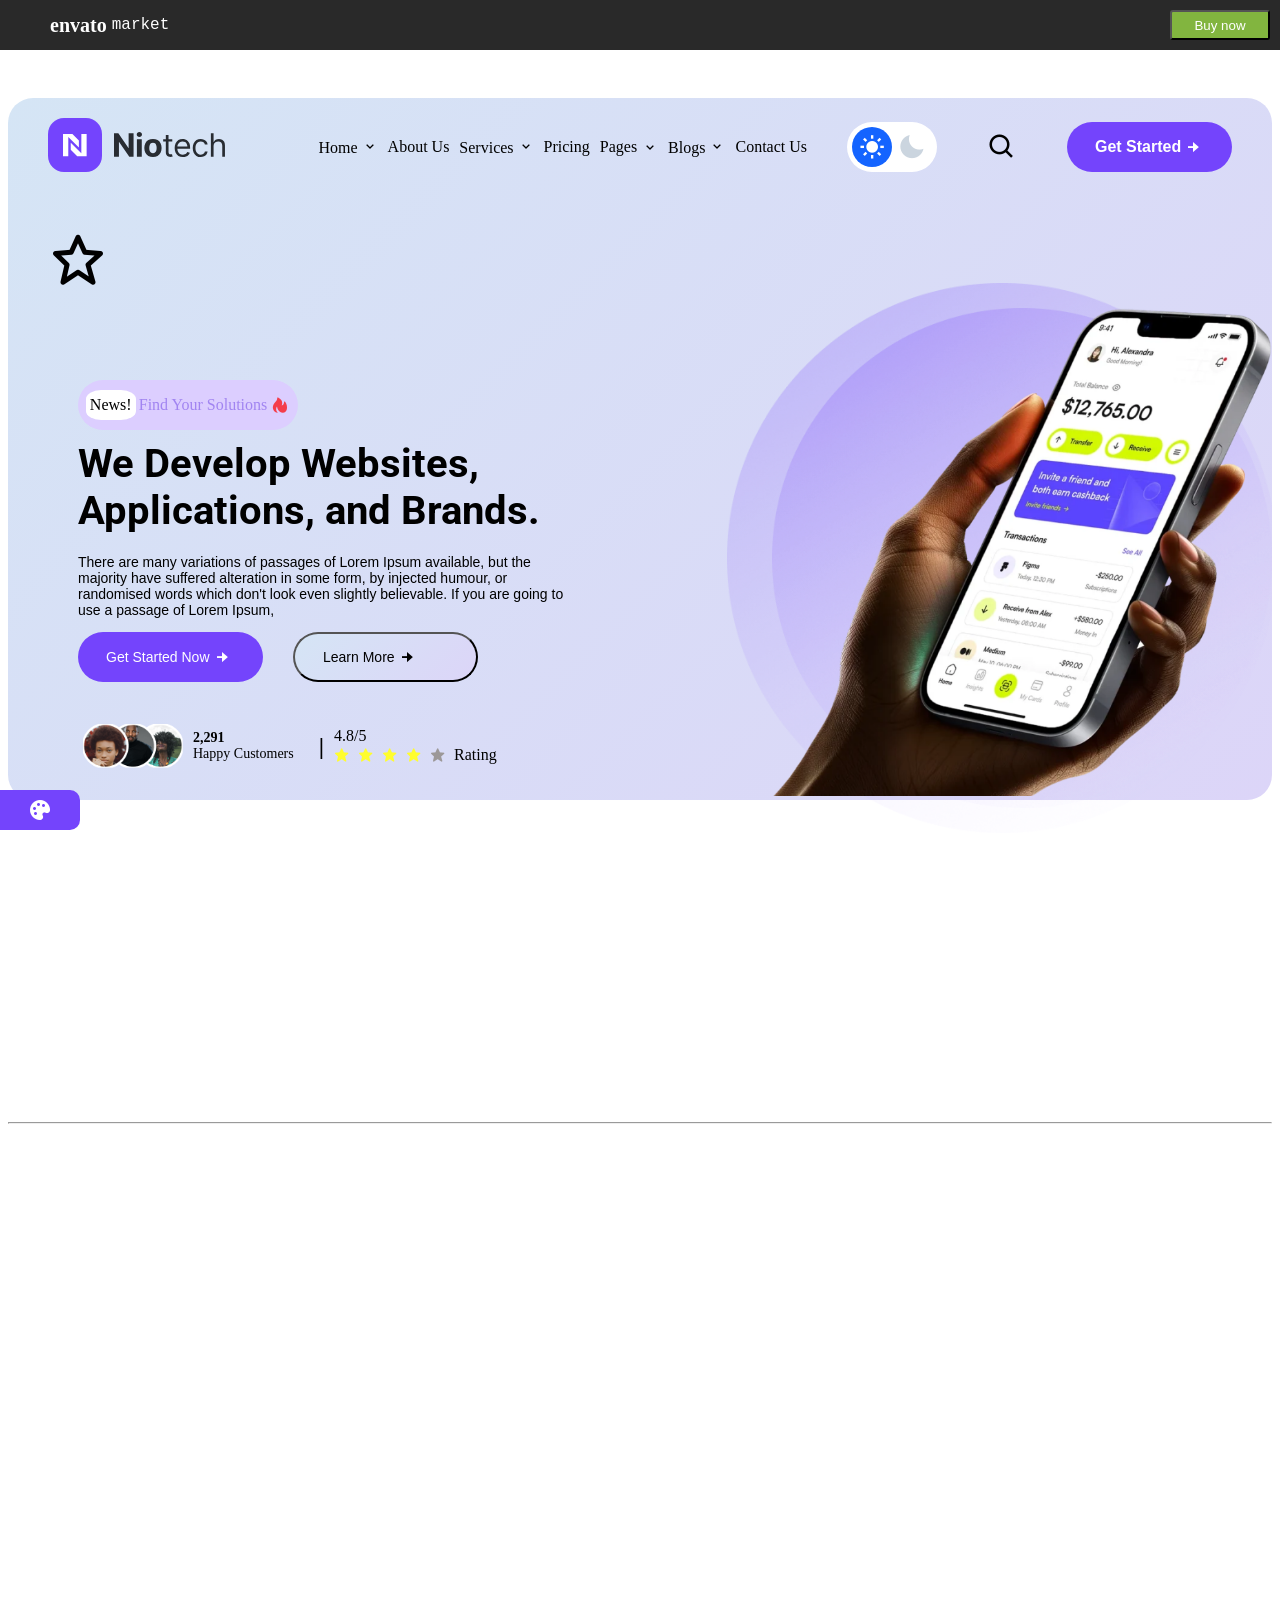
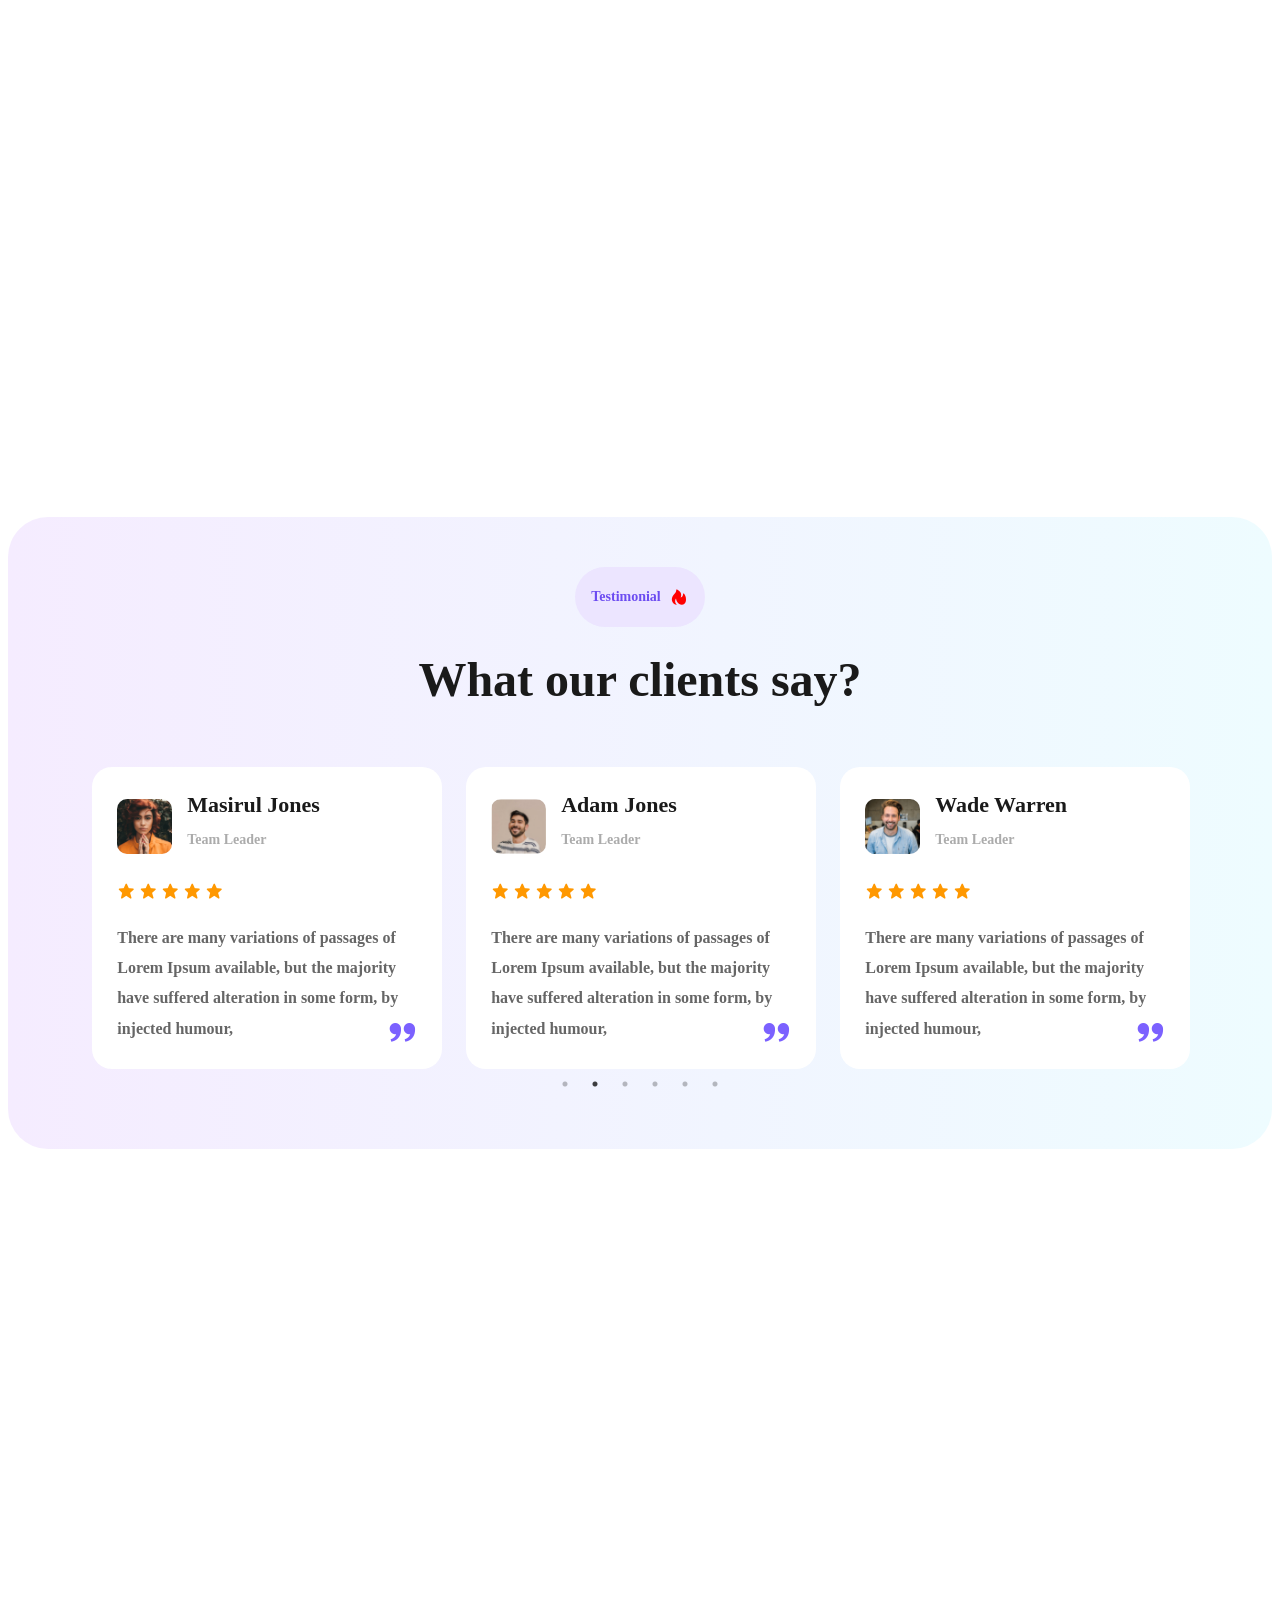
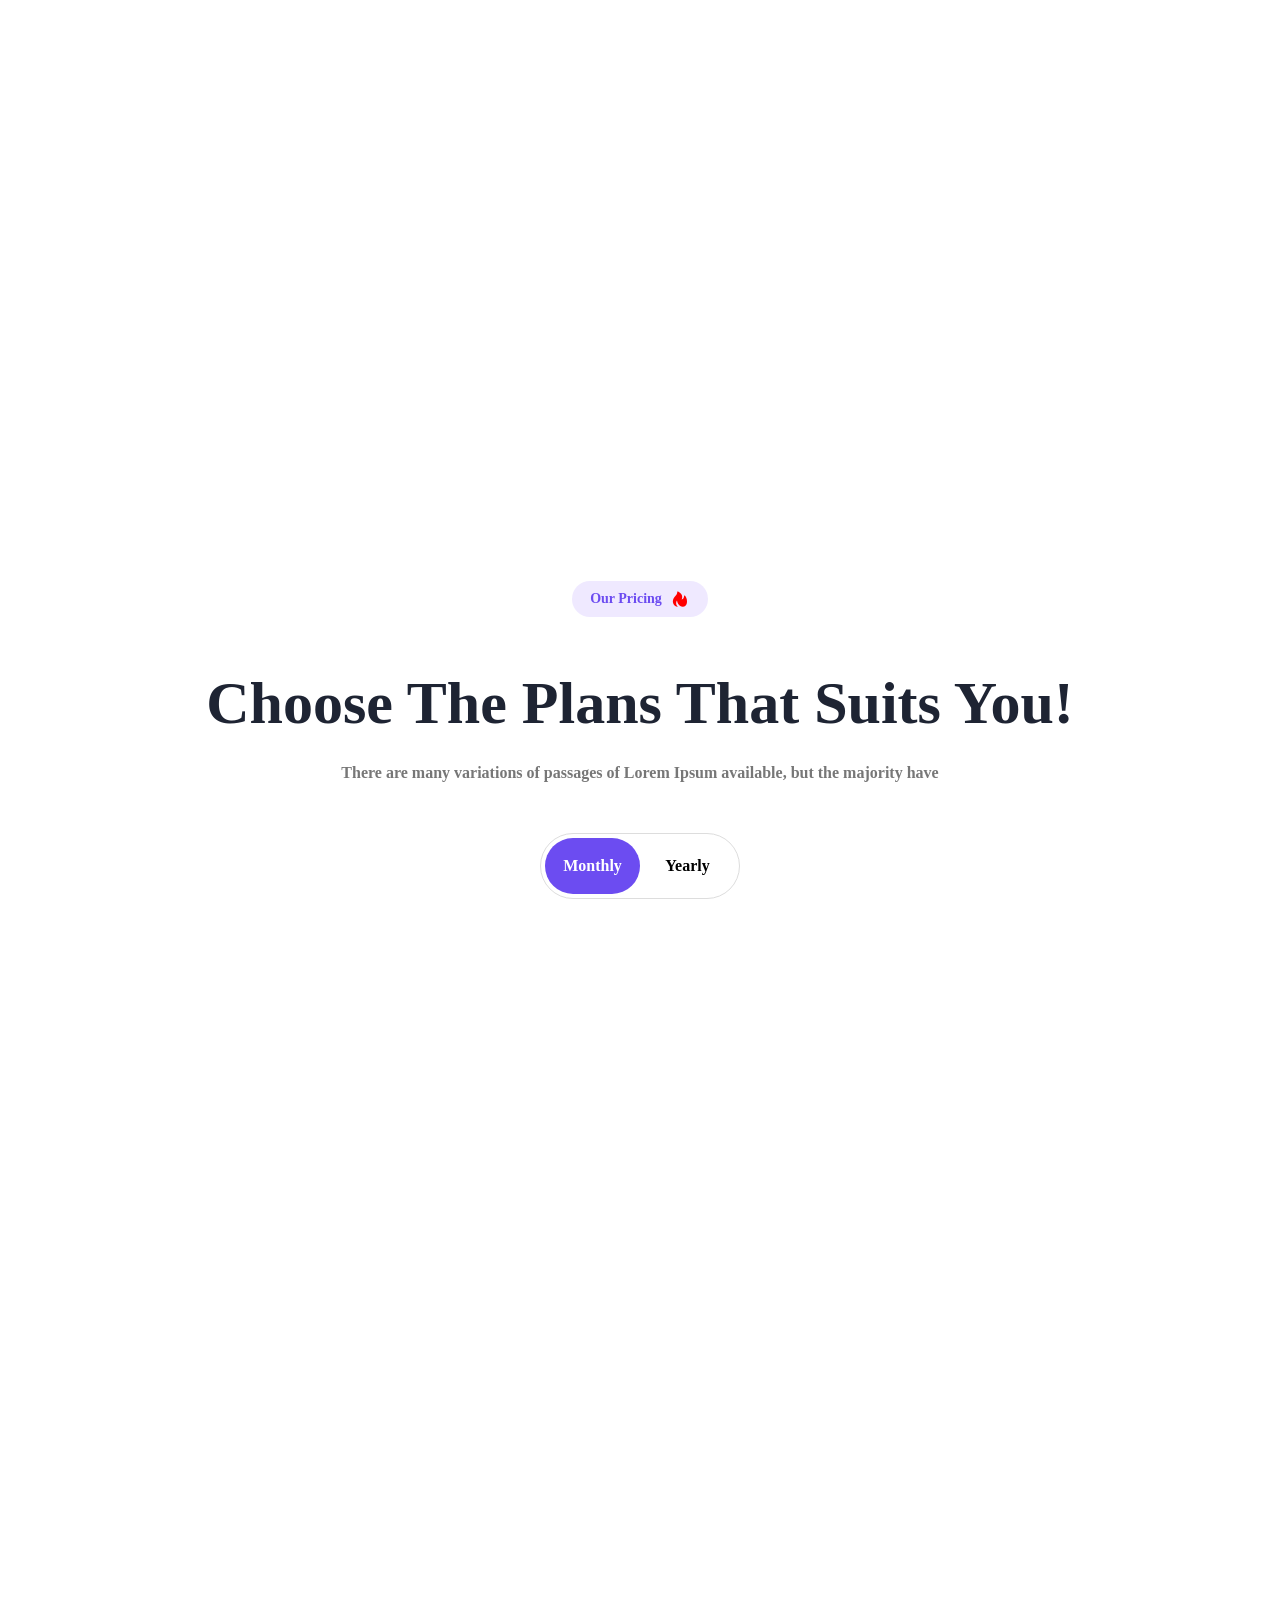
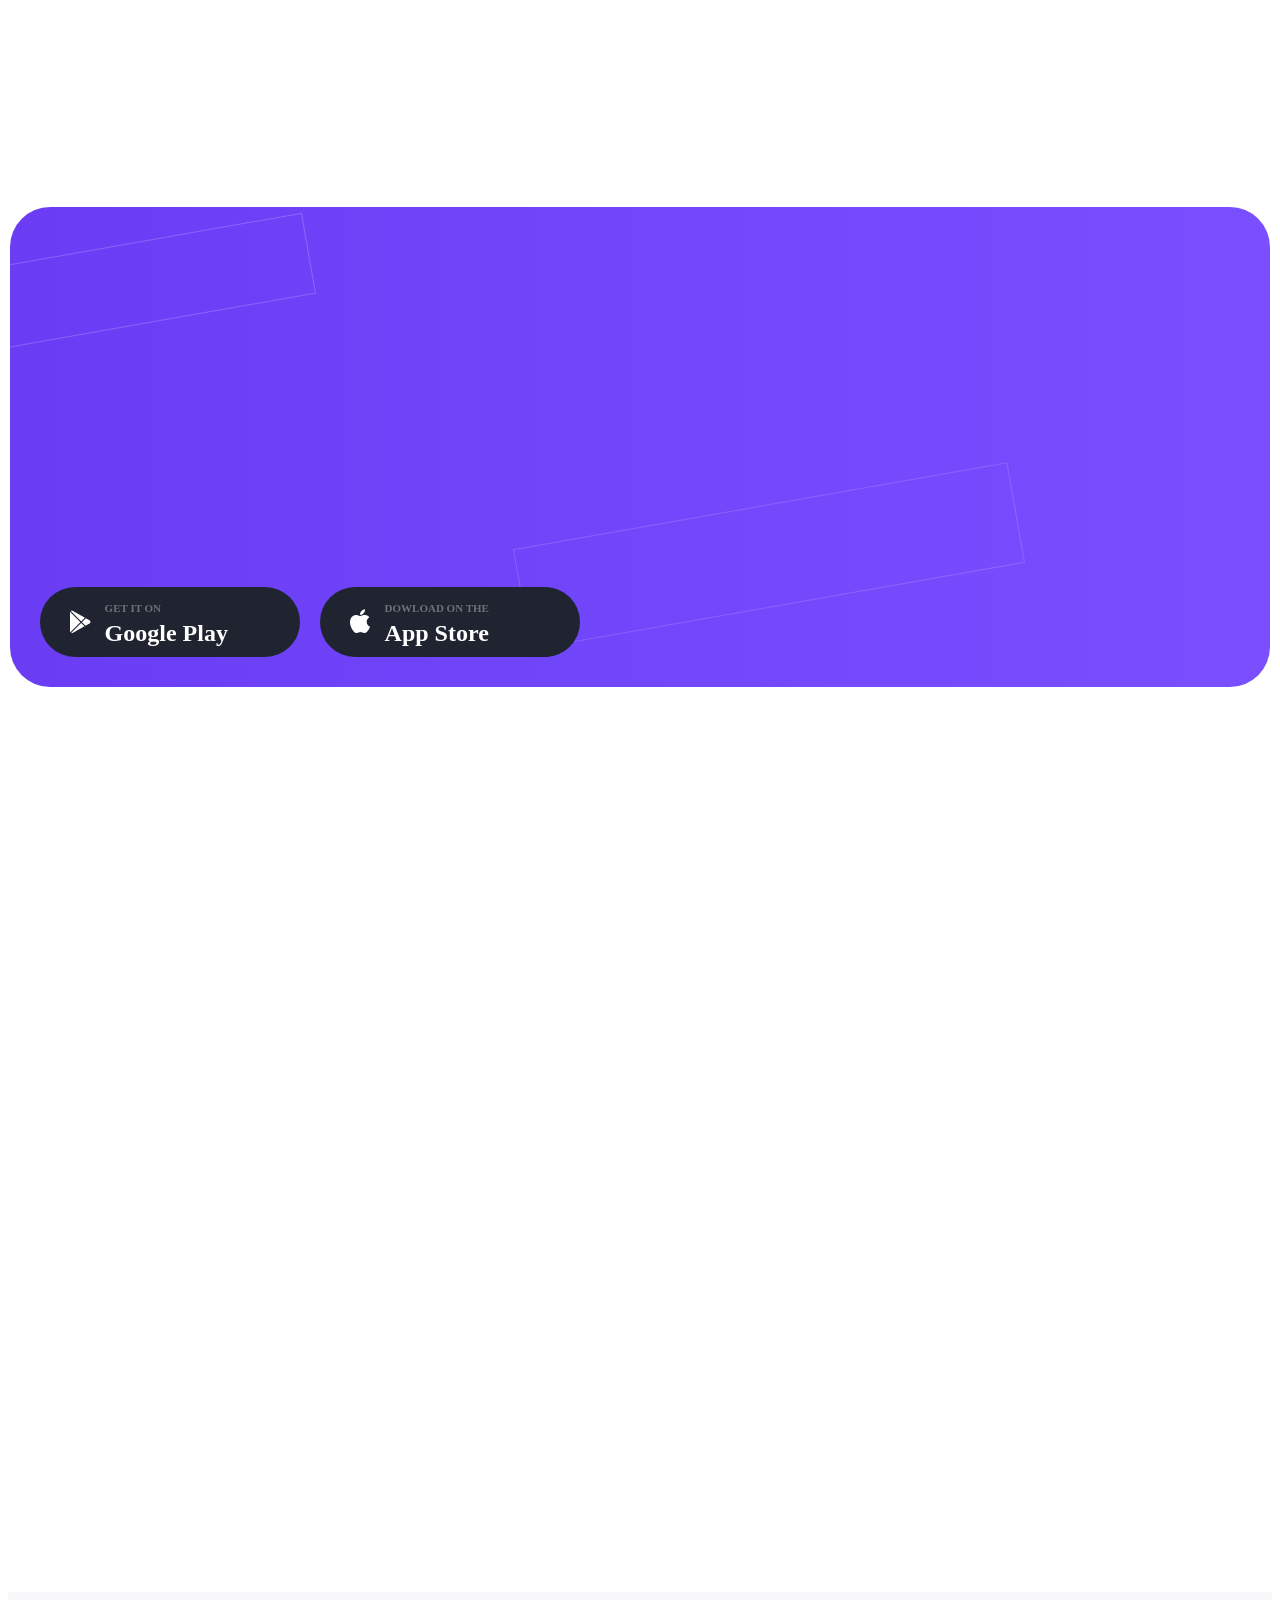
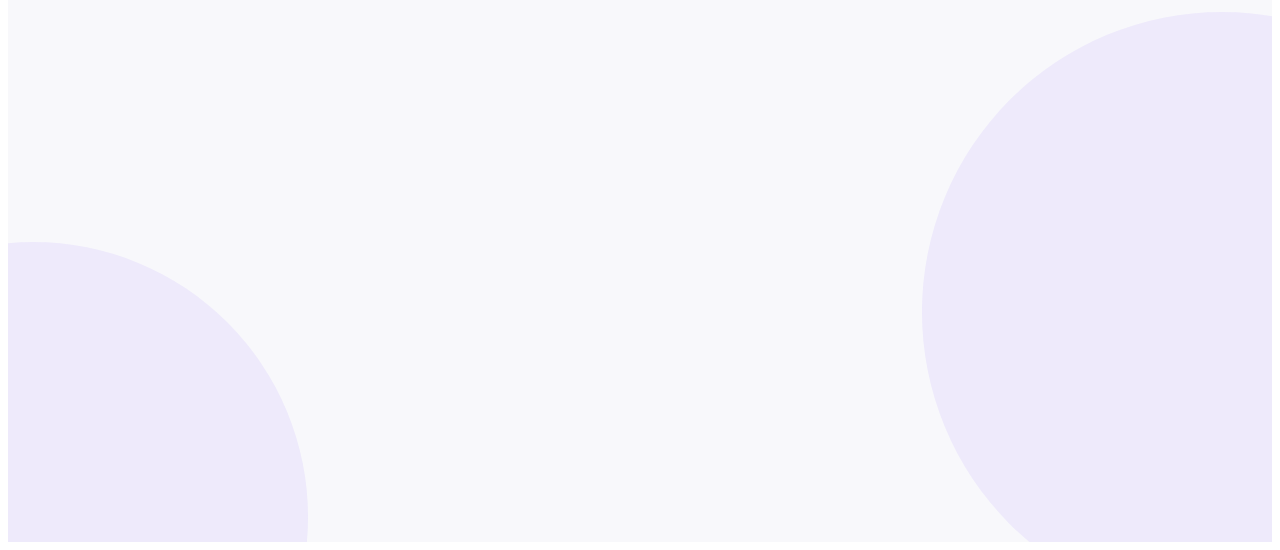
<file: index.html>
<!DOCTYPE html>
<html lang="en">
<head>
    <meta charset="UTF-8">
    <meta name="viewport" content="width=device-width, initial-scale=1.0">
    <link href='https://unpkg.com/boxicons@2.1.4/css/boxicons.min.css' rel='stylesheet'>
    <link href="https://fonts.googleapis.com/css2?family=Bitcount+Grid+Double:wght@100..900&family=Roboto:ital,wght@0,100..900;1,100..900&display=swap" rel="stylesheet">
    <link href="https://unpkg.com/aos@2.3.1/dist/aos.css" rel="stylesheet">
    <link rel="stylesheet" href="style.css">
    <link rel="stylesheet" href="lib/slick/slick.css">
    <link rel="stylesheet" href="lib/slick/slick-theme.css">
    <title>Niotech-Saas & App Landing Page</title>
</head>
<body>
    <header>
        <div id="logo">
            <b>envato</b>
            <span> market</span>
        </div>
            <button id="headerbtn">Buy now</button>
    </header>
<br><br><br><br><br>
    <![base64]>
    <nav >
        <div id="firstSection" data-aos="fade-left"
     data-aos-anchor="#example-anchor"
     data-aos-offset="500"
     data-aos-duration="500">
            <div id="navlogo">
                <svg xmlns="http://www.w3.org/2000/svg" width="177" height="54" viewBox="0 0 177 54" fill="none">
<path d="M38 0H16C7.16344 0 0 7.16344 0 16V38C0 46.8366 7.16344 54 16 54H38C46.8366 54 54 46.8366 54 38V16C54 7.16344 46.8366 0 38 0Z" fill="#7444FD"/>
<path d="M15 16.001H24.401L30.882 22.484V29.465L20.307 18.946L20.274 38.307H15V16.001Z" fill="white"/>
<path d="M38.631 38.307H29.232L22.752 31.823V24.839L33.327 35.356L33.359 16H38.631V38.307Z" fill="white"/>
<path d="M85.5627 15.3362V38.7246H81.2915L71.1162 24.004H70.9449V38.7246H66V15.3362H70.3396L80.435 30.0453H80.6406V15.3362H85.5627Z" fill="#282C32"/>
<path d="M88.9137 38.7246V21.1833H93.7786V38.7246H88.9137ZM91.3576 18.9221C90.6343 18.9221 90.0138 18.6822 89.4961 18.2026C88.986 17.7153 88.7309 17.1329 88.7309 16.4553C88.7309 15.7853 88.986 15.2105 89.4961 14.7309C90.0138 14.2436 90.6343 14 91.3576 14C92.0808 14 92.6975 14.2436 93.2076 14.7309C93.7253 15.2105 93.9842 15.7853 93.9842 16.4553C93.9842 17.1329 93.7253 17.7153 93.2076 18.2026C92.6975 18.6822 92.0808 18.9221 91.3576 18.9221Z" fill="#282C32"/>
<path d="M104.958 39.0672C103.184 39.0672 101.65 38.6903 100.356 37.9366C99.0692 37.1752 98.0756 36.117 97.3752 34.7618C96.6747 33.399 96.3245 31.8192 96.3245 30.0224C96.3245 28.2104 96.6747 26.6268 97.3752 25.2717C98.0756 23.9089 99.0692 22.8506 100.356 22.0969C101.65 21.3355 103.184 20.9549 104.958 20.9549C106.732 20.9549 108.262 21.3355 109.549 22.0969C110.843 22.8506 111.841 23.9089 112.541 25.2717C113.242 26.6268 113.592 28.2104 113.592 30.0224C113.592 31.8192 113.242 33.399 112.541 34.7618C111.841 36.117 110.843 37.1752 109.549 37.9366C108.262 38.6903 106.732 39.0672 104.958 39.0672ZM104.981 35.2985C105.788 35.2985 106.462 35.0701 107.002 34.6133C107.543 34.1489 107.95 33.517 108.224 32.7176C108.506 31.9182 108.647 31.0084 108.647 29.9882C108.647 28.968 108.506 28.0582 108.224 27.2588C107.95 26.4594 107.543 25.8274 107.002 25.363C106.462 24.8986 105.788 24.6664 104.981 24.6664C104.166 24.6664 103.481 24.8986 102.925 25.363C102.377 25.8274 101.962 26.4594 101.681 27.2588C101.406 28.0582 101.269 28.968 101.269 29.9882C101.269 31.0084 101.406 31.9182 101.681 32.7176C101.962 33.517 102.377 34.1489 102.925 34.6133C103.481 35.0701 104.166 35.2985 104.981 35.2985Z" fill="#282C32"/>
<path d="M124.266 21.1833V23.4673H115.175V21.1833H124.266ZM117.825 16.9807H120.52V33.6997C120.52 34.461 120.63 35.0321 120.851 35.4127C121.08 35.7858 121.369 36.037 121.719 36.1665C122.077 36.2883 122.454 36.3492 122.85 36.3492C123.147 36.3492 123.39 36.3339 123.581 36.3035C123.771 36.2654 123.923 36.235 124.037 36.2121L124.586 38.6332C124.403 38.7017 124.148 38.7702 123.821 38.8388C123.493 38.9149 123.078 38.953 122.576 38.953C121.814 38.953 121.068 38.7893 120.337 38.4619C119.614 38.1345 119.013 37.6358 118.533 36.9659C118.061 36.2959 117.825 35.4508 117.825 34.4306V16.9807Z" fill="#282C32"/>
<path d="M134.843 39.09C133.153 39.09 131.695 38.7169 130.469 37.9708C129.251 37.2171 128.311 36.1665 127.648 34.8189C126.994 33.4637 126.666 31.8877 126.666 30.0909C126.666 28.2942 126.994 26.7106 127.648 25.3402C128.311 23.9622 129.232 22.8887 130.412 22.1197C131.6 21.3431 132.985 20.9549 134.569 20.9549C135.483 20.9549 136.385 21.1071 137.275 21.4117C138.166 21.7162 138.977 22.2111 139.708 22.8963C140.439 23.5739 141.021 24.4722 141.455 25.5914C141.889 26.7106 142.106 28.0886 142.106 29.7255V30.8675H128.585V28.5378H139.365C139.365 27.5481 139.167 26.6649 138.772 25.8883C138.383 25.1118 137.827 24.4989 137.104 24.0497C136.389 23.6005 135.543 23.3759 134.569 23.3759C133.495 23.3759 132.567 23.6424 131.782 24.1753C131.006 24.7007 130.408 25.3859 129.989 26.2309C129.571 27.076 129.361 27.982 129.361 28.9489V30.5021C129.361 31.8268 129.59 32.9498 130.047 33.871C130.511 34.7846 131.154 35.4812 131.977 35.9609C132.799 36.4329 133.754 36.6689 134.843 36.6689C135.551 36.6689 136.191 36.57 136.762 36.372C137.34 36.1665 137.839 35.8619 138.258 35.4584C138.676 35.0473 139 34.5372 139.228 33.9281L141.832 34.659C141.558 35.5422 141.097 36.3187 140.45 36.9887C139.803 37.6511 139.004 38.1688 138.052 38.5418C137.1 38.9073 136.031 39.09 134.843 39.09Z" fill="#282C32"/>
<path d="M152.689 39.09C151.044 39.09 149.628 38.7017 148.441 37.9251C147.253 37.1486 146.339 36.0789 145.7 34.7161C145.06 33.3533 144.741 31.7964 144.741 30.0453C144.741 28.2637 145.068 26.6916 145.723 25.3288C146.385 23.9583 147.306 22.8887 148.486 22.1197C149.674 21.3431 151.06 20.9549 152.643 20.9549C153.877 20.9549 154.988 21.1833 155.978 21.6401C156.968 22.0969 157.779 22.7364 158.41 23.5586C159.042 24.3809 159.434 25.3402 159.587 26.4365H156.892C156.686 25.6371 156.229 24.9291 155.521 24.3124C154.821 23.6881 153.877 23.3759 152.689 23.3759C151.638 23.3759 150.717 23.65 149.925 24.1982C149.141 24.7387 148.528 25.5039 148.087 26.4936C147.653 27.4757 147.436 28.6292 147.436 29.9539C147.436 31.3091 147.649 32.4892 148.075 33.4941C148.509 34.4991 149.118 35.2795 149.902 35.8353C150.694 36.391 151.623 36.6689 152.689 36.6689C153.389 36.6689 154.025 36.5471 154.596 36.3035C155.167 36.0599 155.651 35.7096 156.046 35.2528C156.442 34.796 156.724 34.2479 156.892 33.6083H159.587C159.434 34.6438 159.058 35.5764 158.456 36.4063C157.862 37.2285 157.074 37.8833 156.092 38.3705C155.118 38.8502 153.983 39.09 152.689 39.09Z" fill="#282C32"/>
<path d="M165.579 28.1724V38.7246H162.883V15.3362H165.579V23.9241H165.807C166.218 23.0181 166.835 22.2986 167.657 21.7657C168.487 21.2251 169.591 20.9549 170.969 20.9549C172.164 20.9549 173.211 21.1947 174.109 21.6743C175.008 22.1464 175.704 22.8734 176.199 23.8556C176.702 24.8301 176.953 26.0711 176.953 27.5785V38.7246H174.258V27.7612C174.258 26.368 173.896 25.2907 173.173 24.5294C172.457 23.7604 171.464 23.3759 170.192 23.3759C169.309 23.3759 168.517 23.5624 167.817 23.9355C167.124 24.3086 166.576 24.8529 166.172 25.5686C165.777 26.2842 165.579 27.1522 165.579 28.1724Z" fill="#282C32"/>
                </svg>
            </div>
            <div id="navlinks">
                <div class="home-menu">
                    <a href="" id="main-home">Home <i class='bx bx-chevron-down'></i></a>
                    <div class="home-dropdown">
                        <div class="home-card">
                            <img src="picsjs/home-1.png" alt="">
                            <div class="home-hover">
                                <button>Multi Page</button>
                                <button>One Page</button>
                            </div>
                            <p>Home 01</p>
                        </div>
                        <div class="home-card">
                            <img src="picsjs/home-2.png" alt="">
                            <div class="home-hover">
                                <button>Multi Page</button>
                                <button>One Page</button>
                            </div>
                            <p>Home 02</p>
                        </div>
                        <div class="home-card">
                            <img src="picsjs/home-3.png" alt="">
                            <div class="home-hover">
                                <button>Multi Page</button>
                                <button>One Page</button>
                            </div>
                            <p>Home 03</p>
                        </div>
                    </div>
                </div>
                <a href="" id="main-about">About Us</a>
                <div class="service-menu">
                    <a href="service.html" id="servicee"
                    class="main-service">Services <i class='bx bx-chevron-down'></i></a>
                    <div class="service-dropdown">
                        <div class="service-card">
                            <div class="purpletop"></div>
                            <a href="service.html" id="servicee2">Services</a>
                            <a href="" id="servicee3">Services Details</a>
                        </div>
                    </div>
                </div>
                <a href="pricing.html" id="main-pricing">Pricing</a>
                <div class="pages-menu">
                    <a href="" id="main-page">Pages <i class='bx bx-chevron-down'></i></a>
                    <div class="pages-dropdown">
                        <div class="pages-card">
                            <div class="projects-menu">
                                <a href="" id="projects">Projects <i class='bx bx-chevron-down'></i></a>
                                <div class="projects-dropdown">
                                    <div class="projects-card">
                                        <a href="">Project 01</a>
                                        <a href="">Project 02</a>
                                        <a href="">Project Details</a>
                                    </div>
                                </div>
                            </div>
                            <div class="team-menu">
                                <a href="" id="team">Team <i class='bx bx-chevron-down'></i></a>
                                <div class="team-dropdown">
                                    <div class="team-card">
                                        <a href="">Team</a>
                                        <a href="">Team Detalis</a>
                                    </div>
                                </div>
                            </div>
                            <a href="" id="faqss">Faqs </a>
                        </div>
                    </div>
                </div>
                <div class="blog-menu">
                    <a href="" id="main-blog">Blogs <i class='bx bx-chevron-down'></i></a>
                    <div class="blog-dropdown">
                        <div class="blog-card">
                            <a href="" id="blog1">Blog</a>
                            <hr>
                            <a href="" id="blog2">Blog Standard</a>
                            <hr>
                            <a href="" id="blog3">Blog Left Slidebar</a>
                            <hr>
                            <a href="" id="blog4">Blog Detalis</a>
                        </div>
                    </div>

                </div>
                <a href="" id="main-contact">Contact Us</a>
            </div>
            <div id="navsearch">
                <div class="theme-toggle">
                    <div class="theme-icon active" id="lightbtn">
                        <i class='bx bxs-sun'></i>
                    </div>
                    <div class="theme-icon" id="darkbtn">
                        <i class='bx bxs-moon' ></i>
                    </div>
                </div>
                <i class='bx bx-search' ></i>
                <button>Get Started <i class='bx bxs-right-arrow-alt' ></i></button>
            </div>
        </div>
        <br><br><br>
        <div id="star" >
            <i class='bx bx-star bx-spin icons' ></i>
        </div>
        <br><br><br><br><br>
        <div id="Secondsection" >
            <div id="Newsdiv">
                <div id="New">
                    <p>News!</p>
                </div>
                <div class="hot">
                    <p id="findsol" class="theme-pp">Find Your Solutions </p>
                    <i class='bx bxs-hot bx-flashing' ></i>
                </div>
            </div>
        </div>
        <div id="thirdsection" >
            <p class="p1" ><b>We Develop Websites, Applications, and Brands.</b></p>
            <p class="p2">There are many variations of passages of Lorem Ipsum available, but the majority have suffered alteration in some form, by injected humour, or randomised words which don't look even slightly believable. If you are going to use a passage of Lorem Ipsum,</p>
        </div>
        <div id="fourthsection" >
            <button class="btn1">Get Started Now<i class='bx bxs-right-arrow-alt' ></i></button>
            <button class="btn2">Learn More <i class='bx bxs-right-arrow-alt n' ></i></button>
        </div>
        <div id="picofnav" >
            <img src="picsjs/introThumbShape1_1.png "  alt="thumb" id="intro1">
            <img src="picsjs/introThumbShape1_1.png" alt="thumb">
            <img src="picsjs/introThumb1_1.png"data-aos="fade-down"
     data-aos-easing="linear"
     data-aos-duration="1000" alt="thumb" class="mm">
        </div>
        <div id="fifthsection"data-aos="fade-left"
     data-aos-anchor="#example-anchor"
     data-aos-offset="500"
     data-aos-duration="500">
            <div id="fifthsection-img">
                
                <img src="picsjs/introProfileThumb1_1.png" alt="thumb">
            </div>
            <div id="fifthsection-txt">
                <b>2,291</b>
                <p>Happy Customers</p>
            </div>
            <div id="fasl">
                <h1>|</h1>
            </div>
            <div id="fifthsection-rate">
                <span>4.8/5</span>
                <div class="stars">
                    <i class='bx bxs-star bx-flashing ss' style='color:#fffd2e'  ></i>
                    <i class='bx bxs-star bx-flashing ss' style='color:#fffd2e'  ></i>
                    <i class='bx bxs-star bx-flashing ss' style='color:#fffd2e'  ></i>
                    <i class='bx bxs-star bx-flashing ss' style='color:#fffd2e'  ></i>
                    <i class='bx bxs-star ss' style='color:#9c9898'  ></i><p>Rating</p>
                </div>
                
            </div>
        </div>
    </nav>
    <![base64]>
<br><br><br><br>
    <![base64]>
    <section id="clienttrust" data-aos="fade-up">
        <div id="clientp">
            <h2>Millions of clients trust us.</h2>
        </div>
        <div id="clientlogo " class="slider">
            <div class="logo-slide">

                <img src="picsjs/brandLogo1_1.png" alt="">
            </div>
           <div class="logo-slide">

                <img src="picsjs/brandLogo1_2.png" alt="">
            </div>
            <div class="logo-slide">

                <img src="picsjs/brandLogo1_3.png" alt="">
            </div>
            <div class="logo-slide">

                <img src="picsjs/brandLogo1_4.png" alt="">
            </div>
            <div class="logo-slide">

                <img src="picsjs/brandLogo1_5.png" alt="">
            </div>
        </div>
    </section>
    <br><br><br><hr><br><br>
    <section id="aboutapp" data-aos="fade-up">
        <div id="app-hot" data-aos="fade-left">
            <div class="hot2" id="hotour">
                <p id="p-our" class="theme-pp">About Our App </p>
                <i class='bx bxs-hot bx-flashing' ></i>
            </div>
        </div>
        <div id="ourapp" data-aos="fade-left">
            <h3>Simple Reports & Analytics Backdown As it</h3>
            <span>There are many variations of passages of Lorem Ipsum available, but the majority have suffered alteration in some form, by injected humour, or randomised words which don't look even slightly believable. If you are going to use</span>
        </div>
        <div id="checkbox" data-aos="fade-left">
            <div >
                <div class="checkcenter">
                    <p class="check"><i class='bx bxs-check-square'></i>With our Technological and Marketing Solutions.</p>
                </div>
                <div class="checkcenter">
                    <p class="check"><i class='bx bxs-check-square'></i>We are trusted all over the world.</p>
                </div>
                <div class="checkcenter">
                    <p class="check"><i class='bx bxs-check-square'></i>Start Your 14 Days Free Trials Today!</p>
                </div>
                <div id="discover">
                    <button>Discover More<i class='bx bxs-right-arrow-alt kk' ></i></button>
                </div>
            </div>

        </div>
        <div id="aboutthumb">
         <div id="allthumb" data-aos="fade-right">
                <div id="thumb_1">
                </div>
                <img src="picsjs/aboutThumb1_1.png" alt="thumb" class="thumb1">
                <div id="thumb_2">
                </div>
                <img src="picsjs/aboutThumb1_2.png" alt="thumb" class="thumb2">
                <img src="picsjs/starpurple.png" alt="" class="star_1">
                <img src="picsjs/aboutThumbShape1_3.png" alt="" class="thumb3">
         </div>   
        </div>
    </section>
    <br><br>
    <img src="picsjs/aboutThumbShape1_2.png" alt="" class="thumb4" data-aos="fade-right">
    <br><br><br><b><br><br><br>
    <section id="howwork">
        <div id="title" data-aos="fade-down">
            <p class="theme-pp">How it Work <i class='bx bxs-hot bx-flashing' ></i></p>
        </div>
        <div id="devicemanage-p" data-aos="fade-down">
            <h1 class="h1device">Make Your Device Manage </h1 >
            <h1 class="h2device">Everything For You!</h1 >
        </div>
        <br><br><br><br>
        <div id="devicemanage-img" data-aos="fade-up">
            <img src="picsjs/workProcessShape1_1.png" alt="">
        </div>
        <div id="step_1" data-aos="fade-right">
            <div id="work-1">
                <P class="theme-pp" >STEP-01</P>
            </div>
            <h1>Download App</h1>
            <p>There are many variation of</p>
            <span>passages of Lorem</span>
        </div>
        <div id="step_2" data-aos="fade-up">
            <div id="work-2">
                <P class="theme-pp">STEP-02</P>
            </div>
            <h1>Create account</h1>
            <p>There are many variation of</p>
            <span>passages of Lorem</span>
        </div>
        <div id="step_3" data-aos="fade-left">
            <div id="work-3">
                <P class="theme-pp">STEP-03</P>
            </div>
            <h1>Install App & Enjoy</h1>
            <p>There are many variation of</p>
            <span>passages of Lorem</span>
        </div>
    </section>
    <br><br><br>
    <section id="appadvan" data-aos="fade-up">
        <div id="appadvan-hot" data-aos="fade-right">
            <div class="hot3" id="hotapp">
                <p class="theme-pp">About Our App <i class='bx bxs-hot bx-flashing' ></i></p>
            </div>
        </div>
        <div id="appadvan-p" data-aos="fade-right">
            <h1 class="h1-appadvan zz">Get Benefit By Using </h1>
            <h1 class="h1-appadvan"> Trending Apps</h1>
            <span>There are many variations of passages of Lorem Ipsum available, but the majority have suffered alteration in some form, by injected humour, or randomised words which don't look even slightly</span>
        </div>
        <div id="checkappadvan-1"  >
            <p><i class='bx bxs-check-square'></i>   Friendly Design</p>
            <p><i class='bx bxs-check-square'></i>   SEO Optimized</p>
        </div>
        <div id="checkappadvan-2">
            <p><i class='bx bxs-check-square'></i>   Cloud Storage</p>
            <p><i class='bx bxs-check-square'></i>   Strong Security</p>
        </div>
        <div id="downloadnow-btn"  >
            <button>Download App <i class='bx bxs-right-arrow-alt oo' ></i></button>
        </div>
        <div id="appadvan-pic">
            <div>
                <img src="picsjs/introThumbShape1_1.png"  alt="" class="img_1app">
                <img src="picsjs/advantageThumb1_1.png" data-aos="fade-left" data-aos-duration="700"  alt=""  class="img_2app">
                <img src="picsjs/advantageThumb1_2 (1).png"  data-aos="fade-down"
     data-aos-easing="linear"
     data-aos-duration="1500"alt=""  class="img_3app">
            </div>
        </div>
    </section>
    <br><br><br>    
    <section id="whyusing" data-aos="fade-up">
        <div id="usingfire" >
            <p class="theme-pp">Why using our app <i class='bx bxs-hot bx-flashing' ></i></p>
        </div>
        <div id="using-p">
            <h1>Our app is great for individuals,</h1>
            <h1 class="h1using">startups and enterprises</h1>
        </div>
        <div id="leftusing" data-aos="fade-up">
            <div id="wcu1">
                <img src="picsjs/wcuIcon1_1.svg" alt="wcuIcon1_1">
                <h3>High usability</h3>
                <p>There are many variations of</p>
                <p>passages of Lorem Ipsum</p>
            </div>
            <div id="wcu2">
                <img src="picsjs/wcuIcon1_2.svg" alt="">
                <h3>Action Reminder</h3>
                <p>There are many variations of</p>
                <p>passages of Lorem Ipsum</p>
            </div>
            <div id="wcu3">
                <img src="picsjs/wcuIcon1_3.svg" alt="">
                <h3>Merge Files</h3>
                <p>There are many variations of</p>
                <p>passages of Lorem Ipsum</p>
            </div>
        </div>
        <div id="middleusing" >
            <img src="picsjs/introThumbShape1_1.png" alt="">
            <img src="picsjs/introThumbShape1_1.png" alt="">
            <img src="picsjs/wcuThumb1_1.png" data-aos="fade-up" data-aos-duration="1300" alt="">
        </div>
        <div id="rightusing" data-aos="fade-up">
            <div id="wuc4">
                <img src="picsjs/wcuIcon1_4.svg" alt="">
                <h2>Free Live Chat</h2>
                <p>There are many variations of</p>
                <p>passages of Lorem Ipsum</p>
            </div>
            <div id="wuc5">
                <img src="picsjs/wcuIcon1_5.svg" alt="">
                <h2>Social Share</h2>
                <p>There are many variations of</p>
                <p>passages of Lorem Ipsum</p>
            </div>
            <div id="wuc6">
                <img src="picsjs/wcuIcon1_6.svg" alt="">
                <h2>Custom Shortcuts</h2>
                <p>There are many variations of</p>
                <p>passages of Lorem Ipsum</p>
            </div>
        </div>
    </section>
    <br><br><br>
    <section id="counter" data-aos="zoom-in">
        <div class="counternum">
            <div class="number">
                <h1>0</h1>
                <h2>+</h2>
            </div>
            <h3>Customers visit app every months</h3>
        </div>
        <div class="counternum">
            <div class="number">
                <h1>0</h1>
                <h2>+</h2>
            </div>
            <h3>Total downloaded of our app</h3>
        </div>
        <div class="counternum">
            <div class="number">
                <h1>0</h1>
                <h2>K</h2>
            </div>
            <h3>Total Members of App Users</h3>
        </div>
        <div class="counternum">
            <div class="number">
                <h1>0</h1>
                <h2>+</h2>
            </div>
            <h3>Satisfaction rate from our customers.</h3>
        </div>
    </section>
    <section id="faqs">
        <div id="left-faqs" data-aos="fade-right">
            <div id="faqs-hot">
                <div class="hot4" id="hotfaqs">
                  <p class="theme-pp" >FAQs </p>
                  <i class='bx bxs-hot bx-flashing' ></i>
                </div>
            </div>
            <div id="faqs-p">
                    <h1 id="faqs-h1">Frequently Ask Questions</h1>
                    <p id="faqs-p1">There are many variations of passages of Lorem Ipsum available, but the majority</p>
                    <p id="faqs-p2">have suffered alteration in some form, by injected humour, or randomised words</p>
                    <p itemref="faqs-p3">which don't look even slightly</p>
            </div>
            <div class="accordion">
                    <div class="faq-question">
                        <p><b>Looking For A Solution To Boost Productivity?<i class='bx bx-chevrons-right icons'  ></i></b></p>
                    </div>
                    <div class="faq-answer">
                        <p>There are many variations of passages of Lorem Ipsum available, but the majority have suffered alteration in some form, by injected humour, or randomised words which don't look even slightly</p>
                    </div>
            </div>
            <div class="accordion">
                    <div class="faq-question">
                        <p><b>Need An Easy Way To Manage Your Projects?<i class='bx bx-chevrons-right icons'  ></i></b></p>
                    </div>
                    <div class="faq-answer">
                        <p>There are many variations of passages of Lorem Ipsum available, but the majority have suffered alteration in some form, by injected humour, or randomised words which don't look even slightly</p>
                    </div>
            </div>
            <div class="accordion">
                    <div class="faq-question">
                        <p><b>Seeking A User-Friendly Solution For Your Team?<i class='bx bx-chevrons-right icons'  ></i></b></p>
                    </div>
                    <div class="faq-answer">
                        <p>There are many variations of passages of Lorem Ipsum available, but the majority have suffered alteration in some form, by injected humour, or randomised words which don't look even slightly</p>
                    </div>
            </div>
        </div>
        <div id="right-faqs" data-aos="fade-left">
            <div id="faq-img">
                <img src="picsjs/faqThumb1_1.png" data-aos="fade-left"
     data-aos-anchor="#example-anchor"
     data-aos-offset="1000"
     data-aos-duration="1500" alt="faqthumb" id="phone">
                <img src="picsjs/faqThumb1_2.png" data-aos="fade-left"
     data-aos-anchor="#example-anchor"
     data-aos-offset="500"
     data-aos-duration="4000" alt="" id="prephone">
            </div>
        </div>
    </section>
    <section id="test"> 
        <div id="test-hot">
            <p class="theme-pp" >Testimonial </p>
            <i class='bx bxs-hot bx-flashing' ></i>
        </div>
        <div id="test-p">
            <h1>What our clients say?</h1>
        </div>
        <div class="slider2">
            <div class="clientsay">
                <div class="say-p">
                    <img src="picsjs/testimonialProfileThumb1_1.jpg" alt="testimonia">
                    <div class="say-info">
                        <h3>Jacob Jones</h3>
                        <p>Team Leader</p>
                    </div>
                </div>
                <div class="say-stars">
                    <i class='bx bxs-star' style='color:#f7d904'  ></i>
                    <i class='bx bxs-star' style='color:#f7d904'  ></i>
                    <i class='bx bxs-star' style='color:#f7d904'  ></i>
                    <i class='bx bxs-star' style='color:#f7d904'  ></i>
                    <i class='bx bxs-star' style='color:#f7d904'  ></i>
                </div>
                <div class="say-p2">
                    There are many variations of passages of Lorem Ipsum available, but the majority have suffered alteration in some form, by injected humour,
                </div>
                <div class="say-comment">
                    <i class='bx bxs-quote-alt-right icons'   ></i>
                </div>
                
            </div>
            <div class="clientsay">
                <div class="say-p">
                    <img src="picsjs/testimonialProfileThumb1_2.jpg" alt="testimonia">
                    <div class="say-info">      
                         <h3>Masirul Jones</h3>
                         <p>Team Leader</p>
                    </div>
                </div>
                <div class="say-stars">
                    <i class='bx bxs-star' style='color:#f7d904'  ></i>
                    <i class='bx bxs-star' style='color:#f7d904'  ></i>
                    <i class='bx bxs-star' style='color:#f7d904'  ></i>
                    <i class='bx bxs-star' style='color:#f7d904'  ></i>
                    <i class='bx bxs-star' style='color:#f7d904'  ></i>
                </div>
                <div class="say-p2">
                    There are many variations of passages of Lorem Ipsum available, but the majority have suffered alteration in some form, by injected humour,
                </div>
                <div class="say-comment">
                    <i class='bx bxs-quote-alt-right icons' style='color:#1a1a1a'  ></i>
                </div>
                
            </div>
             <div class="clientsay">
                <div class="say-p">
                    <img src="picsjs/testimonialProfileThumb1_3.jpg" alt="testimonia">
                    <div class="say-info">
                         <h3>Adam Jones</h3>
                         <p>Team Leader</p>
                    </div>
                </div>
                <div class="say-stars">
                    <i class='bx bxs-star' style='color:#f7d904'  ></i>
                    <i class='bx bxs-star' style='color:#f7d904'  ></i>
                    <i class='bx bxs-star' style='color:#f7d904'  ></i>
                    <i class='bx bxs-star' style='color:#f7d904'  ></i>
                    <i class='bx bxs-star' style='color:#f7d904'  ></i>
                </div>
                <div class="say-p2">
                    There are many variations of passages of Lorem Ipsum available, but the majority have suffered alteration in some form, by injected humour,
                </div>
                <div class="say-comment">
                    <i class='bx bxs-quote-alt-right icons' style='color:#1a1a1a' ></i>
                </div>
                
            </div>
            <div class="clientsay">
                <div class="say-p">
                    <img src="picsjs/testimonialProfileThumb1_1.jpg" alt="testimonia">
                    <div class="say-info">
                         <h3>Wade Warren</h3>
                         <p>Team Leader</p>
                    </div>
                </div>
                <div class="say-stars">
                    <i class='bx bxs-star' style='color:#f7d904'  ></i>
                    <i class='bx bxs-star' style='color:#f7d904'  ></i>
                    <i class='bx bxs-star' style='color:#f7d904'  ></i>
                    <i class='bx bxs-star' style='color:#f7d904'  ></i>
                    <i class='bx bxs-star' style='color:#f7d904'  ></i>
                </div>
                <div class="say-p2">
                    There are many variations of passages of Lorem Ipsum available, but the majority have suffered alteration in some form, by injected humour,
                </div>
                <div class="say-comment">
                    <i class='bx bxs-quote-alt-right icons' style='color:#1a1a1a' ></i>
                </div>
                
            </div>
             <div class="clientsay">
                <div class="say-p">
                    <img src="picsjs/testimonialProfileThumb1_2.jpg" alt="testimonia">
                    <div class="say-info">
                         <h3>Masirul Jones</h3>
                         <p>Team Leader</p>
                    </div>
                </div>
                <div class="say-stars">
                    <i class='bx bxs-star' style='color:#f7d904'  ></i>
                    <i class='bx bxs-star' style='color:#f7d904'  ></i>
                    <i class='bx bxs-star' style='color:#f7d904'  ></i>
                    <i class='bx bxs-star' style='color:#f7d904'  ></i>
                    <i class='bx bxs-star' style='color:#f7d904'  ></i>
                </div>
                <div class="say-p2">
                    There are many variations of passages of Lorem Ipsum available, but the majority have suffered alteration in some form, by injected humour,
                </div>
                <div class="say-comment">
                    <i class='bx bxs-quote-alt-right icons' style='color:#1a1a1a' ></i>
                </div>
                
            </div>
             <div class="clientsay">
                <div class="say-p">
                    <img src="picsjs/testimonialProfileThumb1_3.jpg" alt="testimonia">
                    <div class="say-info">
                         <h3>Adam Jones</h3>
                         <p>Team Leader</p>
                    </div>
                </div>
                <div class="say-stars">
                    <i class='bx bxs-star' style='color:#f7d904'  ></i>
                    <i class='bx bxs-star' style='color:#f7d904'  ></i>
                    <i class='bx bxs-star' style='color:#f7d904'  ></i>
                    <i class='bx bxs-star' style='color:#f7d904'  ></i>
                    <i class='bx bxs-star' style='color:#f7d904'  ></i>
                </div>
                <div class="say-p2">
                    There are many variations of passages of Lorem Ipsum available, but the majority have suffered alteration in some form, by injected humour,
                </div>
                <div class="say-comment">
                    <i class='bx bxs-quote-alt-right icons' style='color:#1a1a1a' ></i>
                </div>
                
            </div>
        </div>
    </section>
    <br><br><br>
    <section id="features">
        <div id="left-feat" data-aos="fade-down"
     data-aos-easing="linear"
     data-aos-duration="800">
            <div id="feat-hot">
                <p class="theme-pp">Our Features </p>
                <i class='bx bxs-hot bx-flashing' ></i>
            </div>
            <div id="feat-p">
                <h1>Our features will help to improve business</h1>
                <p>There are many variations of passages of Lorem Ipsum available, but the majority have suffered alteration in some form, by injected humour, or randomised words which don't look even slightly</p>
            </div>
            <div id="feat-button">
                <button id="featbtn">Start Collaborator <i class='bx bxs-right-arrow-alt feat-arrow'></i></button>
            </div>
        </div>
        <div id="right-feat" data-aos="fade-down"
     data-aos-easing="linear"
     data-aos-duration="1000">
            <div class="feat-box box-1" >
                <div id="box-p">
                    <h2>Dedicated Support</h2>
                    <p>UX Research</p>
                </div>
                <br><hr><br>
                <div id="box-time">
                    <p>Today</p>
                    <span>07:02 AM</span>
                    <img src="picsjs/featureProfileShape1_1.png" alt="featureProfile">
                </div>
            </div>
             <div class="feat-box box-2">
                <div id="box-p">
                    <h2>Design data & analytics</h2>
                    <p>UX Research</p>
                </div>
                <br><br><br><hr><br>
                <div id="box-time">
                    <p>Today</p>
                    <span>07:02 AM</span>
                    <img src="picsjs/featureProfileShape1_1.png" alt="featureProfile">
                </div>
            </div>
             <div class="feat-box box-3">
                <div id="box-p">
                    <h2>Software development</h2>
                    <p>UX Research</p>
                </div>
                <br><br><br><hr><br>
                <div id="box-time">
                    <p>Today</p>
                    <span>07:02 AM</span>
                    <img src="picsjs/featureProfileShape1_1.png" alt="featureProfile">
                </div>
            </div>
        </div>
    </section>
    <br>
    <section id="pricing">
        <div id="pricing-hot">
            <p class="theme-pp">Our Pricing </p>
            <i class='bx bxs-hot bx-flashing' ></i>
        </div>
        <div id="pricing-p">
            <h1>Choose The Plans That Suits You!</h1>
            <p>There are many variations of passages of Lorem Ipsum available, but the majority have</p>
        </div>
        <div id="choose-pricing">
            <div id="monthly">
                <p>Monthly</p>
            </div>
            <div id="yearly">
                <p>Yearly</p>
            </div>
        </div>
        <div id="monthly-chosse">
            <div class="basic-plan" data-aos="fade-right">
                <div class="basic-h3">
                    <h3 class="theme-p">Basic Plan</h3>
                </div> 
                <div class="basic-price">
                    <h1>$14.99</h1>
                    <p> / Per Month</p>
                </div>
                <div class="basic-p">
                    There are many variations of passages of Lorem Ipsum available, but the majority
                </div>
                <br><br><hr>
                <div class="basic-check">
                    <p><i class='bx bxs-checkbox-checked green'></i> 7 days free access</p>
                    <p><i class='bx bxs-checkbox-checked green'></i> Maximum of 5 collaborators</p>
                    <p><i class='bx bxs-checkbox-checked green'></i> Cloud backup 1GB</p>
                    <p><i class='bx bxs-checkbox-checked gray'></i> Maximum 50 tasks per week</p>
                    <p><i class='bx bxs-checkbox-checked gray'></i>  100+ HTML UI Elements</p>
                    <p><i class='bx bxs-checkbox-checked gray'></i>  Updates for 1 Year</p>
                </div>
                <div id="basic-get">
                    <h2>Get Your Free Plan</h2>
                </div>   
            </div>
            <div class="standard-plan" data-aos="fade-down">
                <div class="standard-h3">
                    <h3 class="theme-p">Standard Plan</h3>
                </div> 
                <div class="standard-price">
                    <h1>$19.99</h1>
                    <p> / Per Month</p>
                </div>
                <div class="standard-p">
                    There are many variations of passages of Lorem Ipsum available, but the majority
                </div>
                <br><br><hr>
                <div class="standard-check">
                    <p><i class='bx bxs-checkbox-checked green'></i> 7 days free access</p>
                    <p><i class='bx bxs-checkbox-checked green'></i> Maximum of 5 collaborators</p>
                    <p><i class='bx bxs-checkbox-checked green'></i> Cloud backup 1GB</p>
                    <p><i class='bx bxs-checkbox-checked green'></i> Maximum 50 tasks per week</p>
                    <p><i class='bx bxs-checkbox-checked green'></i>  100+ HTML UI Elements</p>
                    <p><i class='bx bxs-checkbox-checked gray'></i>  Updates for 1 Year</p>
                </div>
                <div id="standard-get">
                    <h2>Get Your Free Plan</h2>
                </div>   
            </div>
              <div class="premium-plan"data-aos="fade-left">
                <div class="premium-h3">
                    <h3 class="theme-p">Premium Plan</h3>
                </div> 
                <div class="premium-price">
                    <h1>$24.99</h1>
                    <p> / Per Month</p>
                </div>
                <div class="premium-p">
                    There are many variations of passages of Lorem Ipsum available, but the majority
                </div>
                <br><br><hr>
                <div class="premium-check">
                    <p><i class='bx bxs-checkbox-checked green'></i> 7 days free access</p>
                    <p><i class='bx bxs-checkbox-checked green'></i> Maximum of 5 collaborators</p>
                    <p><i class='bx bxs-checkbox-checked green'></i> Cloud backup 1GB</p>
                    <p><i class='bx bxs-checkbox-checked green'></i> Maximum 50 tasks per week</p>
                    <p><i class='bx bxs-checkbox-checked green'></i>  100+ HTML UI Elements</p>
                    <p><i class='bx bxs-checkbox-checked green'></i>  Updates for 1 Year</p>
                </div>
                <div id="premium-get">
                    <h2>Get Your Free Plan</h2>
                </div>   
            </div>
        </div>
        <div id="yearly-chosse">
             <div class="basic-plan2" data-aos="fade-right">
                <div class="basic-h32">
                    <h3 class="theme-p">Basic Plan</h3>
                </div> 
                <div class="basic-price2">
                    <h1>$34.99 </h1>
                    <p> / Per Month</p>
                </div>
                <div class="basic-p2">
                    There are many variations of passages of Lorem Ipsum available, but the majority
                </div>
                <br><br><hr>
                <div class="basic-check2">
                    <p><i class='bx bxs-checkbox-checked green'></i> 7 days free access</p>
                    <p><i class='bx bxs-checkbox-checked green'></i> Maximum of 5 collaborators</p>
                    <p><i class='bx bxs-checkbox-checked green'></i> Cloud backup 1GB</p>
                    <p><i class='bx bxs-checkbox-checked gray'></i> Maximum 50 tasks per week</p>
                    <p><i class='bx bxs-checkbox-checked gray'></i>  100+ HTML UI Elements</p>
                    <p><i class='bx bxs-checkbox-checked gray'></i>  Updates for 1 Year</p>
                </div>
                <div id="basic-get2">
                    <h2>Get Your Free Plan</h2>
                </div>   
            </div>
            <div class="standard-plan2" data-aos="fade-down">
                <div class="standard-h32">
                    <h3 class="theme-p">Standard Plan</h3>
                </div> 
                <div class="standard-price2">
                    <h1>$64.99</h1>
                    <p> / Per Month</p>
                </div>
                <div class="standard-p2">
                    There are many variations of passages of Lorem Ipsum available, but the majority
                </div>
                <br><br><hr>
                <div class="standard-check2">
                    <p><i class='bx bxs-checkbox-checked green'></i> 7 days free access</p>
                    <p><i class='bx bxs-checkbox-checked green'></i> Maximum of 5 collaborators</p>
                    <p><i class='bx bxs-checkbox-checked green'></i> Cloud backup 1GB</p>
                    <p><i class='bx bxs-checkbox-checked green'></i> Maximum 50 tasks per week</p>
                    <p><i class='bx bxs-checkbox-checked green'></i>  100+ HTML UI Elements</p>
                    <p><i class='bx bxs-checkbox-checked gray'></i>  Updates for 1 Year</p>
                </div>
                <div id="standard-get2">
                    <h2 class="purple">Get Your Free Plan</h2>
                </div>   
            </div>
              <div class="premium-plan2" data-aos="fade-left">
                <div class="premium-h32">
                    <h3 class="theme-p">Premium Plan</h3>
                </div> 
                <div class="premium-price2">
                    <h1>$84.99</h1>
                    <p> / Per Month</p>
                </div>
                <div class="premium-p2">
                    There are many variations of passages of Lorem Ipsum available, but the majority
                </div>
                <br><br><hr>
                <div class="premium-check2">
                    <p><i class='bx bxs-checkbox-checked green'></i> 7 days free access</p>
                    <p><i class='bx bxs-checkbox-checked green'></i> Maximum of 5 collaborators</p>
                    <p><i class='bx bxs-checkbox-checked green'></i> Cloud backup 1GB</p>
                    <p><i class='bx bxs-checkbox-checked green'></i> Maximum 50 tasks per week</p>
                    <p><i class='bx bxs-checkbox-checked green'></i>  100+ HTML UI Elements</p>
                    <p><i class='bx bxs-checkbox-checked green'></i>  Updates for 1 Year</p>
                </div>
                <div id="premium-get2">
                    <h2>Get Your Free Plan</h2>
                </div>   
            </div>
        </div>
    </section>
    <br>
    <section id="download">
        <div id="left-down">
            <div class="down-hot" data-aos="fade-down">
                <p>Our App </p>
                <i class='bx bxs-hot bx-flashing' ></i>
            </div>
            <div id="down-p" data-aos="fade-down">
                <h1>Download our app and start your free trail to get started today!</h1>
                <p>There are many variations of passages of Lorem Ipsum available, but the majority have suffered alteration in some form, by injected humour, or randomised</p>
            </div>
            <div id="down-btn">
                <div id="dowb-google">
                    <i class='bx bxl-play-store'></i>
                    <p>GET IT ON</p>
                    <h2>Google Play</h2>
                </div>
                <div id="down-app">
                    <i class='bx bxl-apple' ></i>
                    <p>DOWLOAD ON THE</p>
                    <h2>App Store</h2>
                </div>
            </div>
        </div>
        <div id="right-down" data-aos="fade-down">
            <div id="down-img">
                <img src="picsjs/ctaThumb1_1.png" alt="ctaThumb">
            </div>
        </div>
    </section>
    <br>
    <section id="blog">
        <div id="blog-hot"data-aos="fade-up"
     data-aos-duration="800">
            <p class="theme-pp">Our Blog </p>
            <i class='bx bxs-hot bx-flashing' ></i>  
        </div>
        <div id="blog-p" data-aos="fade-up"
     data-aos-duration="800">
            <h1>Recent Articles And Latest Blog</h1>
        </div>
        <div id="blog-thumb"data-aos="fade-up"
     data-aos-duration="1000">
            <div id="thumb_1">
                <div id="thumb_1img">
                    <img src="picsjs/blogThumb1_1.jpg" alt="blogThumb">
                </div>
                <div id="thumb_1about">
                    <i class='bx bxs-folder-open icons'  ></i>
                    <p class="theme-p"> Workplace</p>
                </div>
                <div id="thumb_1href">
                    <a href="">Services That Printing At You Is Important</a>
                </div>
                <br><hr>
                <div id="bottomthumb_1">
                    <div id="left-bottom">
                        <div id="img-leftbottom">
                            <img src="picsjs/userIcon.svg" alt="user">
                        </div>
                        <div id="p-leftbottom">
                            <p >By Admin</p>
                        </div>
                    </div>
                    <span>|</span>
                    <div id="righr-bottom">
                        <div id="img-rightbottom">
                            <img src="picsjs/calendar.svg" alt="calendar">
                        </div>
                        <div id="p-rightbottom">
                            <p>Sep 30, 2024</p>
                        </div>
                    </div>
                </div>
            </div>
            <div id="thumb_2">
                <div id="thumb_2img">
                    <img src="picsjs/blogThumb1_2.jpg" alt="blogThumb">
                </div>
                <div id="thumb_2about">
                    <i class='bx bxs-folder-open icons'  ></i>
                    <p class="theme-p"> Coding</p>
                </div>
                <div id="thumb_1href">
                    <a href="">A Checklist To Improve Your Daily Routine</a>
                </div>
                <br><hr>
                <div id="bottomthumb_2">
                    <div id="left-bottom">
                        <div id="img-leftbottom">
                            <img src="picsjs/userIcon.svg" alt="user">
                        </div>
                        <div id="p-leftbottom">
                            <p>By Admin</p>
                        </div>
                    </div>
                    <span>|</span>
                    <div id="righr-bottom">
                        <div id="img-rightbottom">
                            <img src="picsjs/calendar.svg" alt="calendar">
                        </div>
                        <div id="p-rightbottom">
                            <p>Sep 30, 2024</p>
                        </div>
                    </div>
                </div>
            </div>
            <div id="thumb_3">
                <div id="thumb_3img">
                    <img src="picsjs/blogThumb1_1.jpg" alt="blogThumb">
                </div>
                <div id="thumb_3about">
                    <i class='bx bxs-folder-open icons'  ></i>
                    <p class="theme-p"> Teachnology</p>
                </div>
                <div id="thumb_1href">
                    <a href="">That Will Help You Get 1% Better Every Day</a>
                </div>
                <br><hr>
                <div id="bottomthumb_3">
                    <div id="left-bottom">
                        <div id="img-leftbottom">
                            <img src="picsjs/userIcon.svg" alt="user">
                        </div>
                        <div id="p-leftbottom">
                            <p>By Admin</p>
                        </div>
                    </div>
                    <span>|</span>
                    <div id="righr-bottom">
                        <div id="img-rightbottom">
                            <img src="picsjs/calendar.svg" alt="calendar">
                        </div>
                        <div id="p-rightbottom">
                            <p>Sep 30, 2024</p>
                        </div>
                    </div>
                </div>
            </div>
        </div>
    </section>
    <![base64]>
    <br><br><br>
    <![base64]>
    <footer>
        <div id="left-footer" data-aos="fade-right">
            <div id="left-logo">
                <svg xmlns="http://www.w3.org/2000/svg" width="177" height="54" viewBox="0 0 177 54" fill="none">
<path d="M38 0H16C7.16344 0 0 7.16344 0 16V38C0 46.8366 7.16344 54 16 54H38C46.8366 54 54 46.8366 54 38V16C54 7.16344 46.8366 0 38 0Z" fill="#7444FD"/>
<path d="M15 16.001H24.401L30.882 22.484V29.465L20.307 18.946L20.274 38.307H15V16.001Z" fill="white"/>
<path d="M38.631 38.307H29.232L22.752 31.823V24.839L33.327 35.356L33.359 16H38.631V38.307Z" fill="white"/>
<path d="M85.5627 15.3362V38.7246H81.2915L71.1162 24.004H70.9449V38.7246H66V15.3362H70.3396L80.435 30.0453H80.6406V15.3362H85.5627Z" fill="#282C32"/>
<path d="M88.9137 38.7246V21.1833H93.7786V38.7246H88.9137ZM91.3576 18.9221C90.6343 18.9221 90.0138 18.6822 89.4961 18.2026C88.986 17.7153 88.7309 17.1329 88.7309 16.4553C88.7309 15.7853 88.986 15.2105 89.4961 14.7309C90.0138 14.2436 90.6343 14 91.3576 14C92.0808 14 92.6975 14.2436 93.2076 14.7309C93.7253 15.2105 93.9842 15.7853 93.9842 16.4553C93.9842 17.1329 93.7253 17.7153 93.2076 18.2026C92.6975 18.6822 92.0808 18.9221 91.3576 18.9221Z" fill="#282C32"/>
<path d="M104.958 39.0672C103.184 39.0672 101.65 38.6903 100.356 37.9366C99.0692 37.1752 98.0756 36.117 97.3752 34.7618C96.6747 33.399 96.3245 31.8192 96.3245 30.0224C96.3245 28.2104 96.6747 26.6268 97.3752 25.2717C98.0756 23.9089 99.0692 22.8506 100.356 22.0969C101.65 21.3355 103.184 20.9549 104.958 20.9549C106.732 20.9549 108.262 21.3355 109.549 22.0969C110.843 22.8506 111.841 23.9089 112.541 25.2717C113.242 26.6268 113.592 28.2104 113.592 30.0224C113.592 31.8192 113.242 33.399 112.541 34.7618C111.841 36.117 110.843 37.1752 109.549 37.9366C108.262 38.6903 106.732 39.0672 104.958 39.0672ZM104.981 35.2985C105.788 35.2985 106.462 35.0701 107.002 34.6133C107.543 34.1489 107.95 33.517 108.224 32.7176C108.506 31.9182 108.647 31.0084 108.647 29.9882C108.647 28.968 108.506 28.0582 108.224 27.2588C107.95 26.4594 107.543 25.8274 107.002 25.363C106.462 24.8986 105.788 24.6664 104.981 24.6664C104.166 24.6664 103.481 24.8986 102.925 25.363C102.377 25.8274 101.962 26.4594 101.681 27.2588C101.406 28.0582 101.269 28.968 101.269 29.9882C101.269 31.0084 101.406 31.9182 101.681 32.7176C101.962 33.517 102.377 34.1489 102.925 34.6133C103.481 35.0701 104.166 35.2985 104.981 35.2985Z" fill="#282C32"/>
<path d="M124.266 21.1833V23.4673H115.175V21.1833H124.266ZM117.825 16.9807H120.52V33.6997C120.52 34.461 120.63 35.0321 120.851 35.4127C121.08 35.7858 121.369 36.037 121.719 36.1665C122.077 36.2883 122.454 36.3492 122.85 36.3492C123.147 36.3492 123.39 36.3339 123.581 36.3035C123.771 36.2654 123.923 36.235 124.037 36.2121L124.586 38.6332C124.403 38.7017 124.148 38.7702 123.821 38.8388C123.493 38.9149 123.078 38.953 122.576 38.953C121.814 38.953 121.068 38.7893 120.337 38.4619C119.614 38.1345 119.013 37.6358 118.533 36.9659C118.061 36.2959 117.825 35.4508 117.825 34.4306V16.9807Z" fill="#282C32"/>
<path d="M134.843 39.09C133.153 39.09 131.695 38.7169 130.469 37.9708C129.251 37.2171 128.311 36.1665 127.648 34.8189C126.994 33.4637 126.666 31.8877 126.666 30.0909C126.666 28.2942 126.994 26.7106 127.648 25.3402C128.311 23.9622 129.232 22.8887 130.412 22.1197C131.6 21.3431 132.985 20.9549 134.569 20.9549C135.483 20.9549 136.385 21.1071 137.275 21.4117C138.166 21.7162 138.977 22.2111 139.708 22.8963C140.439 23.5739 141.021 24.4722 141.455 25.5914C141.889 26.7106 142.106 28.0886 142.106 29.7255V30.8675H128.585V28.5378H139.365C139.365 27.5481 139.167 26.6649 138.772 25.8883C138.383 25.1118 137.827 24.4989 137.104 24.0497C136.389 23.6005 135.543 23.3759 134.569 23.3759C133.495 23.3759 132.567 23.6424 131.782 24.1753C131.006 24.7007 130.408 25.3859 129.989 26.2309C129.571 27.076 129.361 27.982 129.361 28.9489V30.5021C129.361 31.8268 129.59 32.9498 130.047 33.871C130.511 34.7846 131.154 35.4812 131.977 35.9609C132.799 36.4329 133.754 36.6689 134.843 36.6689C135.551 36.6689 136.191 36.57 136.762 36.372C137.34 36.1665 137.839 35.8619 138.258 35.4584C138.676 35.0473 139 34.5372 139.228 33.9281L141.832 34.659C141.558 35.5422 141.097 36.3187 140.45 36.9887C139.803 37.6511 139.004 38.1688 138.052 38.5418C137.1 38.9073 136.031 39.09 134.843 39.09Z" fill="#282C32"/>
<path d="M152.689 39.09C151.044 39.09 149.628 38.7017 148.441 37.9251C147.253 37.1486 146.339 36.0789 145.7 34.7161C145.06 33.3533 144.741 31.7964 144.741 30.0453C144.741 28.2637 145.068 26.6916 145.723 25.3288C146.385 23.9583 147.306 22.8887 148.486 22.1197C149.674 21.3431 151.06 20.9549 152.643 20.9549C153.877 20.9549 154.988 21.1833 155.978 21.6401C156.968 22.0969 157.779 22.7364 158.41 23.5586C159.042 24.3809 159.434 25.3402 159.587 26.4365H156.892C156.686 25.6371 156.229 24.9291 155.521 24.3124C154.821 23.6881 153.877 23.3759 152.689 23.3759C151.638 23.3759 150.717 23.65 149.925 24.1982C149.141 24.7387 148.528 25.5039 148.087 26.4936C147.653 27.4757 147.436 28.6292 147.436 29.9539C147.436 31.3091 147.649 32.4892 148.075 33.4941C148.509 34.4991 149.118 35.2795 149.902 35.8353C150.694 36.391 151.623 36.6689 152.689 36.6689C153.389 36.6689 154.025 36.5471 154.596 36.3035C155.167 36.0599 155.651 35.7096 156.046 35.2528C156.442 34.796 156.724 34.2479 156.892 33.6083H159.587C159.434 34.6438 159.058 35.5764 158.456 36.4063C157.862 37.2285 157.074 37.8833 156.092 38.3705C155.118 38.8502 153.983 39.09 152.689 39.09Z" fill="#282C32"/>
<path d="M165.579 28.1724V38.7246H162.883V15.3362H165.579V23.9241H165.807C166.218 23.0181 166.835 22.2986 167.657 21.7657C168.487 21.2251 169.591 20.9549 170.969 20.9549C172.164 20.9549 173.211 21.1947 174.109 21.6743C175.008 22.1464 175.704 22.8734 176.199 23.8556C176.702 24.8301 176.953 26.0711 176.953 27.5785V38.7246H174.258V27.7612C174.258 26.368 173.896 25.2907 173.173 24.5294C172.457 23.7604 171.464 23.3759 170.192 23.3759C169.309 23.3759 168.517 23.5624 167.817 23.9355C167.124 24.3086 166.576 24.8529 166.172 25.5686C165.777 26.2842 165.579 27.1522 165.579 28.1724Z" fill="#282C32"/>
                </svg>
            </div>
            <div id="left-p">
                <p>It is a long established fact that from will be distracted by the readable from when looking.</p>
            </div>
            <div id="left-btn">
                <div id="leftapp">
                    <i class='bx bxl-apple bx-flashing' style='color:#e0e0e0' ></i>
                    <p>App Store</p>
                </div>
                <div id="leftplay">
                    <i class='bx bxl-android' style='color:#161616'  ></i>
                    <p>Play Store</p>
                </div>
                <div id="left-img">
                    <img src="picsjs/footerShape1_2.png" alt="">
                </div>
                <div id="copyright">
                    Copyright © Mohamed Sherif All rights
                </div>
            </div>
        </div>
        <div id="middle-footer" data-aos="fade-down"
     data-aos-easing="linear"
     data-aos-duration="800">
            <div id="left-middle">
                <div id="left-p">
                    <h3>Pages</h3>
                </div>
                <hr>
                <div id="left-a">
                    <a href="">Home</a>
                    <a href="">About Us</a>
                    <a href="">Integrations</a>
                    <a href="">Features</a>
                    <a href="">Pricing</a>
                    <a href="">Contact Us</a>
                </div>
            </div>
            <div id="right-middle">
                <div id="right-p">
                    <h3>Utility Pages</h3>
                </div>
                <hr>
                <div id="right-a">
                    <a href="">Projects</a>
                    <a href="">Blog</a>
                    <a href="">Contact</a>
                    <a href="">Pricing</a>
                    <a href="">Project Detalis</a>
                    <a href="">Our Team</a>
                </div>
            </div>
        </div>
        <div id="right-footer" data-aos="fade-left">
            <div id="right-title">
                <h3 class="theme-p">Address</h3>
            </div>
            <div id="right-p">
                <h2>Ready to get started?</h2>
                <p>It is a long established fact that a reader will be distracted layout.</p>
            </div>
            <div id="right-bottom">
                <div id="email">
                    <i class='bx bxs-envelope icons'  ></i>
                    <div>
                        <a href="">contact.tech@gmail.com</a>
                        <a href="">info@Niotech.com</a>
                    </div>
                </div>
                <div id="phonenum">
                    <i class='bx bxs-phone icons'></i>
                    <div>
                        <a href="">+880 123 654 789 00</a>
                        <a href="">+001 6520 698 00</a>
                    </div>
                </div>
            </div>
            <div id="right-img">
                <img src="picsjs/footerShape1_3.png" alt="">
            </div>
            <div id="right-icons">
                <i class='bx bxl-facebook-circle'></i>
                <i class='bx bxl-twitter'  ></i>
                <i class='bx bxl-linkedin'></i>
                <i class='bx bxl-instagram-alt'  ></i>
            </div>
        </div>
    </footer>
    <![base64]>
    <div id="scrolltop">
        <i class='bx bx-chevron-up pp'></i>
    </div>
    <div id="theme">
        <i class='bx bxs-palette ' id="theme-icon"  ></i>
        <div id="theme-change">
            <div class="theme-color" style="background: #3498db;">
            </div>
            <div class="theme-color" style="background: #27ae60;">
            </div>
            <div class="theme-color" style="background: #e67e22;">
            </div>
            <div class="theme-color" style="background: #e84393;">
            </div>
        </div>
    </div>
    <script src="https://unpkg.com/aos@2.3.1/dist/aos.js"></script>
    <script src="lib/jequery.js"></script>
    <script src="lib/slick/slick.min.js"></script>
    <script src="main.js"></script>
</body>
</html>
</file>
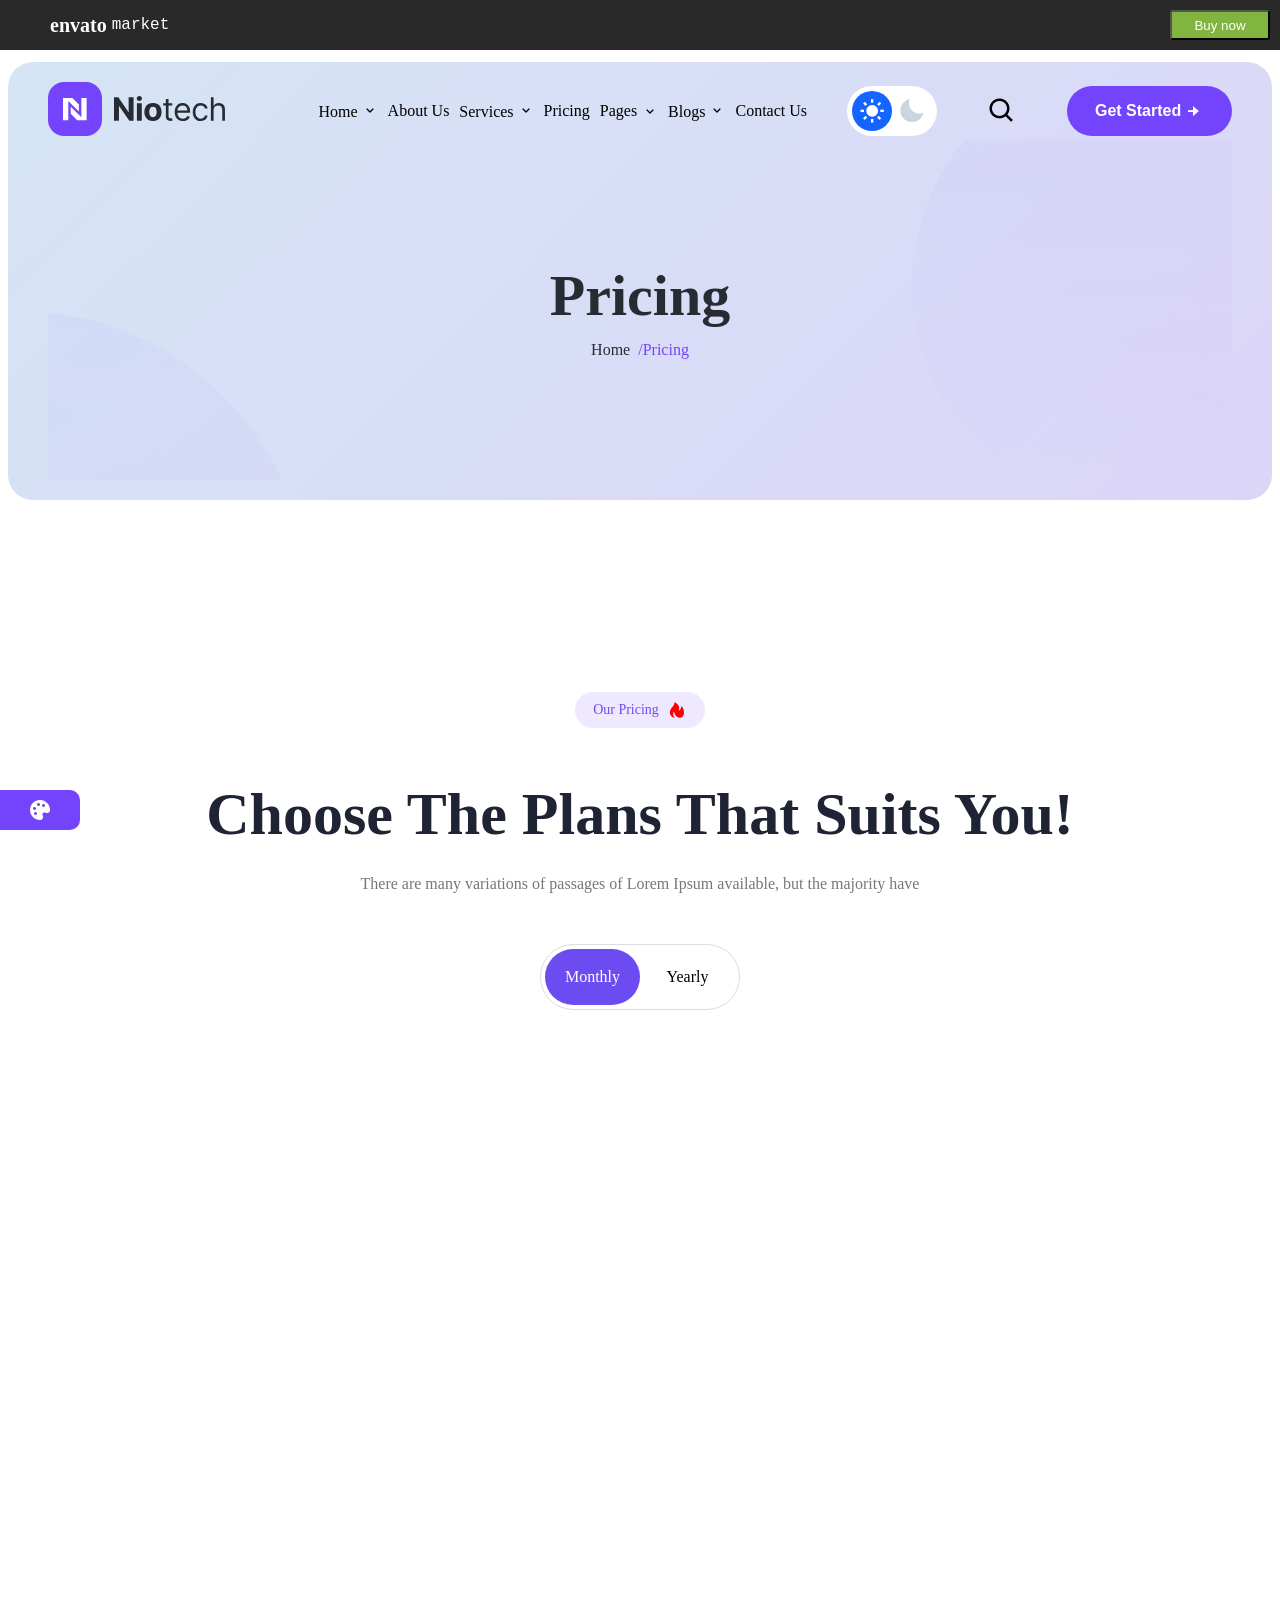
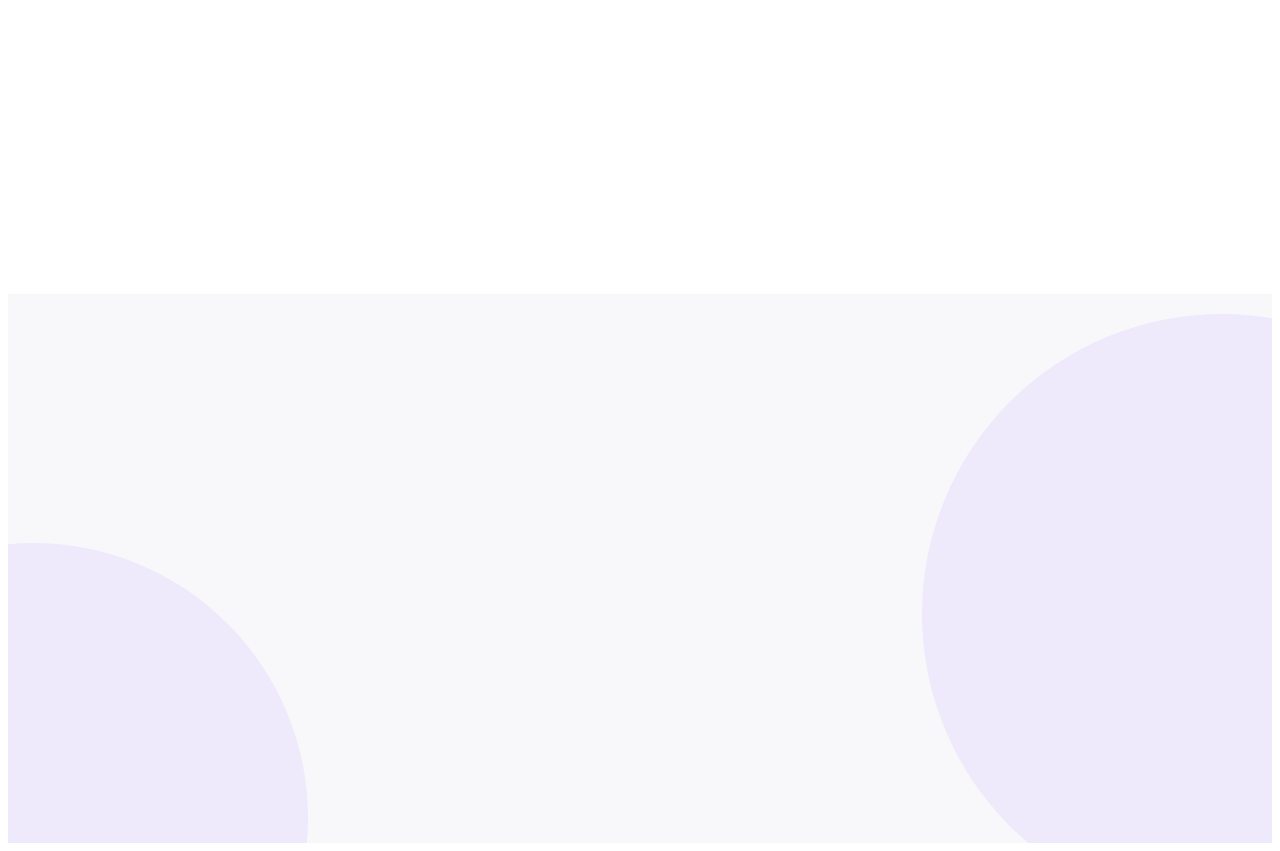
<file: pricing.html>
<!DOCTYPE html>
<html lang="en">
<head>
    <meta charset="UTF-8">
    <meta name="viewport" content="width=device-width, initial-scale=1.0">
    <link href='https://unpkg.com/boxicons@2.1.4/css/boxicons.min.css' rel='stylesheet'>
    <link href="https://fonts.googleapis.com/css2?family=Bitcount+Grid+Double:wght@100..900&family=Roboto:ital,wght@0,100..900;1,100..900&display=swap" rel="stylesheet">
    <link href="https://unpkg.com/aos@2.3.1/dist/aos.css" rel="stylesheet">
    <link rel="stylesheet" href="style.css">
    <link rel="stylesheet" href="lib/slick/slick.css">
    <link rel="stylesheet" href="lib/slick/slick-theme.css">
    <title>Niotech-Saas & App Landing Page</title>
</head>
<body>
    <header>
        <div id="logo">
            <b>envato</b>
            <span> market</span>
        </div>
            <button id="headerbtn">Buy now</button>
    </header>
    <br><br><br>
    <![base64]>
    <nav >
        <div id="firstSection" data-aos="fade-left"
     data-aos-anchor="#example-anchor"
     data-aos-offset="500"
     data-aos-duration="500">
              <div id="navlogo">
                <svg xmlns="http://www.w3.org/2000/svg" width="177" height="54" viewBox="0 0 177 54" fill="none">
<path d="M38 0H16C7.16344 0 0 7.16344 0 16V38C0 46.8366 7.16344 54 16 54H38C46.8366 54 54 46.8366 54 38V16C54 7.16344 46.8366 0 38 0Z" fill="#7444FD"/>
<path d="M15 16.001H24.401L30.882 22.484V29.465L20.307 18.946L20.274 38.307H15V16.001Z" fill="white"/>
<path d="M38.631 38.307H29.232L22.752 31.823V24.839L33.327 35.356L33.359 16H38.631V38.307Z" fill="white"/>
<path d="M85.5627 15.3362V38.7246H81.2915L71.1162 24.004H70.9449V38.7246H66V15.3362H70.3396L80.435 30.0453H80.6406V15.3362H85.5627Z" fill="#282C32"/>
<path d="M88.9137 38.7246V21.1833H93.7786V38.7246H88.9137ZM91.3576 18.9221C90.6343 18.9221 90.0138 18.6822 89.4961 18.2026C88.986 17.7153 88.7309 17.1329 88.7309 16.4553C88.7309 15.7853 88.986 15.2105 89.4961 14.7309C90.0138 14.2436 90.6343 14 91.3576 14C92.0808 14 92.6975 14.2436 93.2076 14.7309C93.7253 15.2105 93.9842 15.7853 93.9842 16.4553C93.9842 17.1329 93.7253 17.7153 93.2076 18.2026C92.6975 18.6822 92.0808 18.9221 91.3576 18.9221Z" fill="#282C32"/>
<path d="M104.958 39.0672C103.184 39.0672 101.65 38.6903 100.356 37.9366C99.0692 37.1752 98.0756 36.117 97.3752 34.7618C96.6747 33.399 96.3245 31.8192 96.3245 30.0224C96.3245 28.2104 96.6747 26.6268 97.3752 25.2717C98.0756 23.9089 99.0692 22.8506 100.356 22.0969C101.65 21.3355 103.184 20.9549 104.958 20.9549C106.732 20.9549 108.262 21.3355 109.549 22.0969C110.843 22.8506 111.841 23.9089 112.541 25.2717C113.242 26.6268 113.592 28.2104 113.592 30.0224C113.592 31.8192 113.242 33.399 112.541 34.7618C111.841 36.117 110.843 37.1752 109.549 37.9366C108.262 38.6903 106.732 39.0672 104.958 39.0672ZM104.981 35.2985C105.788 35.2985 106.462 35.0701 107.002 34.6133C107.543 34.1489 107.95 33.517 108.224 32.7176C108.506 31.9182 108.647 31.0084 108.647 29.9882C108.647 28.968 108.506 28.0582 108.224 27.2588C107.95 26.4594 107.543 25.8274 107.002 25.363C106.462 24.8986 105.788 24.6664 104.981 24.6664C104.166 24.6664 103.481 24.8986 102.925 25.363C102.377 25.8274 101.962 26.4594 101.681 27.2588C101.406 28.0582 101.269 28.968 101.269 29.9882C101.269 31.0084 101.406 31.9182 101.681 32.7176C101.962 33.517 102.377 34.1489 102.925 34.6133C103.481 35.0701 104.166 35.2985 104.981 35.2985Z" fill="#282C32"/>
<path d="M124.266 21.1833V23.4673H115.175V21.1833H124.266ZM117.825 16.9807H120.52V33.6997C120.52 34.461 120.63 35.0321 120.851 35.4127C121.08 35.7858 121.369 36.037 121.719 36.1665C122.077 36.2883 122.454 36.3492 122.85 36.3492C123.147 36.3492 123.39 36.3339 123.581 36.3035C123.771 36.2654 123.923 36.235 124.037 36.2121L124.586 38.6332C124.403 38.7017 124.148 38.7702 123.821 38.8388C123.493 38.9149 123.078 38.953 122.576 38.953C121.814 38.953 121.068 38.7893 120.337 38.4619C119.614 38.1345 119.013 37.6358 118.533 36.9659C118.061 36.2959 117.825 35.4508 117.825 34.4306V16.9807Z" fill="#282C32"/>
<path d="M134.843 39.09C133.153 39.09 131.695 38.7169 130.469 37.9708C129.251 37.2171 128.311 36.1665 127.648 34.8189C126.994 33.4637 126.666 31.8877 126.666 30.0909C126.666 28.2942 126.994 26.7106 127.648 25.3402C128.311 23.9622 129.232 22.8887 130.412 22.1197C131.6 21.3431 132.985 20.9549 134.569 20.9549C135.483 20.9549 136.385 21.1071 137.275 21.4117C138.166 21.7162 138.977 22.2111 139.708 22.8963C140.439 23.5739 141.021 24.4722 141.455 25.5914C141.889 26.7106 142.106 28.0886 142.106 29.7255V30.8675H128.585V28.5378H139.365C139.365 27.5481 139.167 26.6649 138.772 25.8883C138.383 25.1118 137.827 24.4989 137.104 24.0497C136.389 23.6005 135.543 23.3759 134.569 23.3759C133.495 23.3759 132.567 23.6424 131.782 24.1753C131.006 24.7007 130.408 25.3859 129.989 26.2309C129.571 27.076 129.361 27.982 129.361 28.9489V30.5021C129.361 31.8268 129.59 32.9498 130.047 33.871C130.511 34.7846 131.154 35.4812 131.977 35.9609C132.799 36.4329 133.754 36.6689 134.843 36.6689C135.551 36.6689 136.191 36.57 136.762 36.372C137.34 36.1665 137.839 35.8619 138.258 35.4584C138.676 35.0473 139 34.5372 139.228 33.9281L141.832 34.659C141.558 35.5422 141.097 36.3187 140.45 36.9887C139.803 37.6511 139.004 38.1688 138.052 38.5418C137.1 38.9073 136.031 39.09 134.843 39.09Z" fill="#282C32"/>
<path d="M152.689 39.09C151.044 39.09 149.628 38.7017 148.441 37.9251C147.253 37.1486 146.339 36.0789 145.7 34.7161C145.06 33.3533 144.741 31.7964 144.741 30.0453C144.741 28.2637 145.068 26.6916 145.723 25.3288C146.385 23.9583 147.306 22.8887 148.486 22.1197C149.674 21.3431 151.06 20.9549 152.643 20.9549C153.877 20.9549 154.988 21.1833 155.978 21.6401C156.968 22.0969 157.779 22.7364 158.41 23.5586C159.042 24.3809 159.434 25.3402 159.587 26.4365H156.892C156.686 25.6371 156.229 24.9291 155.521 24.3124C154.821 23.6881 153.877 23.3759 152.689 23.3759C151.638 23.3759 150.717 23.65 149.925 24.1982C149.141 24.7387 148.528 25.5039 148.087 26.4936C147.653 27.4757 147.436 28.6292 147.436 29.9539C147.436 31.3091 147.649 32.4892 148.075 33.4941C148.509 34.4991 149.118 35.2795 149.902 35.8353C150.694 36.391 151.623 36.6689 152.689 36.6689C153.389 36.6689 154.025 36.5471 154.596 36.3035C155.167 36.0599 155.651 35.7096 156.046 35.2528C156.442 34.796 156.724 34.2479 156.892 33.6083H159.587C159.434 34.6438 159.058 35.5764 158.456 36.4063C157.862 37.2285 157.074 37.8833 156.092 38.3705C155.118 38.8502 153.983 39.09 152.689 39.09Z" fill="#282C32"/>
<path d="M165.579 28.1724V38.7246H162.883V15.3362H165.579V23.9241H165.807C166.218 23.0181 166.835 22.2986 167.657 21.7657C168.487 21.2251 169.591 20.9549 170.969 20.9549C172.164 20.9549 173.211 21.1947 174.109 21.6743C175.008 22.1464 175.704 22.8734 176.199 23.8556C176.702 24.8301 176.953 26.0711 176.953 27.5785V38.7246H174.258V27.7612C174.258 26.368 173.896 25.2907 173.173 24.5294C172.457 23.7604 171.464 23.3759 170.192 23.3759C169.309 23.3759 168.517 23.5624 167.817 23.9355C167.124 24.3086 166.576 24.8529 166.172 25.5686C165.777 26.2842 165.579 27.1522 165.579 28.1724Z" fill="#282C32"/>
                </svg>
            </div>
            <div id="navlinks">
                <div class="home-menu">
                    <a href="index.html" id="main-home">Home <i class='bx bx-chevron-down'></i></a>
                    <div class="home-dropdown">
                        <div class="home-card">
                            <img src="picsjs/home-1.png" alt="">
                            <div class="home-hover">
                                <button>Multi Page</button>
                                <button>One Page</button>
                            </div>
                            <p>Home 01</p>
                        </div>
                        <div class="home-card">
                            <img src="picsjs/home-2.png" alt="">
                            <div class="home-hover">
                                <button>Multi Page</button>
                                <button>One Page</button>
                            </div>
                            <p>Home 02</p>
                        </div>
                        <div class="home-card">
                            <img src="picsjs/home-3.png" alt="">
                            <div class="home-hover">
                                <button>Multi Page</button>
                                <button>One Page</button>
                            </div>
                            <p>Home 03</p>
                        </div>
                    </div>
                </div>
                <a href="" id="main-about">About Us</a>
                <div class="service-menu">
                    <a href="service.html" id="servicee"
                    class="main-service">Services <i class='bx bx-chevron-down'></i></a>
                    <div class="service-dropdown">
                        <div class="service-card">
                            <div class="purpletop"></div>
                            <a href="service.html" id="servicee2">Services</a>
                            <a href="" id="servicee3">Services Details</a>
                        </div>
                    </div>
                </div>
                <a href="pricing.html" id="main-pricing">Pricing</a>
                <div class="pages-menu">
                    <a href="" id="main-page">Pages <i class='bx bx-chevron-down'></i></a>
                    <div class="pages-dropdown">
                        <div class="pages-card">
                            <div class="projects-menu">
                                <a href="" id="projects">Projects <i class='bx bx-chevron-down'></i></a>
                                <div class="projects-dropdown">
                                    <div class="projects-card">
                                        <a href="">Project 01</a>
                                        <a href="">Project 02</a>
                                        <a href="">Project Details</a>
                                    </div>
                                </div>
                            </div>
                            <div class="team-menu">
                                <a href="" id="team">Team <i class='bx bx-chevron-down'></i></a>
                                <div class="team-dropdown">
                                    <div class="team-card">
                                        <a href="">Team</a>
                                        <a href="">Team Detalis</a>
                                    </div>
                                </div>
                            </div>
                            <a href="" id="faqss">Faqs </a>
                        </div>
                    </div>
                </div>
                <div class="blog-menu">
                    <a href="" id="main-blog">Blogs <i class='bx bx-chevron-down'></i></a>
                    <div class="blog-dropdown">
                        <div class="blog-card">
                            <a href="" id="blog1">Blog</a>
                            <hr>
                            <a href="" id="blog2">Blog Standard</a>
                            <hr>
                            <a href="" id="blog3">Blog Left Slidebar</a>
                            <hr>
                            <a href="" id="blog4">Blog Detalis</a>
                        </div>
                    </div>

                </div>
                <a href="" id="main-contact">Contact Us</a>
            </div>
            <div id="navsearch">
                <div class="theme-toggle">
                    <div class="theme-icon active" id="lightbtn">
                        <i class='bx bxs-sun'></i>
                    </div>
                    <div class="theme-icon" id="darkbtn">
                        <i class='bx bxs-moon' ></i>
                    </div>
                </div>
                <i class='bx bx-search' ></i>
                <button>Get Started <i class='bx bxs-right-arrow-alt' ></i></button>
            </div>  
        </div>
        <div class="secondsection-service" data-aos="fade-left"
     data-aos-anchor="#example-anchor"
     data-aos-offset="500"
     data-aos-duration="500">
            <div class="service-left">
                <img src="picsjs/footerShape1_2.png" alt="">
            </div>
            <div class="service-middle">
                <div class="service-p1">
                    <h2>Pricing</h2>
                </div>
                <div class="service-p2">
                    <a href="index.html">Home</a>
                    <p>/Pricing</p>
                </div>
            </div>
            <div class="service-right">
                <img src="picsjs/footerShape1_3.png" alt="">
            </div>
        </div>
    </nav>
    <![base64]>
    <br><br><br><br>
    <![base64]>
     <section id="pricing">
        <div id="pricing-hot">
            <p>Our Pricing </p>
            <i class='bx bxs-hot bx-flashing' ></i>
        </div>
        <div id="pricing-p">
            <h1>Choose The Plans That Suits You!</h1>
            <p>There are many variations of passages of Lorem Ipsum available, but the majority have</p>
        </div>
        <div id="choose-pricing">
            <div id="monthly">
                <p>Monthly</p>
            </div>
            <div id="yearly">
                <p>Yearly</p>
            </div>
        </div>
        <div id="monthly-chosse">
            <div class="basic-plan" data-aos="fade-right">
                <div class="basic-h3">
                    <h3>Basic Plan</h3>
                </div> 
                <div class="basic-price">
                    <h1>$14.99</h1>
                    <p> / Per Month</p>
                </div>
                <div class="basic-p">
                    There are many variations of passages of Lorem Ipsum available, but the majority
                </div>
                <br><br><hr>
                <div class="basic-check">
                    <p><i class='bx bxs-checkbox-checked green'></i> 7 days free access</p>
                    <p><i class='bx bxs-checkbox-checked green'></i> Maximum of 5 collaborators</p>
                    <p><i class='bx bxs-checkbox-checked green'></i> Cloud backup 1GB</p>
                    <p><i class='bx bxs-checkbox-checked gray'></i> Maximum 50 tasks per week</p>
                    <p><i class='bx bxs-checkbox-checked gray'></i>  100+ HTML UI Elements</p>
                    <p><i class='bx bxs-checkbox-checked gray'></i>  Updates for 1 Year</p>
                </div>
                <div id="basic-get">
                    <h2>Get Your Free Plan</h2>
                </div>   
            </div>
            <div class="standard-plan"data-aos="fade-down">
                <div class="standard-h3">
                    <h3>Standard Plan</h3>
                </div> 
                <div class="standard-price">
                    <h1>$19.99</h1>
                    <p> / Per Month</p>
                </div>
                <div class="standard-p">
                    There are many variations of passages of Lorem Ipsum available, but the majority
                </div>
                <br><br><hr>
                <div class="standard-check">
                    <p><i class='bx bxs-checkbox-checked green'></i> 7 days free access</p>
                    <p><i class='bx bxs-checkbox-checked green'></i> Maximum of 5 collaborators</p>
                    <p><i class='bx bxs-checkbox-checked green'></i> Cloud backup 1GB</p>
                    <p><i class='bx bxs-checkbox-checked green'></i> Maximum 50 tasks per week</p>
                    <p><i class='bx bxs-checkbox-checked green'></i>  100+ HTML UI Elements</p>
                    <p><i class='bx bxs-checkbox-checked green'></i>  Updates for 1 Year</p>
                </div>
                <div id="standard-get">
                    <h2>Get Your Free Plan</h2>
                </div>   
            </div>
              <div class="premium-plan" data-aos="fade-left">
                <div class="premium-h3">
                    <h3>Premium Plan</h3>
                </div> 
                <div class="premium-price">
                    <h1>$24.99</h1>
                    <p> / Per Month</p>
                </div>
                <div class="premium-p">
                    There are many variations of passages of Lorem Ipsum available, but the majority
                </div>
                <br><br><hr>
                <div class="premium-check">
                    <p><i class='bx bxs-checkbox-checked green'></i> 7 days free access</p>
                    <p><i class='bx bxs-checkbox-checked green'></i> Maximum of 5 collaborators</p>
                    <p><i class='bx bxs-checkbox-checked green'></i> Cloud backup 1GB</p>
                    <p><i class='bx bxs-checkbox-checked green'></i> Maximum 50 tasks per week</p>
                    <p><i class='bx bxs-checkbox-checked green'></i>  100+ HTML UI Elements</p>
                    <p><i class='bx bxs-checkbox-checked gray'></i>  Updates for 1 Year</p>
                </div>
                <div id="premium-get">
                    <h2>Get Your Free Plan</h2>
                </div>   
            </div>
        </div>
        <div id="yearly-chosse">
             <div class="basic-plan2"data-aos="fade-right">
                <div class="basic-h32">
                    <h3>Basic Plan</h3>
                </div> 
                <div class="basic-price2">
                    <h1>$34.99 </h1>
                    <p> / Per Month</p>
                </div>
                <div class="basic-p2">
                    There are many variations of passages of Lorem Ipsum available, but the majority
                </div>
                <br><br><hr>
                <div class="basic-check2">
                    <p><i class='bx bxs-checkbox-checked green'></i> 7 days free access</p>
                    <p><i class='bx bxs-checkbox-checked green'></i> Maximum of 5 collaborators</p>
                    <p><i class='bx bxs-checkbox-checked green'></i> Cloud backup 1GB</p>
                    <p><i class='bx bxs-checkbox-checked gray'></i> Maximum 50 tasks per week</p>
                    <p><i class='bx bxs-checkbox-checked gray'></i>  100+ HTML UI Elements</p>
                    <p><i class='bx bxs-checkbox-checked gray'></i>  Updates for 1 Year</p>
                </div>
                <div id="basic-get2">
                    <h2>Get Your Free Plan</h2>
                </div>   
            </div>
            <div class="standard-plan2"data-aos="fade-down">
                <div class="standard-h32">
                    <h3>Standard Plan</h3>
                </div> 
                <div class="standard-price2">
                    <h1>$64.99</h1>
                    <p> / Per Month</p>
                </div>
                <div class="standard-p2">
                    There are many variations of passages of Lorem Ipsum available, but the majority
                </div>
                <br><br><hr>
                <div class="standard-check2">
                    <p><i class='bx bxs-checkbox-checked green'></i> 7 days free access</p>
                    <p><i class='bx bxs-checkbox-checked green'></i> Maximum of 5 collaborators</p>
                    <p><i class='bx bxs-checkbox-checked green'></i> Cloud backup 1GB</p>
                    <p><i class='bx bxs-checkbox-checked green'></i> Maximum 50 tasks per week</p>
                    <p><i class='bx bxs-checkbox-checked green'></i>  100+ HTML UI Elements</p>
                    <p><i class='bx bxs-checkbox-checked green'></i>  Updates for 1 Year</p>
                </div>
                <div id="standard-get2">
                    <h2 class="purple">Get Your Free Plan</h2>
                </div>   
            </div>
              <div class="premium-plan2" data-aos="fade-left">
                <div class="premium-h32">
                    <h3>Premium Plan</h3>
                </div> 
                <div class="premium-price2">
                    <h1>$84.99</h1>
                    <p> / Per Month</p>
                </div>
                <div class="premium-p2">
                    There are many variations of passages of Lorem Ipsum available, but the majority
                </div>
                <br><br><hr>
                <div class="premium-check2">
                    <p><i class='bx bxs-checkbox-checked green'></i> 7 days free access</p>
                    <p><i class='bx bxs-checkbox-checked green'></i> Maximum of 5 collaborators</p>
                    <p><i class='bx bxs-checkbox-checked green'></i> Cloud backup 1GB</p>
                    <p><i class='bx bxs-checkbox-checked green'></i> Maximum 50 tasks per week</p>
                    <p><i class='bx bxs-checkbox-checked green'></i>  100+ HTML UI Elements</p>
                    <p><i class='bx bxs-checkbox-checked gray'></i>  Updates for 1 Year</p>
                </div>
                <div id="premium-get2">
                    <h2>Get Your Free Plan</h2>
                </div>   
            </div>
        </div>
    </section>
    <br><br><br>
    <![base64]>

     <![base64]>
    <footer>
        <div id="left-footer" data-aos="fade-right">
            <div id="left-logo">
                <svg xmlns="http://www.w3.org/2000/svg" width="177" height="54" viewBox="0 0 177 54" fill="none">
<path d="M38 0H16C7.16344 0 0 7.16344 0 16V38C0 46.8366 7.16344 54 16 54H38C46.8366 54 54 46.8366 54 38V16C54 7.16344 46.8366 0 38 0Z" fill="#7444FD"/>
<path d="M15 16.001H24.401L30.882 22.484V29.465L20.307 18.946L20.274 38.307H15V16.001Z" fill="white"/>
<path d="M38.631 38.307H29.232L22.752 31.823V24.839L33.327 35.356L33.359 16H38.631V38.307Z" fill="white"/>
<path d="M85.5627 15.3362V38.7246H81.2915L71.1162 24.004H70.9449V38.7246H66V15.3362H70.3396L80.435 30.0453H80.6406V15.3362H85.5627Z" fill="#282C32"/>
<path d="M88.9137 38.7246V21.1833H93.7786V38.7246H88.9137ZM91.3576 18.9221C90.6343 18.9221 90.0138 18.6822 89.4961 18.2026C88.986 17.7153 88.7309 17.1329 88.7309 16.4553C88.7309 15.7853 88.986 15.2105 89.4961 14.7309C90.0138 14.2436 90.6343 14 91.3576 14C92.0808 14 92.6975 14.2436 93.2076 14.7309C93.7253 15.2105 93.9842 15.7853 93.9842 16.4553C93.9842 17.1329 93.7253 17.7153 93.2076 18.2026C92.6975 18.6822 92.0808 18.9221 91.3576 18.9221Z" fill="#282C32"/>
<path d="M104.958 39.0672C103.184 39.0672 101.65 38.6903 100.356 37.9366C99.0692 37.1752 98.0756 36.117 97.3752 34.7618C96.6747 33.399 96.3245 31.8192 96.3245 30.0224C96.3245 28.2104 96.6747 26.6268 97.3752 25.2717C98.0756 23.9089 99.0692 22.8506 100.356 22.0969C101.65 21.3355 103.184 20.9549 104.958 20.9549C106.732 20.9549 108.262 21.3355 109.549 22.0969C110.843 22.8506 111.841 23.9089 112.541 25.2717C113.242 26.6268 113.592 28.2104 113.592 30.0224C113.592 31.8192 113.242 33.399 112.541 34.7618C111.841 36.117 110.843 37.1752 109.549 37.9366C108.262 38.6903 106.732 39.0672 104.958 39.0672ZM104.981 35.2985C105.788 35.2985 106.462 35.0701 107.002 34.6133C107.543 34.1489 107.95 33.517 108.224 32.7176C108.506 31.9182 108.647 31.0084 108.647 29.9882C108.647 28.968 108.506 28.0582 108.224 27.2588C107.95 26.4594 107.543 25.8274 107.002 25.363C106.462 24.8986 105.788 24.6664 104.981 24.6664C104.166 24.6664 103.481 24.8986 102.925 25.363C102.377 25.8274 101.962 26.4594 101.681 27.2588C101.406 28.0582 101.269 28.968 101.269 29.9882C101.269 31.0084 101.406 31.9182 101.681 32.7176C101.962 33.517 102.377 34.1489 102.925 34.6133C103.481 35.0701 104.166 35.2985 104.981 35.2985Z" fill="#282C32"/>
<path d="M124.266 21.1833V23.4673H115.175V21.1833H124.266ZM117.825 16.9807H120.52V33.6997C120.52 34.461 120.63 35.0321 120.851 35.4127C121.08 35.7858 121.369 36.037 121.719 36.1665C122.077 36.2883 122.454 36.3492 122.85 36.3492C123.147 36.3492 123.39 36.3339 123.581 36.3035C123.771 36.2654 123.923 36.235 124.037 36.2121L124.586 38.6332C124.403 38.7017 124.148 38.7702 123.821 38.8388C123.493 38.9149 123.078 38.953 122.576 38.953C121.814 38.953 121.068 38.7893 120.337 38.4619C119.614 38.1345 119.013 37.6358 118.533 36.9659C118.061 36.2959 117.825 35.4508 117.825 34.4306V16.9807Z" fill="#282C32"/>
<path d="M134.843 39.09C133.153 39.09 131.695 38.7169 130.469 37.9708C129.251 37.2171 128.311 36.1665 127.648 34.8189C126.994 33.4637 126.666 31.8877 126.666 30.0909C126.666 28.2942 126.994 26.7106 127.648 25.3402C128.311 23.9622 129.232 22.8887 130.412 22.1197C131.6 21.3431 132.985 20.9549 134.569 20.9549C135.483 20.9549 136.385 21.1071 137.275 21.4117C138.166 21.7162 138.977 22.2111 139.708 22.8963C140.439 23.5739 141.021 24.4722 141.455 25.5914C141.889 26.7106 142.106 28.0886 142.106 29.7255V30.8675H128.585V28.5378H139.365C139.365 27.5481 139.167 26.6649 138.772 25.8883C138.383 25.1118 137.827 24.4989 137.104 24.0497C136.389 23.6005 135.543 23.3759 134.569 23.3759C133.495 23.3759 132.567 23.6424 131.782 24.1753C131.006 24.7007 130.408 25.3859 129.989 26.2309C129.571 27.076 129.361 27.982 129.361 28.9489V30.5021C129.361 31.8268 129.59 32.9498 130.047 33.871C130.511 34.7846 131.154 35.4812 131.977 35.9609C132.799 36.4329 133.754 36.6689 134.843 36.6689C135.551 36.6689 136.191 36.57 136.762 36.372C137.34 36.1665 137.839 35.8619 138.258 35.4584C138.676 35.0473 139 34.5372 139.228 33.9281L141.832 34.659C141.558 35.5422 141.097 36.3187 140.45 36.9887C139.803 37.6511 139.004 38.1688 138.052 38.5418C137.1 38.9073 136.031 39.09 134.843 39.09Z" fill="#282C32"/>
<path d="M152.689 39.09C151.044 39.09 149.628 38.7017 148.441 37.9251C147.253 37.1486 146.339 36.0789 145.7 34.7161C145.06 33.3533 144.741 31.7964 144.741 30.0453C144.741 28.2637 145.068 26.6916 145.723 25.3288C146.385 23.9583 147.306 22.8887 148.486 22.1197C149.674 21.3431 151.06 20.9549 152.643 20.9549C153.877 20.9549 154.988 21.1833 155.978 21.6401C156.968 22.0969 157.779 22.7364 158.41 23.5586C159.042 24.3809 159.434 25.3402 159.587 26.4365H156.892C156.686 25.6371 156.229 24.9291 155.521 24.3124C154.821 23.6881 153.877 23.3759 152.689 23.3759C151.638 23.3759 150.717 23.65 149.925 24.1982C149.141 24.7387 148.528 25.5039 148.087 26.4936C147.653 27.4757 147.436 28.6292 147.436 29.9539C147.436 31.3091 147.649 32.4892 148.075 33.4941C148.509 34.4991 149.118 35.2795 149.902 35.8353C150.694 36.391 151.623 36.6689 152.689 36.6689C153.389 36.6689 154.025 36.5471 154.596 36.3035C155.167 36.0599 155.651 35.7096 156.046 35.2528C156.442 34.796 156.724 34.2479 156.892 33.6083H159.587C159.434 34.6438 159.058 35.5764 158.456 36.4063C157.862 37.2285 157.074 37.8833 156.092 38.3705C155.118 38.8502 153.983 39.09 152.689 39.09Z" fill="#282C32"/>
<path d="M165.579 28.1724V38.7246H162.883V15.3362H165.579V23.9241H165.807C166.218 23.0181 166.835 22.2986 167.657 21.7657C168.487 21.2251 169.591 20.9549 170.969 20.9549C172.164 20.9549 173.211 21.1947 174.109 21.6743C175.008 22.1464 175.704 22.8734 176.199 23.8556C176.702 24.8301 176.953 26.0711 176.953 27.5785V38.7246H174.258V27.7612C174.258 26.368 173.896 25.2907 173.173 24.5294C172.457 23.7604 171.464 23.3759 170.192 23.3759C169.309 23.3759 168.517 23.5624 167.817 23.9355C167.124 24.3086 166.576 24.8529 166.172 25.5686C165.777 26.2842 165.579 27.1522 165.579 28.1724Z" fill="#282C32"/>
                </svg>
            </div>
            <div id="left-p">
                <p>It is a long established fact that from will be distracted by the readable from when looking.</p>
            </div>
            <div id="left-btn">
                <div id="leftapp">
                    <i class='bx bxl-apple bx-flashing' style='color:#e0e0e0' ></i>
                    <p>App Store</p>
                </div>
                <div id="leftplay">
                    <i class='bx bxl-android' style='color:#161616'  ></i>
                    <p>Play Store</p>
                </div>
                <div id="left-img">
                    <img src="picsjs/footerShape1_2.png" alt="">
                </div>
                <div id="copyright">
                    Copyright © Mohamed Sherif All rights
                </div>
            </div>
        </div>
        <div id="middle-footer" data-aos="fade-down"
     data-aos-easing="linear"
     data-aos-duration="800">
            <div id="left-middle">
                <div id="left-p">
                    <h3>Pages</h3>
                </div>
                <hr>
                <div id="left-a">
                    <a href="">Home</a>
                    <a href="">About Us</a>
                    <a href="">Integrations</a>
                    <a href="">Features</a>
                    <a href="">Pricing</a>
                    <a href="">Contact Us</a>
                </div>
            </div>
            <div id="right-middle">
                <div id="right-p">
                    <h3>Utility Pages</h3>
                </div>
                <hr>
                <div id="right-a">
                    <a href="">Projects</a>
                    <a href="">Blog</a>
                    <a href="">Contact</a>
                    <a href="">Pricing</a>
                    <a href="">Project Detalis</a>
                    <a href="">Our Team</a>
                </div>
            </div>
        </div>
        <div id="right-footer" data-aos="fade-left">
            <div id="right-title">
                <h3>Address</h3>
            </div>
            <div id="right-p">
                <h2>Ready to get started?</h2>
                <p>It is a long established fact that a reader will be distracted layout.</p>
            </div>
            <div id="right-bottom">
                <div id="email">
                    <i class='bx bxs-envelope'  ></i>
                    <div>
                        <a href="">contact.tech@gmail.com</a>
                        <a href="">info@Niotech.com</a>
                    </div>
                </div>
                <div id="phonenum">
                    <i class='bx bxs-phone'></i>
                    <div>
                        <a href="">+880 123 654 789 00</a>
                        <a href="">+001 6520 698 00</a>
                    </div>
                </div>
            </div>
            <div id="right-img">
                <img src="picsjs/footerShape1_3.png" alt="">
            </div>
            <div id="right-icons">
                <i class='bx bxl-facebook-circle'></i>
                <i class='bx bxl-twitter'  ></i>
                <i class='bx bxl-linkedin'></i>
                <i class='bx bxl-instagram-alt'  ></i>
            </div>
        </div>
    </footer>
     <![base64]>
    <div id="scrolltop">
        <i class='bx bx-chevron-up pp'></i>
    </div>
    <div id="theme">
        <i class='bx bxs-palette' id="theme-icon"  ></i>
        <div id="theme-change">
            <div class="theme-color" style="background: #3498db;">
            </div>
            <div class="theme-color" style="background: #27ae60;">
            </div>
            <div class="theme-color" style="background: #e67e22;">
            </div>
            <div class="theme-color" style="background: #e84393;">
            </div>
        </div>
    </div>
    </div>
    <script src="https://unpkg.com/aos@2.3.1/dist/aos.js"></script>
    <script src="lib/jequery.js"></script>
    <script src="lib/slick/slick.min.js"></script>
    <script src="main.js"></script>
</body>
</html>
</file>
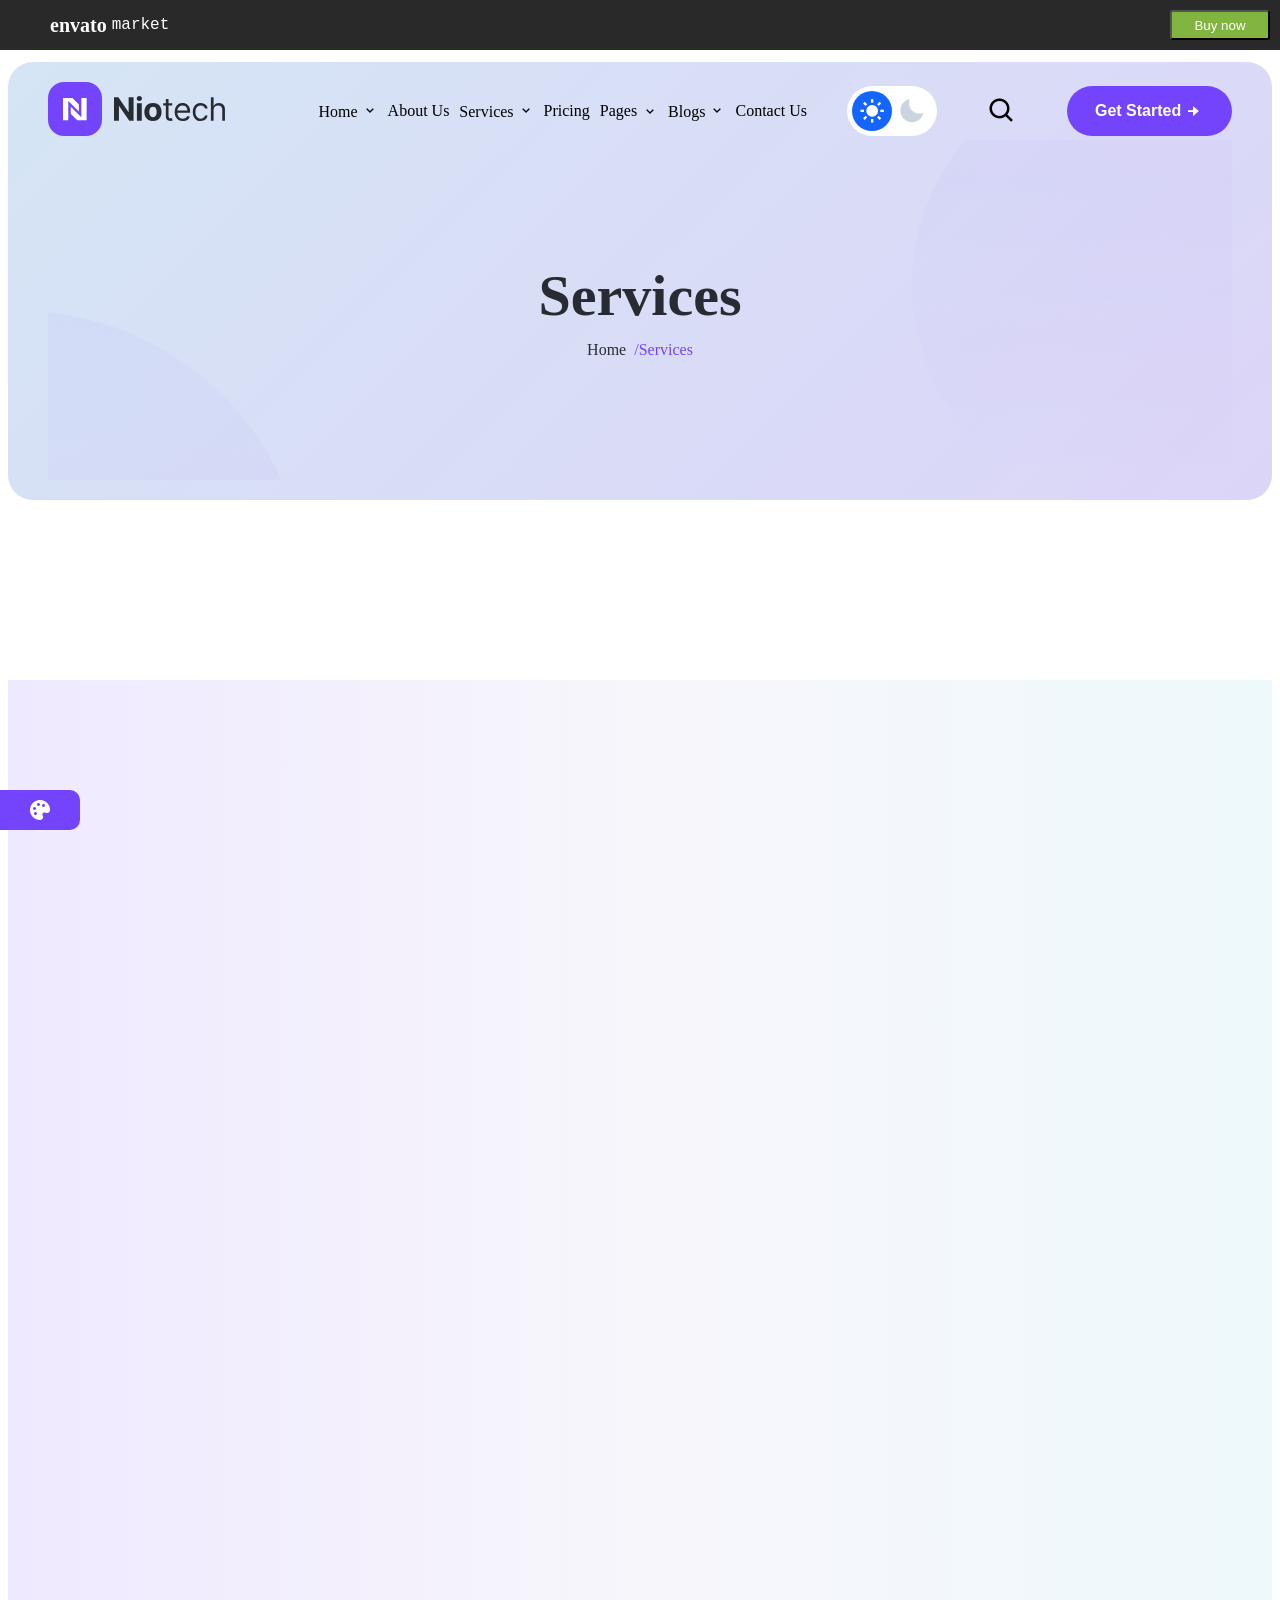
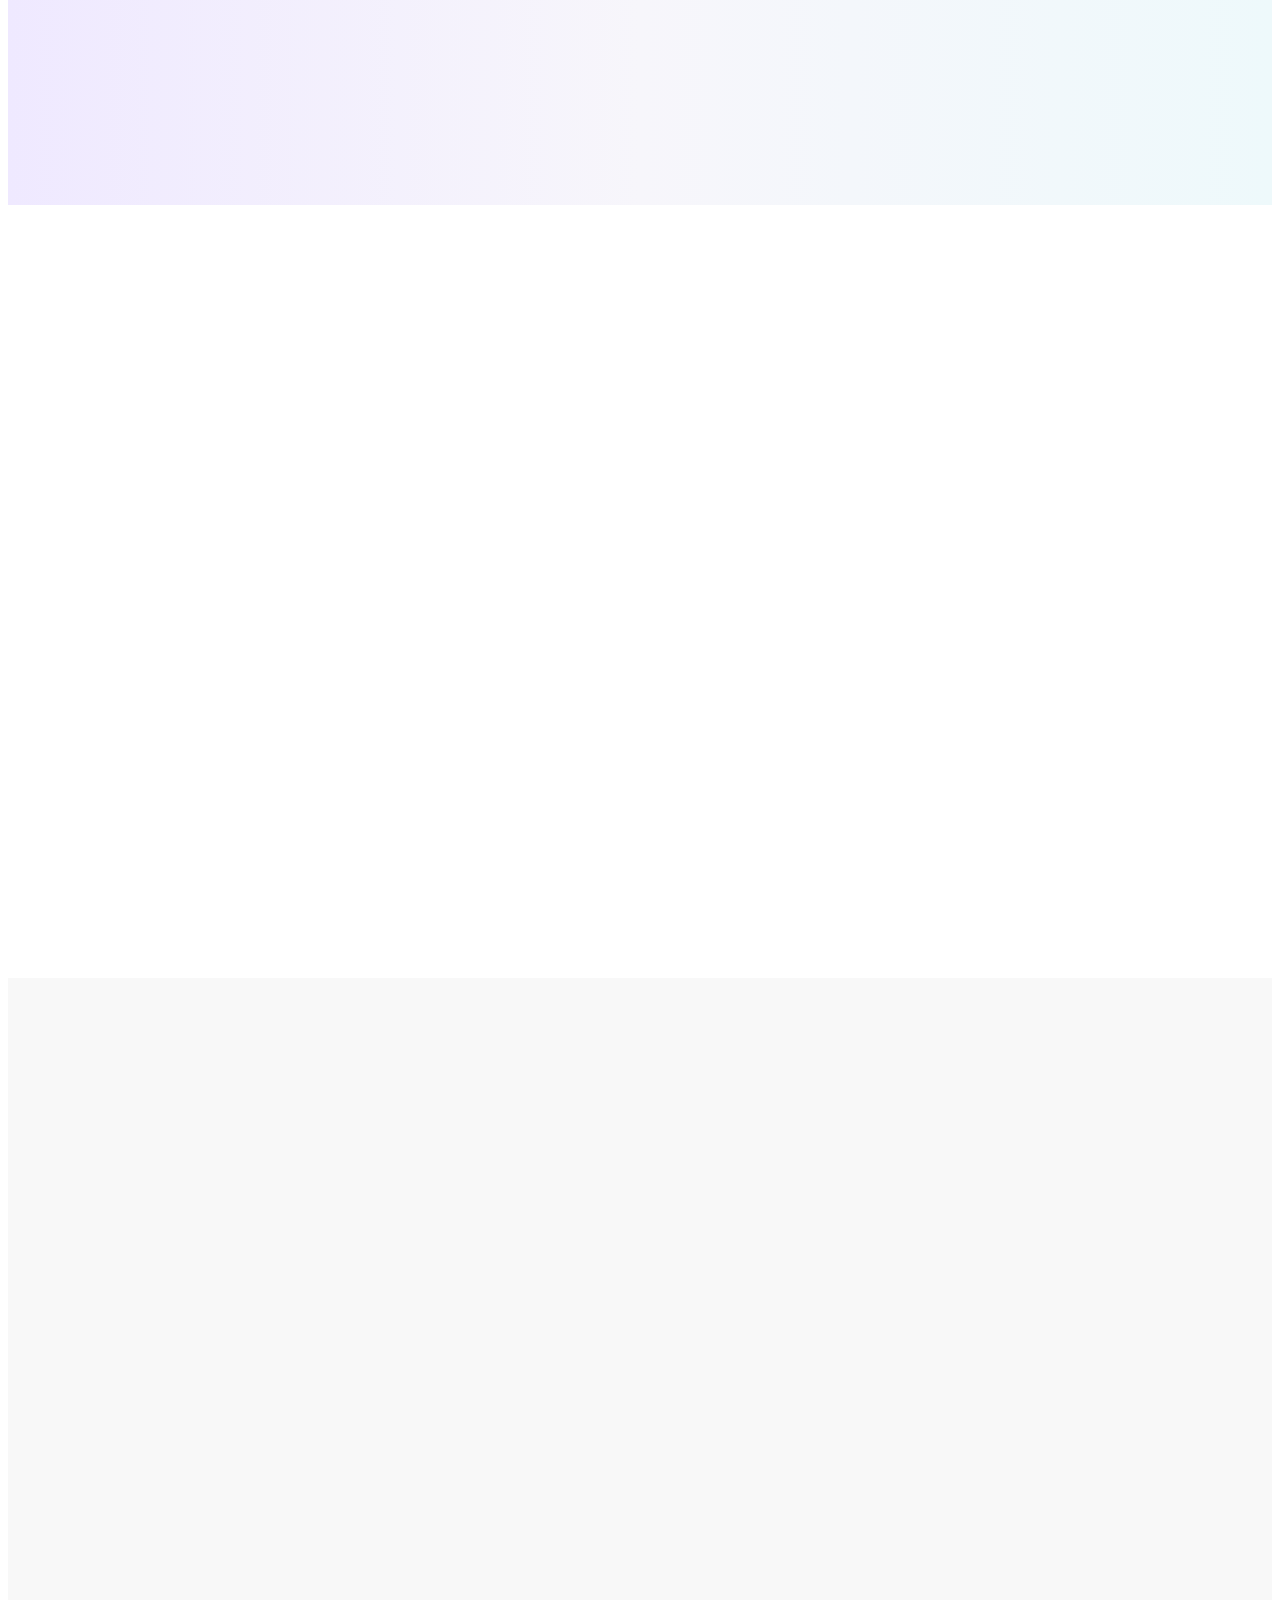
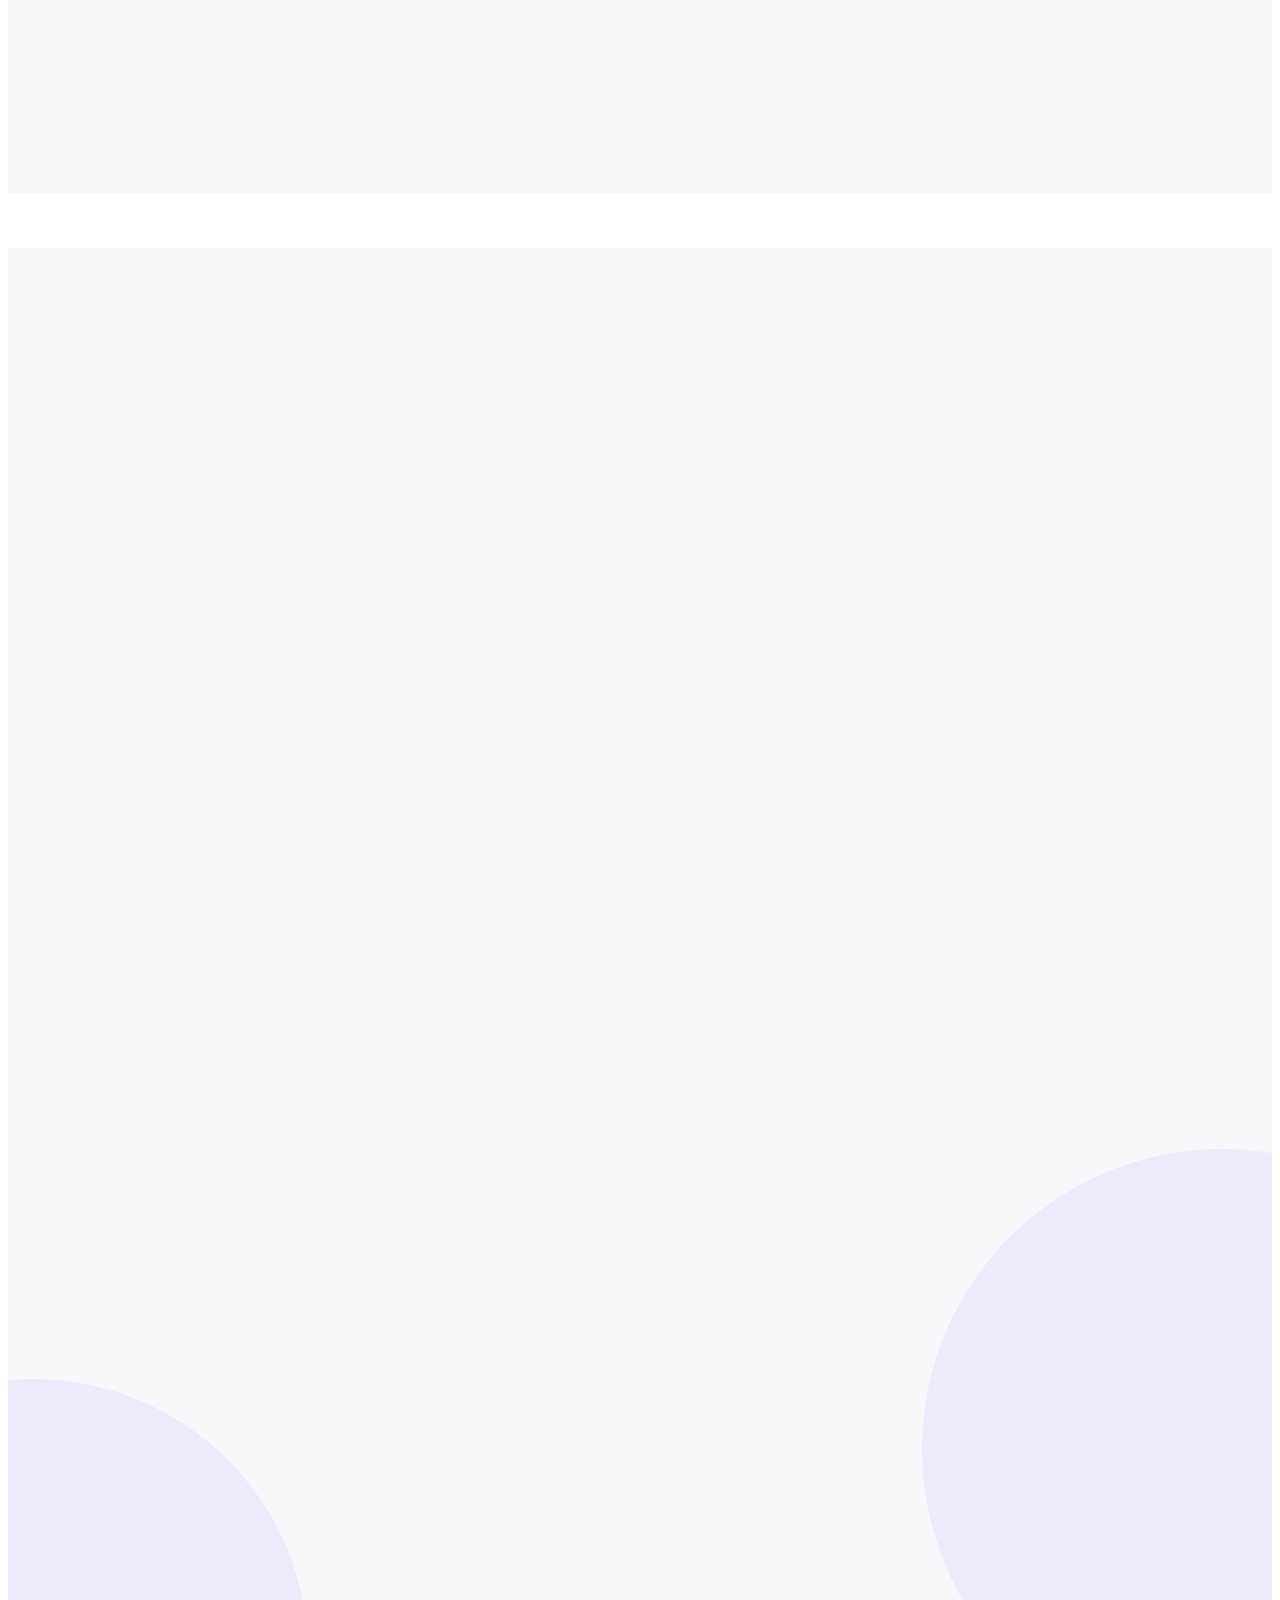
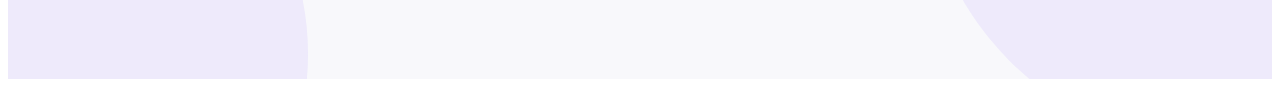
<file: service.html>
<!DOCTYPE html>
<html lang="en">
<head>
    <meta charset="UTF-8">
    <meta name="viewport" content="width=device-width, initial-scale=1.0">
    <link href='https://unpkg.com/boxicons@2.1.4/css/boxicons.min.css' rel='stylesheet'>
    <link href="https://fonts.googleapis.com/css2?family=Bitcount+Grid+Double:wght@100..900&family=Roboto:ital,wght@0,100..900;1,100..900&display=swap" rel="stylesheet">
    <link href="https://unpkg.com/aos@2.3.1/dist/aos.css" rel="stylesheet">
    <link rel="stylesheet" href="style.css">
    <link rel="stylesheet" href="lib/slick/slick.css">
    <link rel="stylesheet" href="lib/slick/slick-theme.css">
    <title>Niotech-Saas & App Landing Page</title>
</head>
<body>
    <header>
        <div id="logo">
            <b>envato</b>
            <span> market</span>
        </div>
            <button id="headerbtn">Buy now</button>
    </header>
    <br><br><br>
    <![base64]>
    <nav >
        <div id="firstSection" data-aos="fade-left"
     data-aos-anchor="#example-anchor"
     data-aos-offset="500"
     data-aos-duration="500">
              <div id="navlogo">
                <svg xmlns="http://www.w3.org/2000/svg" width="177" height="54" viewBox="0 0 177 54" fill="none">
<path d="M38 0H16C7.16344 0 0 7.16344 0 16V38C0 46.8366 7.16344 54 16 54H38C46.8366 54 54 46.8366 54 38V16C54 7.16344 46.8366 0 38 0Z" fill="#7444FD"/>
<path d="M15 16.001H24.401L30.882 22.484V29.465L20.307 18.946L20.274 38.307H15V16.001Z" fill="white"/>
<path d="M38.631 38.307H29.232L22.752 31.823V24.839L33.327 35.356L33.359 16H38.631V38.307Z" fill="white"/>
<path d="M85.5627 15.3362V38.7246H81.2915L71.1162 24.004H70.9449V38.7246H66V15.3362H70.3396L80.435 30.0453H80.6406V15.3362H85.5627Z" fill="#282C32"/>
<path d="M88.9137 38.7246V21.1833H93.7786V38.7246H88.9137ZM91.3576 18.9221C90.6343 18.9221 90.0138 18.6822 89.4961 18.2026C88.986 17.7153 88.7309 17.1329 88.7309 16.4553C88.7309 15.7853 88.986 15.2105 89.4961 14.7309C90.0138 14.2436 90.6343 14 91.3576 14C92.0808 14 92.6975 14.2436 93.2076 14.7309C93.7253 15.2105 93.9842 15.7853 93.9842 16.4553C93.9842 17.1329 93.7253 17.7153 93.2076 18.2026C92.6975 18.6822 92.0808 18.9221 91.3576 18.9221Z" fill="#282C32"/>
<path d="M104.958 39.0672C103.184 39.0672 101.65 38.6903 100.356 37.9366C99.0692 37.1752 98.0756 36.117 97.3752 34.7618C96.6747 33.399 96.3245 31.8192 96.3245 30.0224C96.3245 28.2104 96.6747 26.6268 97.3752 25.2717C98.0756 23.9089 99.0692 22.8506 100.356 22.0969C101.65 21.3355 103.184 20.9549 104.958 20.9549C106.732 20.9549 108.262 21.3355 109.549 22.0969C110.843 22.8506 111.841 23.9089 112.541 25.2717C113.242 26.6268 113.592 28.2104 113.592 30.0224C113.592 31.8192 113.242 33.399 112.541 34.7618C111.841 36.117 110.843 37.1752 109.549 37.9366C108.262 38.6903 106.732 39.0672 104.958 39.0672ZM104.981 35.2985C105.788 35.2985 106.462 35.0701 107.002 34.6133C107.543 34.1489 107.95 33.517 108.224 32.7176C108.506 31.9182 108.647 31.0084 108.647 29.9882C108.647 28.968 108.506 28.0582 108.224 27.2588C107.95 26.4594 107.543 25.8274 107.002 25.363C106.462 24.8986 105.788 24.6664 104.981 24.6664C104.166 24.6664 103.481 24.8986 102.925 25.363C102.377 25.8274 101.962 26.4594 101.681 27.2588C101.406 28.0582 101.269 28.968 101.269 29.9882C101.269 31.0084 101.406 31.9182 101.681 32.7176C101.962 33.517 102.377 34.1489 102.925 34.6133C103.481 35.0701 104.166 35.2985 104.981 35.2985Z" fill="#282C32"/>
<path d="M124.266 21.1833V23.4673H115.175V21.1833H124.266ZM117.825 16.9807H120.52V33.6997C120.52 34.461 120.63 35.0321 120.851 35.4127C121.08 35.7858 121.369 36.037 121.719 36.1665C122.077 36.2883 122.454 36.3492 122.85 36.3492C123.147 36.3492 123.39 36.3339 123.581 36.3035C123.771 36.2654 123.923 36.235 124.037 36.2121L124.586 38.6332C124.403 38.7017 124.148 38.7702 123.821 38.8388C123.493 38.9149 123.078 38.953 122.576 38.953C121.814 38.953 121.068 38.7893 120.337 38.4619C119.614 38.1345 119.013 37.6358 118.533 36.9659C118.061 36.2959 117.825 35.4508 117.825 34.4306V16.9807Z" fill="#282C32"/>
<path d="M134.843 39.09C133.153 39.09 131.695 38.7169 130.469 37.9708C129.251 37.2171 128.311 36.1665 127.648 34.8189C126.994 33.4637 126.666 31.8877 126.666 30.0909C126.666 28.2942 126.994 26.7106 127.648 25.3402C128.311 23.9622 129.232 22.8887 130.412 22.1197C131.6 21.3431 132.985 20.9549 134.569 20.9549C135.483 20.9549 136.385 21.1071 137.275 21.4117C138.166 21.7162 138.977 22.2111 139.708 22.8963C140.439 23.5739 141.021 24.4722 141.455 25.5914C141.889 26.7106 142.106 28.0886 142.106 29.7255V30.8675H128.585V28.5378H139.365C139.365 27.5481 139.167 26.6649 138.772 25.8883C138.383 25.1118 137.827 24.4989 137.104 24.0497C136.389 23.6005 135.543 23.3759 134.569 23.3759C133.495 23.3759 132.567 23.6424 131.782 24.1753C131.006 24.7007 130.408 25.3859 129.989 26.2309C129.571 27.076 129.361 27.982 129.361 28.9489V30.5021C129.361 31.8268 129.59 32.9498 130.047 33.871C130.511 34.7846 131.154 35.4812 131.977 35.9609C132.799 36.4329 133.754 36.6689 134.843 36.6689C135.551 36.6689 136.191 36.57 136.762 36.372C137.34 36.1665 137.839 35.8619 138.258 35.4584C138.676 35.0473 139 34.5372 139.228 33.9281L141.832 34.659C141.558 35.5422 141.097 36.3187 140.45 36.9887C139.803 37.6511 139.004 38.1688 138.052 38.5418C137.1 38.9073 136.031 39.09 134.843 39.09Z" fill="#282C32"/>
<path d="M152.689 39.09C151.044 39.09 149.628 38.7017 148.441 37.9251C147.253 37.1486 146.339 36.0789 145.7 34.7161C145.06 33.3533 144.741 31.7964 144.741 30.0453C144.741 28.2637 145.068 26.6916 145.723 25.3288C146.385 23.9583 147.306 22.8887 148.486 22.1197C149.674 21.3431 151.06 20.9549 152.643 20.9549C153.877 20.9549 154.988 21.1833 155.978 21.6401C156.968 22.0969 157.779 22.7364 158.41 23.5586C159.042 24.3809 159.434 25.3402 159.587 26.4365H156.892C156.686 25.6371 156.229 24.9291 155.521 24.3124C154.821 23.6881 153.877 23.3759 152.689 23.3759C151.638 23.3759 150.717 23.65 149.925 24.1982C149.141 24.7387 148.528 25.5039 148.087 26.4936C147.653 27.4757 147.436 28.6292 147.436 29.9539C147.436 31.3091 147.649 32.4892 148.075 33.4941C148.509 34.4991 149.118 35.2795 149.902 35.8353C150.694 36.391 151.623 36.6689 152.689 36.6689C153.389 36.6689 154.025 36.5471 154.596 36.3035C155.167 36.0599 155.651 35.7096 156.046 35.2528C156.442 34.796 156.724 34.2479 156.892 33.6083H159.587C159.434 34.6438 159.058 35.5764 158.456 36.4063C157.862 37.2285 157.074 37.8833 156.092 38.3705C155.118 38.8502 153.983 39.09 152.689 39.09Z" fill="#282C32"/>
<path d="M165.579 28.1724V38.7246H162.883V15.3362H165.579V23.9241H165.807C166.218 23.0181 166.835 22.2986 167.657 21.7657C168.487 21.2251 169.591 20.9549 170.969 20.9549C172.164 20.9549 173.211 21.1947 174.109 21.6743C175.008 22.1464 175.704 22.8734 176.199 23.8556C176.702 24.8301 176.953 26.0711 176.953 27.5785V38.7246H174.258V27.7612C174.258 26.368 173.896 25.2907 173.173 24.5294C172.457 23.7604 171.464 23.3759 170.192 23.3759C169.309 23.3759 168.517 23.5624 167.817 23.9355C167.124 24.3086 166.576 24.8529 166.172 25.5686C165.777 26.2842 165.579 27.1522 165.579 28.1724Z" fill="#282C32"/>
                </svg>
            </div>
            <div id="navlinks">
                <div class="home-menu">
                    <a href="index.html" id="main-home">Home <i class='bx bx-chevron-down'></i></a>
                    <div class="home-dropdown">
                        <div class="home-card">
                            <img src="picsjs/home-1.png" alt="">
                            <div class="home-hover">
                                <button>Multi Page</button>
                                <button>One Page</button>
                            </div>
                            <p>Home 01</p>
                        </div>
                        <div class="home-card">
                            <img src="picsjs/home-2.png" alt="">
                            <div class="home-hover">
                                <button>Multi Page</button>
                                <button>One Page</button>
                            </div>
                            <p>Home 02</p>
                        </div>
                        <div class="home-card">
                            <img src="picsjs/home-3.png" alt="">
                            <div class="home-hover">
                                <button>Multi Page</button>
                                <button>One Page</button>
                            </div>
                            <p>Home 03</p>
                        </div>
                    </div>
                </div>
                <a href="" id="main-about">About Us</a>
                <div class="service-menu">
                    <a href="service.html" id="servicee"
                    class="main-service">Services <i class='bx bx-chevron-down'></i></a>
                    <div class="service-dropdown">
                        <div class="service-card">
                            <div class="purpletop"></div>
                            <a href="service.html" id="servicee2">Services</a>
                            <a href="" id="servicee3">Services Details</a>
                        </div>
                    </div>
                </div>
                <a href="pricing.html" id="main-pricing">Pricing</a>
                <div class="pages-menu">
                    <a href="" id="main-page">Pages <i class='bx bx-chevron-down'></i></a>
                    <div class="pages-dropdown">
                        <div class="pages-card">
                            <div class="projects-menu">
                                <a href="" id="projects">Projects <i class='bx bx-chevron-down'></i></a>
                                <div class="projects-dropdown">
                                    <div class="projects-card">
                                        <a href="">Project 01</a>
                                        <a href="">Project 02</a>
                                        <a href="">Project Details</a>
                                    </div>
                                </div>
                            </div>
                            <div class="team-menu">
                                <a href="" id="team">Team <i class='bx bx-chevron-down'></i></a>
                                <div class="team-dropdown">
                                    <div class="team-card">
                                        <a href="">Team</a>
                                        <a href="">Team Detalis</a>
                                    </div>
                                </div>
                            </div>
                            <a href="" id="faqss">Faqs </a>
                        </div>
                    </div>
                </div>
                <div class="blog-menu">
                    <a href="" id="main-blog">Blogs <i class='bx bx-chevron-down'></i></a>
                    <div class="blog-dropdown">
                        <div class="blog-card">
                            <a href="" id="blog1">Blog</a>
                            <hr>
                            <a href="" id="blog2">Blog Standard</a>
                            <hr>
                            <a href="" id="blog3">Blog Left Slidebar</a>
                            <hr>
                            <a href="" id="blog4">Blog Detalis</a>
                        </div>
                    </div>

                </div>
                <a href="" id="main-contact">Contact Us</a>
            </div>
            <div id="navsearch">
                <div class="theme-toggle">
                    <div class="theme-icon active" id="lightbtn">
                        <i class='bx bxs-sun'></i>
                    </div>
                    <div class="theme-icon" id="darkbtn">
                        <i class='bx bxs-moon' ></i>
                    </div>
                </div>
                <i class='bx bx-search' ></i>
                <button>Get Started <i class='bx bxs-right-arrow-alt' ></i></button>
            </div>
        </div>
        <div class="secondsection-service" data-aos="fade-left"
     data-aos-anchor="#example-anchor"
     data-aos-offset="500"
     data-aos-duration="500">
            <div class="service-left">
                <img src="picsjs/footerShape1_2.png" alt="">
            </div>
            <div class="service-middle">
                <div class="service-p1">
                    <h2>Services</h2>
                </div>
                <div class="service-p2">
                    <a href="index.html">Home</a>
                    <p>/Services</p>
                </div>
            </div>
            <div class="service-right">
                <img src="picsjs/footerShape1_3.png" alt="">
            </div>
        </div>
    </nav>
    <![base64]>
    <br><br><br><br><br><br><br><br><br><br>
    <![base64]>
    <section class="servicethumb">
        <div class="servicethumb-img" data-aos="fade-down">
            <img src="picsjs/servicesThumb1_1.jpg" alt="">
        </div>
        <div class="servicethumb-p" data-aos="fade-right">
            <h1>Join our team to create the best digital solutions.</h1>
            <p>There are many variations of passages of Lorem Ipsum available, but the majority have suffered alteration in some form, by injected humour, or randomised words which don't look even slightly believable. If you are going to use There are many variations of passages of Lorem Ipsum available, but the majority have suffered alteration in some form, by injected humour, or randomised words which don't look even slightly believable. If you are going to use</p>
        </div>
        <div class="servicethymb-buttom" data-aos="fade-right">
            <button id="btn">Join Our Team<i class='bx bxs-right-arrow-alt kkk' ></i></button>
        </div>
    </section>
    <br><br><br>
    <section class="sevice-2" data-aos="fade-right"
     data-aos-offset="300"
     data-aos-easing="ease-in-sine">
        <div class="topservice-icons" >
            <div class="top1">
                <img src="picsjs/serviceIcon3_1.svg" alt="" >
                <a href="" >Software Features</a>
                <p>There are many variations of passages of Lorem Ipsum available, but the majority have suffered alteration in some form,</p>
            </div>
            <div class="top2">
                <img src="picsjs/serviceIcon3_2.svg" alt="">
                <a href="">Subscription Plans</a>
                <p>There are many variations of passages of Lorem Ipsum available, but the majority have suffered alteration in some form,</p>
            </div>
            <div class="top3">
                <img src="picsjs/serviceIcon3_3.svg" alt="">
                <a href="">Customization Option</a>
                <p>There are many variations of passages of Lorem Ipsum available, but the majority have suffered alteration in some form,</p>
            </div>
        </div>
        <div class="downservice-icons" data-aos="fade-right"
     data-aos-offset="600"
     data-aos-easing="ease-in-sine"
     data-aos-duration="500">
            <div class="down1">
                <img src="picsjs/serviceIcon3_5.svg" alt="">
                <a href="">Choose A App</a>
                <p>There are many variations of passages of Lorem Ipsum available, but the majority have suffered alteration in some form,</p>
            </div>
            <div class="down2">
                <img src="picsjs/serviceIcon3_5.svg" alt="">
                <a href="">Clean Modern Code</a>
                <p>There are many variations of passages of Lorem Ipsum available, but the majority have suffered alteration in some form,</p>
            </div>
            <div class="down3">
                <img src="picsjs/serviceIcon3_6.svg" alt="">
                <a href="">User Interactive</a>
                <p>There are many variations of passages of Lorem Ipsum available, but the majority have suffered alteration in some form,</p>
            </div>
        </div>
    </section>
    <br><br><br>
    <section class="best">
        <div class="best-p" data-aos="fade-down"
     data-aos-easing="linear"
     data-aos-duration="500">
            <h2>We Provide the Best Quality</h2>
        </div>
        <div class="best-cards">
            <div class="card-best" data-aos="fade-right"
     data-aos-offset="300"
     data-aos-easing="ease-in-sine"
     data-aos-duration="800">
                <div class="best-img">
                    <img src="picsjs/teamThumb1_1.jpg" alt="">
                </div>
                <div class="best-card-p">
                    <h2>Masirul Islam</h2>
                    <p>co-founder</p>
                </div>
                <div class="best-icpns">
                 <i class='bx bxl-facebook-circle'></i>
                <i class='bx bxl-twitter'  ></i>
                <i class='bx bxl-linkedin'></i>
                <i class='bx bxl-instagram-alt'  ></i>
                </div>
            </div>
            <div class="card-best" data-aos="fade-right"
     data-aos-offset="300"
     data-aos-easing="ease-in-sine"
     data-aos-duration="1000">
                <div class="best-img">
                    <img src="picsjs/teamThumb1_2.jpg" alt="">
                </div>
                <div class="best-card-p">
                    <h2>Tonya Martin</h2>
                    <p>co-founder</p>
                </div>
                <div class="best-icpns">
                 <i class='bx bxl-facebook-circle'></i>
                <i class='bx bxl-twitter'  ></i>
                <i class='bx bxl-linkedin'></i>
                <i class='bx bxl-instagram-alt'  ></i>
                </div>
            </div>
            <div class="card-best" data-aos="fade-right"
     data-aos-offset="300"
     data-aos-easing="ease-in-sine"
     data-aos-duration="1200">
                <div class="best-img">
                    <img src="picsjs/teamThumb1_3.jpg" alt="">
                </div>
                <div class="best-card-p">
                    <h2>Stephan Bullok</h2>
                    <p>co-founder</p>
                </div>
                <div class="best-icpns">
                 <i class='bx bxl-facebook-circle'></i>
                <i class='bx bxl-twitter'  ></i>
                <i class='bx bxl-linkedin'></i>
                <i class='bx bxl-instagram-alt'  ></i>
                </div>
            </div>
        </div>
    </section>
    <br><br><br>
    <section class="learn">
        <div class="learning-p"data-aos="fade-down"
     data-aos-easing="linear"
     data-aos-duration="500">
            <h2>Technologies Behind Our Solutions.</h2>
        </div>
        <div class="learning-choose" data-aos="fade-down"
     data-aos-easing="linear"
     data-aos-duration="800">
            <div id="front-end">
                <p>Front End</p>
            </div>
            <div id="back-end">
                <p>Back End</p>
            </div>
        </div>
        <div class="front-end-choose" data-aos="fade-down"
     data-aos-easing="linear"
     data-aos-duration="1000">
            <div id="html">
                <img src="picsjs/html.png" alt="">
                <p>HTML5</p>
            </div>
            <div id="css">
                <img src="picsjs/css.png" alt="">
                <p>CSS3</p>
            </div>
            <div id="sass">
                <img src="picsjs/sass.png" alt="">
                <p>Sass</p>
            </div>
            <div id="js">
                <img src="picsjs/js.png" alt="">
                <p>JavaScript</p>
            </div>
            <div id="react">
                <img src="picsjs/react.png" alt="">
                <p>React</p>
            </div>
            <div id="script">
                <img src="picsjs/typescript.png" alt="">
                <p>TypeScript</p>
            </div>
            <div id="next-front">
                <img src="picsjs/nextjs.png" alt="">
                <p>Next.js</p>
            </div>
        </div>
        <div class="back-end-choose" data-aos="fade-down"
     data-aos-easing="linear"
     data-aos-duration="1000">
            <div id="lara">
                <img src="picsjs/laravel.png" alt="">
                <p>LARAVEL</p>
            </div>
            <div id="word">
                <img src="picsjs/wordpress.png" alt="">
                <p>WORDPRESS</p>
            </div>
            <div id="python">
                <img src="picsjs/python.png" alt="">
                <p>PYTHON</p>
            </div>
            <div id="c">
                <img src="picsjs/csharf.png" alt="">
                <p>C#</p>
            </div>
            <div id="node">
                <img src="picsjs/nodejs.png" alt="">
                <p>NODE JS</p>
            </div>
            <div id="mon">
                <img src="picsjs/mongodb.png" alt="">
                <p>MONGODB</p>
            </div>
            <div id="next-back">
                <img src="picsjs/nextjs.png" alt="">
                <p>Next.js</p>
            </div>
        </div>
    </section>
    <![base64]>

     <![base64]>
    <footer>
        <div id="left-footer" data-aos="fade-right">
            <div id="left-logo">
                <svg xmlns="http://www.w3.org/2000/svg" width="177" height="54" viewBox="0 0 177 54" fill="none">
<path d="M38 0H16C7.16344 0 0 7.16344 0 16V38C0 46.8366 7.16344 54 16 54H38C46.8366 54 54 46.8366 54 38V16C54 7.16344 46.8366 0 38 0Z" fill="#7444FD"/>
<path d="M15 16.001H24.401L30.882 22.484V29.465L20.307 18.946L20.274 38.307H15V16.001Z" fill="white"/>
<path d="M38.631 38.307H29.232L22.752 31.823V24.839L33.327 35.356L33.359 16H38.631V38.307Z" fill="white"/>
<path d="M85.5627 15.3362V38.7246H81.2915L71.1162 24.004H70.9449V38.7246H66V15.3362H70.3396L80.435 30.0453H80.6406V15.3362H85.5627Z" fill="#282C32"/>
<path d="M88.9137 38.7246V21.1833H93.7786V38.7246H88.9137ZM91.3576 18.9221C90.6343 18.9221 90.0138 18.6822 89.4961 18.2026C88.986 17.7153 88.7309 17.1329 88.7309 16.4553C88.7309 15.7853 88.986 15.2105 89.4961 14.7309C90.0138 14.2436 90.6343 14 91.3576 14C92.0808 14 92.6975 14.2436 93.2076 14.7309C93.7253 15.2105 93.9842 15.7853 93.9842 16.4553C93.9842 17.1329 93.7253 17.7153 93.2076 18.2026C92.6975 18.6822 92.0808 18.9221 91.3576 18.9221Z" fill="#282C32"/>
<path d="M104.958 39.0672C103.184 39.0672 101.65 38.6903 100.356 37.9366C99.0692 37.1752 98.0756 36.117 97.3752 34.7618C96.6747 33.399 96.3245 31.8192 96.3245 30.0224C96.3245 28.2104 96.6747 26.6268 97.3752 25.2717C98.0756 23.9089 99.0692 22.8506 100.356 22.0969C101.65 21.3355 103.184 20.9549 104.958 20.9549C106.732 20.9549 108.262 21.3355 109.549 22.0969C110.843 22.8506 111.841 23.9089 112.541 25.2717C113.242 26.6268 113.592 28.2104 113.592 30.0224C113.592 31.8192 113.242 33.399 112.541 34.7618C111.841 36.117 110.843 37.1752 109.549 37.9366C108.262 38.6903 106.732 39.0672 104.958 39.0672ZM104.981 35.2985C105.788 35.2985 106.462 35.0701 107.002 34.6133C107.543 34.1489 107.95 33.517 108.224 32.7176C108.506 31.9182 108.647 31.0084 108.647 29.9882C108.647 28.968 108.506 28.0582 108.224 27.2588C107.95 26.4594 107.543 25.8274 107.002 25.363C106.462 24.8986 105.788 24.6664 104.981 24.6664C104.166 24.6664 103.481 24.8986 102.925 25.363C102.377 25.8274 101.962 26.4594 101.681 27.2588C101.406 28.0582 101.269 28.968 101.269 29.9882C101.269 31.0084 101.406 31.9182 101.681 32.7176C101.962 33.517 102.377 34.1489 102.925 34.6133C103.481 35.0701 104.166 35.2985 104.981 35.2985Z" fill="#282C32"/>
<path d="M124.266 21.1833V23.4673H115.175V21.1833H124.266ZM117.825 16.9807H120.52V33.6997C120.52 34.461 120.63 35.0321 120.851 35.4127C121.08 35.7858 121.369 36.037 121.719 36.1665C122.077 36.2883 122.454 36.3492 122.85 36.3492C123.147 36.3492 123.39 36.3339 123.581 36.3035C123.771 36.2654 123.923 36.235 124.037 36.2121L124.586 38.6332C124.403 38.7017 124.148 38.7702 123.821 38.8388C123.493 38.9149 123.078 38.953 122.576 38.953C121.814 38.953 121.068 38.7893 120.337 38.4619C119.614 38.1345 119.013 37.6358 118.533 36.9659C118.061 36.2959 117.825 35.4508 117.825 34.4306V16.9807Z" fill="#282C32"/>
<path d="M134.843 39.09C133.153 39.09 131.695 38.7169 130.469 37.9708C129.251 37.2171 128.311 36.1665 127.648 34.8189C126.994 33.4637 126.666 31.8877 126.666 30.0909C126.666 28.2942 126.994 26.7106 127.648 25.3402C128.311 23.9622 129.232 22.8887 130.412 22.1197C131.6 21.3431 132.985 20.9549 134.569 20.9549C135.483 20.9549 136.385 21.1071 137.275 21.4117C138.166 21.7162 138.977 22.2111 139.708 22.8963C140.439 23.5739 141.021 24.4722 141.455 25.5914C141.889 26.7106 142.106 28.0886 142.106 29.7255V30.8675H128.585V28.5378H139.365C139.365 27.5481 139.167 26.6649 138.772 25.8883C138.383 25.1118 137.827 24.4989 137.104 24.0497C136.389 23.6005 135.543 23.3759 134.569 23.3759C133.495 23.3759 132.567 23.6424 131.782 24.1753C131.006 24.7007 130.408 25.3859 129.989 26.2309C129.571 27.076 129.361 27.982 129.361 28.9489V30.5021C129.361 31.8268 129.59 32.9498 130.047 33.871C130.511 34.7846 131.154 35.4812 131.977 35.9609C132.799 36.4329 133.754 36.6689 134.843 36.6689C135.551 36.6689 136.191 36.57 136.762 36.372C137.34 36.1665 137.839 35.8619 138.258 35.4584C138.676 35.0473 139 34.5372 139.228 33.9281L141.832 34.659C141.558 35.5422 141.097 36.3187 140.45 36.9887C139.803 37.6511 139.004 38.1688 138.052 38.5418C137.1 38.9073 136.031 39.09 134.843 39.09Z" fill="#282C32"/>
<path d="M152.689 39.09C151.044 39.09 149.628 38.7017 148.441 37.9251C147.253 37.1486 146.339 36.0789 145.7 34.7161C145.06 33.3533 144.741 31.7964 144.741 30.0453C144.741 28.2637 145.068 26.6916 145.723 25.3288C146.385 23.9583 147.306 22.8887 148.486 22.1197C149.674 21.3431 151.06 20.9549 152.643 20.9549C153.877 20.9549 154.988 21.1833 155.978 21.6401C156.968 22.0969 157.779 22.7364 158.41 23.5586C159.042 24.3809 159.434 25.3402 159.587 26.4365H156.892C156.686 25.6371 156.229 24.9291 155.521 24.3124C154.821 23.6881 153.877 23.3759 152.689 23.3759C151.638 23.3759 150.717 23.65 149.925 24.1982C149.141 24.7387 148.528 25.5039 148.087 26.4936C147.653 27.4757 147.436 28.6292 147.436 29.9539C147.436 31.3091 147.649 32.4892 148.075 33.4941C148.509 34.4991 149.118 35.2795 149.902 35.8353C150.694 36.391 151.623 36.6689 152.689 36.6689C153.389 36.6689 154.025 36.5471 154.596 36.3035C155.167 36.0599 155.651 35.7096 156.046 35.2528C156.442 34.796 156.724 34.2479 156.892 33.6083H159.587C159.434 34.6438 159.058 35.5764 158.456 36.4063C157.862 37.2285 157.074 37.8833 156.092 38.3705C155.118 38.8502 153.983 39.09 152.689 39.09Z" fill="#282C32"/>
<path d="M165.579 28.1724V38.7246H162.883V15.3362H165.579V23.9241H165.807C166.218 23.0181 166.835 22.2986 167.657 21.7657C168.487 21.2251 169.591 20.9549 170.969 20.9549C172.164 20.9549 173.211 21.1947 174.109 21.6743C175.008 22.1464 175.704 22.8734 176.199 23.8556C176.702 24.8301 176.953 26.0711 176.953 27.5785V38.7246H174.258V27.7612C174.258 26.368 173.896 25.2907 173.173 24.5294C172.457 23.7604 171.464 23.3759 170.192 23.3759C169.309 23.3759 168.517 23.5624 167.817 23.9355C167.124 24.3086 166.576 24.8529 166.172 25.5686C165.777 26.2842 165.579 27.1522 165.579 28.1724Z" fill="#282C32"/>
                </svg>
            </div>
            <div id="left-p">
                <p>It is a long established fact that from will be distracted by the readable from when looking.</p>
            </div>
            <div id="left-btn">
                <div id="leftapp">
                    <i class='bx bxl-apple bx-flashing' style='color:#e0e0e0' ></i>
                    <p>App Store</p>
                </div>
                <div id="leftplay">
                    <i class='bx bxl-android' style='color:#161616'  ></i>
                    <p>Play Store</p>
                </div>
                <div id="left-img">
                    <img src="picsjs/footerShape1_2.png" alt="">
                </div>
                <div id="copyright">
                    Copyright © Mohamed Sherif All rights
                </div>
            </div>
        </div>
        <div id="middle-footer" data-aos="fade-down"
     data-aos-easing="linear"
     data-aos-duration="800">
            <div id="left-middle">
                <div id="left-p">
                    <h3>Pages</h3>
                </div>
                <hr>
                <div id="left-a">
                    <a href="">Home</a>
                    <a href="">About Us</a>
                    <a href="">Integrations</a>
                    <a href="">Features</a>
                    <a href="">Pricing</a>
                    <a href="">Contact Us</a>
                </div>
            </div>
            <div id="right-middle">
                <div id="right-p">
                    <h3>Utility Pages</h3>
                </div>
                <hr>
                <div id="right-a">
                    <a href="">Projects</a>
                    <a href="">Blog</a>
                    <a href="">Contact</a>
                    <a href="">Pricing</a>
                    <a href="">Project Detalis</a>
                    <a href="">Our Team</a>
                </div>
            </div>
        </div>
        <div id="right-footer" data-aos="fade-left">
            <div id="right-title">
                <h3>Address</h3>
            </div>
            <div id="right-p">
                <h2>Ready to get started?</h2>
                <p>It is a long established fact that a reader will be distracted layout.</p>
            </div>
            <div id="right-bottom">
                <div id="email">
                    <i class='bx bxs-envelope'  ></i>
                    <div>
                        <a href="">contact.tech@gmail.com</a>
                        <a href="">info@Niotech.com</a>
                    </div>
                </div>
                <div id="phonenum">
                    <i class='bx bxs-phone'></i>
                    <div>
                        <a href="">+880 123 654 789 00</a>
                        <a href="">+001 6520 698 00</a>
                    </div>
                </div>
            </div>
            <div id="right-img">
                <img src="picsjs/footerShape1_3.png" alt="">
            </div>
            <div id="right-icons">
                <i class='bx bxl-facebook-circle'></i>
                <i class='bx bxl-twitter'  ></i>
                <i class='bx bxl-linkedin'></i>
                <i class='bx bxl-instagram-alt'  ></i>
            </div>
        </div>
    </footer>
     <![base64]>
    <div id="scrolltop">
        <i class='bx bx-chevron-up pp'></i>
    </div>
    <div id="theme">
        <i class='bx bxs-palette' id="theme-icon"  ></i>
        <div id="theme-change">
            <div class="theme-color" style="background: #3498db;">
            </div>
            <div class="theme-color" style="background: #27ae60;">
            </div>
            <div class="theme-color" style="background: #e67e22;">
            </div>
            <div class="theme-color" style="background: #e84393;">
            </div>
        </div>
    </div>
    <script src="https://unpkg.com/aos@2.3.1/dist/aos.js"></script>
    <script src="lib/jequery.js"></script>
    <script src="lib/slick/slick.min.js"></script>
    <script src="service.js"></script>
</body>
</html>
</file>
<file: style.css>
/* <----------------nav start-------------->*/
html,
body{
    overflow-x: hidden;
}
:root{
    --primary-color:#7444fc;
}
body.dark{
    background-color: #222;
    
}
body.dark #appadvan{
    background-color: #222;
}
body.dark #test{
    background: #2d2d2d;
    
}
body.dark .clientsay,
body.dark .feat-box,
body.dark footer,
body.dark #firstSection.fixed{
    background: #333333;
    
}

body.dark .home-dropdown,
body.dark .service-dropdown,
body.dark .pages-dropdown,
body.dark .blog-dropdown,
body.dark .projects-dropdown,
body.dark .team-dropdown{
    background-color: #333333;
    box-shadow: 0 10px 30px white;

}
body.dark #projects,
body.dark #team,
body.dark #faqs{
    background-color: #333333;

}
body.dark #projects:hover{
    background: #f8f6ff;

}
body.dark .home-card{
    box-shadow: 0 5px 15px #d9d9d9;
}
body.dark .faq-question,
body.dark .faq-answer,
body.dark #right-footer{
    background-color: #2f2f2f;
}

body.dark #clientp,
body.dark #aboutapp,
body.dark #howwork,
body.dark #whyusing,
body.dark #appadvan-p,
body.dark #faqs-p p,
body.dark #faqs-p h1,
body.dark .faq-question p,
body.dark #test-p h1,
body.dark .say-info h3,
body.dark #feat-p h1,
body.dark #box-p h2,
body.dark #pricing-p h1,
body.dark #blog-p h1,
body.dark #right-p h2,
body.dark #servicee2,
body.dark #servicee3,
body.dark #blog1,
body.dark #blog2,
body.dark #blog3,
body.dark #blog4,
body.dark #firstSection.fixed #main-home,
body.dark #firstSection.fixed .main-service,
body.dark #firstSection.fixed #main-about,
body.dark #firstSection.fixed #main-pricing,
body.dark #firstSection.fixed #main-page,
body.dark #firstSection.fixed #main-blog,
body.dark #firstSection.fixed #main-contact,
body.dark #appadvan-p h1
{
    color: white;
    
}
body.dark .say-info p{
    color: white;
}
body.dark .faq-answer p,
body.dark .say-p2,
body.dark #feat-p p,
body.dark #box-p p,
body.dark #box-time p,
body.dark #box-time span,
body.dark #pricing-p p ,
body.dark #checkappadvan-1 p,
body.dark #checkappadvan-2 p{
    color: #d9d9d9 ; 
}
body.dark #right-p p,
body.dark #appadvan-p span {
    color: #ffffffb3;
}
header{
    position: fixed;
    top: 0;
    left: 0;
    width: 100%;
    height: 50px;
    background-color: rgba(20, 20, 20, 0.911);
    color: white;
    z-index: 999;
    display: flex;
    justify-content: space-between;
    align-items: center;
}

#logo{
    margin-left: 50px;
    display: flex;
    align-items: center;
    gap: 5px;  
    /* font-weight: 900; */
}
#logo b{
    font-size: 20px;
    font-weight: bolder;
    
}

#logo span{
    font-size: 16px;
    font-family: 'Courier New', Courier, monospace;
}

#headerbtn{
    margin-left: auto;
    margin-right: 10px;
    width: 100px;
    height: 30px;
    border-radius: 3px;
    background-color: #82b53f;
    cursor: pointer;
    color: white;
    font-family: 'Lucida Sans', 'Lucida Sans Regular', 'Lucida Grande', 'Lucida Sans Unicode', Geneva, Verdana, sans-serif;
}

#firstSection{
    display: flex;
    align-items: center;
    justify-content: space-between;
    width: 100%;
    transition: all 0.5s ease;
    position: relative;
    z-index: 990;
}
#firstSection.fixed{
    margin: auto;
    padding: auto;
    background-color: white;
    border-radius: 0;
    position: fixed;
    top: 50px;
    left: 0;
    width: 100%;
    z-index: 999;
    transform: translateY(0);
    opacity: 0;
}
#firstSection.show{
    margin: auto;
    padding: auto;
    background-color: white;
    border-radius: 0;
    transform: translateY(0);
    opacity: 1;
}
nav{
    width: 100%;
    padding: 20px 40px;
    box-sizing: border-box;
    position: relative;
    border-radius: 25px;
    background: linear-gradient(
        135deg,
        #d5e5f5,
        #dcd5f8
    );
}
#navlogo{
    flex: 1;
}
svg{
    cursor: pointer;
}
#navlinks{
    gap: 10px;
    display: flex;
    justify-content: flex-end;
    /* flex: 1; */
}
i{
    cursor: pointer;
}
#navlinks a{
    text-decoration: none;
    color: black;
    font-size: 16px;
}

/* #navlinks a::after{
    content: "v";
    margin-left: 6px;
    font-size: 16px;
} */
#navsearch{
    display: flex;
    justify-content: flex-end;
    align-items: center;
    gap: 50px;
    flex: 1;
}

#navsearch button{
    width: 165px;
    height: 50px;
     border: none;
    border-radius: 25px;
    background-color: #7444fc;
    padding: 14px 28px;
    color: white;
    font-size: 16px;
    font-weight: bold;
    cursor: pointer;
    display: flex;
    align-items: center;
    gap: 2px;
   position: relative;
    background-position: bottom;
    z-index: 0;
    overflow: hidden;
   
}
#navsearch button::before{
    content: "";
    position: absolute;
    left: 0;
    bottom: -100%;
    width: 100%;
    height: 100%;
    background-color: black;
    transition: bottom 0.5s ease;
    z-index: -1;
    
}
#navsearch button:hover::before{
    bottom: 0;
}


#navsearch .bx-search{
    font-size: 30px;
}


#navsearch .theme-toggle{
    width: 80px;
    height: 40px;
    margin-left: 40px;
    margin-right: 0;
    background-color: white;
    border-radius: 50px;
    display: flex;
    align-items: center;
    padding: 5px;
    cursor: pointer;
}


#navsearch .theme-icon{
    width:40px;
    height: 40px;
    border-radius: 50%;
    display: flex;
    align-items: center;
    justify-content: center;
    font-size: 28px;
    color: #cbd5df;

    transition: 0.3s;
}

#navsearch .theme-icon.active{
    background-color: #1464ff;
    color: white;
}



.bxs-right-arrow-alt{
    font-size: 20px;
}

#star{
    display: flex;
    justify-content: flex-start;
    align-items: center;
    /* background-color: #7444fc; */
    width: 100px;
   padding-right: 20px;
}
.bx-star{
    font-size: 60px;
}
#Secondsection{
    display: flex;
    /* align-items: center; */
    justify-content: flex-start;
    
    width: 100%;
}
#Newsdiv{
    display: flex;
    align-items: center;
    justify-content: center;
    text-align: center;
    background-color: #dcceff;
    width: 220px;
    height: 50px;
    border-radius: 200px;
    gap: 3px;
    margin-left: 30px ;
}
#New{
    /* gap: 20x; */
    display: flex;
    justify-content: center;
    align-items: center;
    background-color: white;
    width: 50px;
    height: 30px;
    border-radius: 30%;
}

.bxs-hot{
    color: red;
    font-size: 20px;
}

.hot{
    gap: 3px;
    display: flex;
    align-items: center;
    justify-content: center;
    opacity: 0.7;
    color: #8966ec;
}
#thirdsection{
    display: flex;
    margin-left: 30px ;
    width: 500px;
    justify-content: flex-start;
    flex-direction: column;
    z-index: 2;
    /* align-items: flex-start; */
}
.p1{
    margin-bottom: 10px;
    margin-top: 10px;
    font-family: "Roboto", sans-serif;
    font-size: 40px;
}
.p2{
    margin-top: 10px;
    font-size: 14px;
    font-family: "DM Sans", sans-serif;
}

#fourthsection{
    display: flex;
    justify-content: flex-start;
    margin-left: 30px;
    width: 100%;
    gap: 30px;
}

.btn1{
    width: 185px;
    height: 50px;
    border: none;
    border-radius: 25px;
    background-color: #7444fc;
    padding: 14px 28px;
    color: white;
    font-size: 14px;
    
    /* font-weight: bold; */
    cursor: pointer;
    display: flex;
    align-items: center;
    gap: 2px;
   position: relative;
    background-position: bottom;
    z-index: 0;
    overflow: hidden;
   
}
.btn1::before{
    content: "";
    position: absolute;
    left: 0;
    bottom: -100%;
    width: 100%;
    height: 100%;
    background-color: black;
    transition: bottom 0.5s ease;
    z-index: -1;
    
}
.btn1:hover::before{
    bottom: 0;
}
.btn2{
    width: 185px;
    height: 50px;
    /* border: none; */
    border-color: black;
    border-radius: 25px ;
    padding: 14px 28px;
    color: black;
    font-size: 14px;
    background: linear-gradient(
        135deg,
        #d5e5f5,
        #dcd5f8
    );
    /* font-weight: bold; */
    cursor: pointer;
    display: flex;
    align-items: center;
    gap: 2px;
   position: relative;
    background-position: bottom;
    z-index: 0;
    overflow: hidden;
   
}
.btn2::before{
    content: "";
    position: absolute;
    left: 0;
    bottom: -100%;
    width: 100%;
    height: 100%;
    background-color: #7444fc;
    transition: bottom 0.5s ease;
    z-index: -1;
    
}
.btn2:hover::before{
    bottom: 0;
}
.n{
    transition: 0.3s;
}

.btn2:hover .n{
    transform: translateX(30px);
}
#fifthsection{
    display: flex;
    
    align-items: center;
    margin-top: 30px;
    margin-left: 35px;
    margin-bottom: 0;
    gap: 10px;
    margin-right: 0;
}
#fifthsection-img{
    display: flex;
}
#fifthsection-img img{
    width: 100px;
    border-radius: 10%;
}
#fifthsection-txt{
    display: flex;
    flex-direction: column;
}
#fifthsection-txt p{
    font-size: 14px;
    font-weight: lighter;
    margin: 0;
}
#fifthsection-txt b{
    font-size: 14px;
    margin: 0;
}
#fasl{
    margin: 0 0 0 15px;
}

#fifthsection-rate{
    margin: 0;
    display: flex;
    flex-direction: column;
    align-items: flex-start;
    
}
#fifthsection-rate .stars{

    display: flex;
    align-items: center;
    gap: 8px;
    /* margin-top: 30px; */
    /* justify-content: flex-start; */
}
#fifthsection-rate span{

    display: flex;
    position: relative;
    top: 15px;
    flex-direction: column; 
}
#fifthsection-rate .stars span{
    font-size: 20px;
}
.ss{
    transition: 0.3s
}
#fifthsection-rate .ss:hover{
    
    transform: translate(5px , -5px);
    transform: scale(2.2) translate(5px , -5px);
}
#picofnav{
    display: flex;
    justify-content: flex-end;
    overflow: hidden;
}
#picofnav img{
    width: 500px;
    float: right;
    position: absolute;
    top: 210px;
    right: 0;
}
#intro1{
    width: 900px;
    transform:  scale(1.1);
    margin-right: 20px;
    /* margin-top: 10px; */
}

@media (max-width: 992px) { 
    #firstSection { 
        gap: 15px; 
    } 

    #navlinks { 
        gap: 7px; 
    } 


    #navlinks a { 
        font-size: 13px; 
    }
    
    
    #navsearch { 
        gap: 15px; 
    } 


    #navsearch button { 
        width: 140px;
        height: 45px; 
        padding: 10px 15px; 
        font-size: 13px; 
    }
    
    
    #navlogo svg { 
        width: 145px; 
    } 


    #thirdsection { 
        width: 45%; 
    }
    
    
    .p1 { 
        font-size: 32px; 
    } 


    #picofnav { 
        display: none; 
    }
 }

 @media (max-width: 768px) { 
    nav { 
        padding: 20px; 
    } 

    #firstSection { 
        flex-direction: column; gap: 20px; 
    } 

    #navlogo { 
        display: flex; 
        justify-content: center; 
        width: 100%; 
    } 

    #navlogo svg { 
        width: 160px; 
    } 

    #navlinks { width: 100%; 
        flex-wrap: wrap; 
        justify-content: center; 
        gap: 10px 15px; 
    } 

    #navlinks a { 
        font-size: 14px; 
    } 

    #navsearch { 
        width: 100%; 
        justify-content: center; 
        gap: 20px; 
    } 

    #star { 
        width: 100%; 
        justify-content: center; 
        padding: 0; 
    }

    #Secondsection { 
        justify-content: center; 
    } 
    
    #Newsdiv { 
        margin-left: 0; 
    } 

    #thirdsection { 
        width: 100%; 
        margin-left: 0; 
        text-align: center; 
    } 
    .p1 { 
        font-size: 30px; 
    } 

    .p2 { 
        font-size: 14px; 
    }  

    #fourthsection { 
        width: 100%; 
        margin-left: 0; 
        justify-content: center; 
        gap: 15px; 
    } 

    #picofnav { 
        display: none; 
    } 

    #fifthsection { 
        justify-content: center; 
        margin-left: 0; 
        flex-wrap: wrap;
    } 
}

/* <---------------end nav ------------->*/

/* <---------------start body ------------->*/
#clienttrust{
    
    width: 100%;
    padding: 40px 0;
    overflow: hidden;
}
#clientp{
    width: 100%;
    text-align: center;
}
#clientp h2{
    font-size: 20px;
    font-family: "Merriweather", serif;
    margin: 0 0 25px 0;
    cursor: pointer;
    transition: 0.2s;
}
#clientp h2:hover{
    letter-spacing: 4px;
}
#clientlogo{

    width: 100%;
    max-width: 100%;
    /* gap: 25px; */
    /* flex-wrap: wrap; */
    margin: 0 auto;
    overflow: hidden;
}
/* #clientlogo .slick-list{
    
    overflow: hidden;
}
#clientlogo .slick-track{
    display: flex;
    align-items: center;
}
#clientlogo .slick-slide{
    height: auto;
    display: flex;
    align-items: center;
    justify-content: center;
}
#clientlogo .client-slide{
   width: 100%;
   display: flex;
   align-items: center;
   justify-content: center;
} */
#clientlogo .logo-slide{
    /* height: 100px;
display: flex;
align-items: center;
justify-content: center; */
text-align: center;
/* overflow: hidden; */
}

#clientlogo .logo-slide img{
    display: block;
    width: 100px;
    max-width: 100px;
    min-width: 100px;
    height: 70px;
    min-height: 70px;
    max-height: 70px;
    object-fit: contain;
    margin: 0 auto;
    transform: none;
}





























#aboutapp{
    /* margin-right: 5%; */
    display: grid;
    grid-template-columns: 1fr 1fr;
    grid-template-rows: auto auto auto;
    align-items: start;
    column-gap: 30px;
    row-gap: 25px;
    position: relative
}
#aboutapp #app-hot{
    display: flex;
    align-items: center;
    justify-content: center;
    text-align: center;
    border-radius: 200px;
    width: 150px;
    background-color: #dcceff;
    grid-column: 2;
    grid-row: 1;
    
}
#aboutapp .hot2{
    font-size:14px;
    display: flex;
    align-items: center;
    justify-content: center;
    text-align: center;
    gap: 10px;
}
#p-our{
    color: #8966ec;
    opacity: 0.7;
}

#aboutapp #ourapp{
    text-align: left;
    grid-column: 2;
    grid-row: 2;
    width: 100%;
}

#aboutapp #ourapp h3{
    margin-top: 5px;
    display: flex;
    justify-content: flex-end;
    flex-direction: column;
    margin-bottom: 0px;
    font-size: 40px;
    font-family: "Roboto", sans-serif;
}

#aboutapp #ourapp span{
    display: flex;
    justify-content: flex-end;
    font-size: 14px;
    font-family: "DM Sans", sans-serif;
    opacity: 0.7;
    margin-bottom: 0;
}
#checkbox{
    display: flex;
    flex-direction: column;
    grid-column: 2;
    grid-row: 3;
    width: 100%;
}
#checkbox div{
   align-items: center;
}

#checkbox div i{
   align-items: center;
    margin-right: 5px;
    font-size: 30px;
    
    color: greenyellow;
}
#checkbox div p.check{
    font-family: "Arimo", sans-serif;
    display: flex;
    align-items: center;
    gap: 8px;
    margin-bottom: 18px;
    font-size: 20px;
}
#checkbox #discover{
    display: flex;
    align-items: center;
    text-align: center;
}


#checkbox #discover button{
    width: 185px;
    height: 50px;
    border: none;
    border-radius: 25px;
    background-color: #7444fc;
    padding: 14px 28px;
    color: white;
    font-size: 14px;
    
    /* font-weight: bold; */
    cursor: pointer;
    display: flex;
    align-items: center;
    gap: 2px;
   position: relative;
    background-position: bottom;
    z-index: 0;
    overflow: hidden;
   
}
#checkbox #discover button::before{
    content: "";
    position: absolute;
    left: 0;
    bottom: -100%;
    width: 100%;
    height: 100%;
    background-color: black;
    transition: bottom 0.5s ease;
    z-index: -1;
    
}
#checkbox #discover button:hover::before{
    bottom: 0;
}
#checkbox #discover button .kk{
    transition: 0.3;
    color: white;
    font-size: 30px;
    font-weight: 300;
    transition: 0.3s;
}
#checkbox #discover button:hover .kk{
    transform: translateX(10px);
}


#aboutthumb{
    position: absolute;   
    top: 0;
    left: 0;
    width: 45%;
    height: 100%;
    margin: 0;
    grid-column: unset;    
    grid-row: unset;
    grid-column: 1;
    grid-row: 1 / 4;
    align-self: stretch;
}
#aboutthumb #allthumb{
    margin-left: 100px;
    margin-top: 0;
    margin-bottom: 40px;
    height: 59vh;
    position: relative;
}


#aboutthumb #allthumb #thumb_1{
    position: absolute;
    width: 100%;
    background-color: #e9e5fc;
    height: 300px;
    z-index: -1;

    bottom: 0;
}
#aboutthumb #allthumb .thumb1{
    position: absolute;
    top: 0;
}

#aboutthumb #allthumb #thumb_2{
    position: absolute;
    bottom: -50px;
    background-color: white;
    width: 230px;
    height: 100px;
    border-radius: 20px;
    margin-left: -30px;
    z-index: 1;
    animation: move 0.5s infinite alternate ease-in-out;
}

#aboutthumb #allthumb .thumb2{
    position: absolute;
    bottom: -50px;
    width: 200px;
    margin-left: -15px;
    z-index: 1;
    animation: move2 0.5s infinite alternate ease-in-out;
}

.star_1{
   margin-left: -20px;
    animation: move3 3s linear infinite;
}
.thumb3{
    position: absolute;
    top: 40px;
    width: 120px;
    margin-left: -90px;
    z-index: 1;
    animation: move4 2s infinite alternate ;
}
.thumb4{
    position: absolute;
    left: 40%;
    animation: move3 3s linear infinite;
}


.home-menu{
    position: relative;
    z-index: 1000;
}
.home-dropdown{
    position: absolute;
    top: 100%;
    left: -100px;
    width: 600px;
    display: flex;
    gap: 30px;
    padding: 30px;
    background-color: white;
    box-shadow: 0 10px 30px rgb(0,0,0,0.5);
    opacity: 0;
    visibility: hidden;
    transition: 0.3;
    z-index: 1000;

}
.home-menu:hover .home-dropdown{
    opacity: 1;
    visibility: visible;
}
.home-card{
    z-index: 999;
    position: relative;
    width: 320px;
    text-align: center;
    overflow: hidden;
}

.home-card img{
    width: 100%;
    display: block;
}
.home-card p{
    margin-top: 15px;
}
.home-hover{
    position: absolute;
    left: 0;
    bottom: 0;

    width: 100%;
    height: calc(100%-40px);

    display: flex;
    background: rgb(0,0,0,0.35);
    flex-direction: column;
    justify-content: center;
    align-items: center;
    gap: 15px;
    transform: translateY(100%);
    transition: 0.5s ease;
    
}
.home-card:hover .home-hover{
    transform: translateY(0);
}

.home-hover button{
    transition: 0.3s;
    width: 230px;
    padding: 18px 20px;

    border: none;
    background-color:#7560e8;
    color: white;
    font-size: 18px;
    cursor: pointer;
    position: relative;
    background-position: bottom;
    z-index: 0;
    overflow: hidden;
}
.home-hover button::before{
    content: "";
    position: absolute;
    left: 0;
    bottom: -100%;
    width: 100%;
    height: 100%;
    color: #141414;
    background-color: rgb(134, 134, 134);
    transition: bottom 0.5s ease;
    z-index: -1;
    
}
.home-hover button:hover::before{
    bottom: 0;
}




.service-menu{
    position: relative;
}

.service-dropdown{
    position: absolute;
    top: 30px;
    left: -20px;

    width: 150px;
    height: auto;
    padding: 15px 35px 20px 10px;

    background: white;

    box-shadow: 0 10px 30px rgb(0,0,0,0.08);
    opacity: 0;
    visibility: hidden;
    transform: translate(15px);
    transition: 0.3s ease;

    z-index: 1000;
}
.service-dropdown::before{
    content: "";
    position: absolute;
    top: 0;
    left: 0;

    width: 100%;
    height: 5px;
   background: #5d5ce2;
}
.service-menu:hover .service-dropdown{
    opacity: 1;
    visibility: visible;
    transform: translateY(0);
}
.service-card{
    padding-top: 10px;
    display: flex;
    flex-direction: column;
    gap: 10px;
}
.service-card a{
    text-decoration: none;
    color: #222;
    font-size: 18px;
    transition: 0.3s;
}


.service-card a:hover{
    color: #6868e8;
    transform: translateX(6px);
}




.pages-menu{
    position: relative;
}

.pages-menu > a{
    display: flex;
    align-items: center;
    gap: 5px;
}


.pages-dropdown{
    position: absolute;
    top: 25px;
    left: -35px;

    width: 165px;
    background: #fff;

    border-radius: 4px;
    box-shadow: 0 10px 30px rgba(0,0,0,.08);

    opacity: 0;
    visibility: hidden;
    transform: translateY(15px);
    transition: .3s;

    z-index: 1000;
}

.pages-dropdown::before{
    content: "";
    position: absolute;
    top: 0;
    left: 0;

    width: 100%;
    height: 4px;

    background: #6a5cff;
}

.pages-menu:hover .pages-dropdown{
    opacity: 1;
    visibility: visible;
    transform: translateY(0);
}

.pages-card{
    display: flex;
    flex-direction: column;
}
#projects{
    margin-top: 4px;
}
.pages-card > a,
#projects,
#team{
    display: flex;
    justify-content: space-between;
    align-items: center;

    padding: 16px 20px;

    text-decoration: none;
    color: #222;
    font-size: 18px;

    border-bottom: 1px solid #ececec;
    transition: 0.3s;
    transform: translateX(0);
}

.pages-card > a:last-child{
    border-bottom: none;
}

.pages-card > a:hover,
#projects:hover,
#team:hover,
#faqss:hover{
    color: #6a5cff;
    background: #f8f6ff;
    transform: translateX(5px);
}


.projects-menu{
    position: relative;
}

#projects{
    /* background: #f8f6ff; */
    color: #6a5cff;
}

.projects-dropdown{
    position: absolute;
    top: 0;
    left: 100%;

    width: 200px;
    margin-left: 12px;

    background: #fff;

    border-radius: 4px;
    box-shadow: 0 10px 30px rgba(0,0,0,.08);

    opacity: 0;
    visibility: hidden;
    transform: translateX(10px);
    transition: .3s;

    z-index: 2000;
}

.projects-dropdown::before{
    content: "";
    position: absolute;
    top: 0;
    left: 0;

    width: 100%;
    height: 4px;

    background: #6a5cff;
}

.projects-menu:hover .projects-dropdown{
    opacity: 1;
    visibility: visible;
    transform: translateX(0);
}

.projects-card{
    display: flex;
    flex-direction: column;
}

.projects-card a{
    padding: 18px 20px;

    text-decoration: none;
    color: #222;
    font-size: 18px;

    border-bottom: 1px solid #ececec;
    transition: .3s;
    transform: translateX(0);
}

.projects-card a:last-child{
    border-bottom: none;
}

.projects-card a:hover{
    
    color: #6a5cff;
    background: #f8f6ff;
}


.team-menu{
    position: relative;
}

#team{
    display: flex;
    justify-content: space-between;
    align-items: center;

    padding: 16px 20px;

    text-decoration: none;
    color: #222;
    font-size: 18px;

    border-bottom: 1px solid #ececec;
    transition: .3s;
}

#team:hover{
    color: #6a5cff;
    background: #f8f6ff;
}

.team-menu:hover #team{
    color: #6a5cff;
    background: #f8f6ff;
}

.team-dropdown{
    position: absolute;
    top: 0;
    left: 100%;

    width: 200px;
    margin-left: 12px;

    background: #fff;

    border-radius: 4px;
    box-shadow: 0 10px 30px rgba(0,0,0,.08);

    opacity: 0;
    visibility: hidden;
    transform: translateX(10px);
    transition: .3s;

    z-index: 2000;
}

.team-dropdown::before{
    content: "";
    position: absolute;
    top: 0;
    left: 0;

    width: 100%;
    height: 4px;

    background: #6a5cff;
}

.team-menu:hover .team-dropdown{
    opacity: 1;
    visibility: visible;
    transform: translateX(0);
}

.team-card{
    display: flex;
    flex-direction: column;
}

.team-card a{
    padding: 18px 20px;

    text-decoration: none;
    color: #222;
    font-size: 18px;

    border-bottom: 1px solid #ececec;
    transition: .3s;
}

.team-card a:last-child{
    border-bottom: none;
}

.team-card a:hover{
    color: #6a5cff;
    background: #f8f6ff;
}


.blog-menu{
    position: relative;
}

.blog-dropdown{
    position: absolute;
    top: 30px;
    left: -40px;

    width: 150px;
    height: auto;
    padding: 15px 35px 20px 10px;

    background: white;

    box-shadow: 0 10px 30px rgb(0,0,0,0.08);
    opacity: 0;
    visibility: hidden;
    transform: translate(15px);
    transition: 0.3s ease;

    z-index: 1000;
}
.blog-dropdown::before{
    content: "";
    position: absolute;
    top: 0;
    left: 0;

    width: 100%;
    height: 5px;
   background: #5d5ce2;
}
.blog-menu:hover .blog-dropdown{
    opacity: 1;
    visibility: visible;
    transform: translateY(0);
}
.blog-card{
    padding-top: 15px;
    display: flex;
    flex-direction: column;
    gap: 10px;
}
.blog-card hr{
    height: 3px;
    color: #1a1a1a;
    opacity: 0.4;
}
.blog-card a{
    text-decoration: none;
    color: #222;
    font-size: 18px;
    transition: 0.3s;
}


.blog-card a:hover{
    color: #6868e8;
    transform: translateX(6px);
}

@media (max-width: 992px){

    #aboutapp{
        grid-template-columns: 1fr 1fr;
        column-gap: 25px;
        row-gap: 20px;
        padding: 40px 30px;
    }


    #aboutthumb{
        position: relative;
        width: 100%;
        height: 500px;
        left: auto;
        top: auto;

        grid-column: 1;
        grid-row: 1 / 4;

        display: flex;
        align-items: center;
        justify-content: center;
    }

    #aboutthumb #allthumb{
        width: 85%;
        height: 480px;
        margin: 0 auto;
    }

    #aboutthumb #allthumb #thumb_1{
        width: 100%;
        height: 250px;
        bottom: 0;
    }

    #aboutthumb #allthumb .thumb1{
        width: 100%;
        max-width: 350px;
        left: 50%;
        transform: translateX(-50%);
    }

    #aboutthumb #allthumb #thumb_2{
        width: 190px;
        height: 85px;
        bottom: -30px;
        margin-left: 0;
        left: 10px;
    }

    #aboutthumb #allthumb .thumb2{
        width: 165px;
        bottom: -30px;
        margin-left: 0;
        left: 22px;
    }

    .star_1{
        width: 50px;
        margin-left: 0;
    }

    .thumb3{
        width: 90px;
        margin-left: 0;
        left: -25px;
        top: 50px;
    }




    #aboutapp #app-hot{
        grid-column: 2;
        grid-row: 1;

        width: 145px;
        height: 40px;
    }

    #aboutapp #ourapp{
        grid-column: 2;
        grid-row: 2;
    }

    #aboutapp #ourapp h3{
        font-size: 34px;
        line-height: 1.25;
    }

    #aboutapp #ourapp span{
        font-size: 14px;
        line-height: 1.7;
    }

    #checkbox{
        grid-column: 2;
        grid-row: 3;
    }

    #checkbox div p.check{
        font-size: 16px;
        line-height: 1.5;
        margin-bottom: 14px;
    }

    #checkbox div i{
        font-size: 24px;
    }

}



@media (max-width: 768px){

    #aboutapp{
        display: flex;
        flex-direction: column;

        padding: 50px 20px;
        gap: 25px;

        overflow: hidden;
    }




    #aboutapp #app-hot{
        order: 1;

        width: 150px;
        height: 40px;

        align-self: center;
    }

    #aboutapp #ourapp{
        order: 2;

        width: 100%;
        text-align: center;
    }

    #aboutapp #ourapp h3{
        font-size: 30px;
        line-height: 1.3;
        margin: 0 0 15px;
    }

    #aboutapp #ourapp span{
        display: block;

        font-size: 14px;
        line-height: 1.8;

        opacity: .7;
    }



    #checkbox{
        order: 3;

        width: 100%;
    }

    #checkbox div{
        width: 100%;
    }

    #checkbox div p.check{
        font-size: 15px;
        line-height: 1.5;

        margin-bottom: 15px;

        display: flex;
        align-items: center;
    }

    #checkbox div i{
        font-size: 24px;
        flex-shrink: 0;
    }

    #checkbox #discover{
        justify-content: center;
        margin-top: 10px;
    }



    #aboutthumb{
        order: 4;

        position: relative;

        width: 100%;
        height: 400px;

        left: auto;
        top: auto;

        display: flex;
        justify-content: center;
        align-items: center;
    }

    #aboutthumb #allthumb{
        width: 90%;
        height: 380px;

        margin: 0 auto;

        position: relative;
    }




    #aboutthumb #allthumb #thumb_1{
        width: 100%;
        height: 210px;

        bottom: 0;
    }




    #aboutthumb #allthumb .thumb1{
        width: 90%;
        max-width: 300px;

        left: 50%;
        transform: translateX(-50%);

        top: 10px;
    }




    #aboutthumb #allthumb #thumb_2{
        width: 170px;
        height: 75px;

        left: 5px;
        bottom: -20px;

        margin-left: 0;
    }



    #aboutthumb #allthumb .thumb2{
        width: 145px;

        left: 17px;
        bottom: -20px;

        margin-left: 0;
    }


    

    .star_1{
        width: 45px;

        position: absolute;

        right: 5px;
        top: 30px;

        margin-left: 0;
    }


    

    .thumb3{
        width: 75px;

        left: -10px;
        top: 45px;

        margin-left: 0;
    }

}




@media (max-width: 480px){

    #aboutapp{
        padding: 40px 15px;
    }

    #aboutapp #ourapp h3{
        font-size: 27px;
    }

    #aboutapp #ourapp span{
        font-size: 13px;
    }

    #checkbox div p.check{
        font-size: 14px;
    }

    #aboutthumb{
        height: 340px;
    }

    #aboutthumb #allthumb{
        height: 320px;
        width: 95%;
    }

    #aboutthumb #allthumb .thumb1{
        max-width: 260px;
    }

    #aboutthumb #allthumb #thumb_1{
        height: 180px;
    }

    #aboutthumb #allthumb #thumb_2{
        width: 145px;
        height: 65px;
    }

    #aboutthumb #allthumb .thumb2{
        width: 125px;
    }

    .star_1{
        width: 38px;
    }

    .thumb3{
        width: 65px;
    }

}































#howwork{
    width: 100%;
    display: flex;
    align-items: center;
    justify-content: center;
    flex-direction: column;
     position: relative;
}

#howwork #title{
    align-items: center;
    justify-content: center;
    text-align: center;
    border-radius: 200px;
    color: #8966ec;
    width: 150px;
    background-color: #dcceff;
}
#howwork .h1device,
#howwork .h2device{
    font-size: 40px;
   
}
#howwork .h2device{
    margin-top: 0;
    margin-left: 50px;
}

#howwork #devicemanage-img{
    display: flex;
    align-items: center;
    justify-content: center;
    width: 100%;
    position: relative;
    overflow: visible;
}
#howwork #devicemanage-img img{
     width: 100%;
    max-width: 1200px;
    display: block;
}
#howwork #step_1 > *{
    margin: 0;
}
#howwork #step_1{
    position: absolute;
   left: 10%;
    top: 62%;
    text-align: left;    
}
#howwork #work-1{
    border-radius: 80px;
    border: 2px solid #dcceff ;
    color: #8966ec;
    width: 100px;
    height: 30px;
    text-align: center;
    background-color: #dcceff;
    display: flex;
    align-items: center;
    justify-content: center;
    margin-left: 50px;
}
#howwork #step_1 h1{
    margin-top: 3px;
    margin-bottom: 10px;
}
#howwork #step_1 p,
#howwork #step_1 span{
    opacity: 0.4;
    font-weight: 200;
}
#howwork #step_1 span{
    margin-left: 25px;
}



#howwork #step_2 > *{
    margin: 0;
}
#howwork #step_2{
    position: absolute;
      left: 50%;
    top: 72%;
    transform: translateX(-50%);
    text-align: center;
}
#howwork #work-2{
    border-radius: 80px;
    border: 2px solid #dcceff ;
    color: #8966ec;
    width: 100px;
    height: 30px;
    text-align: center;
    background-color: #dcceff;
    display: flex;
    align-items: center;
    justify-content: center;
    margin-left: 50px;
}
#howwork #step_2 h1{
    margin-top: 3px;
    margin-bottom: 10px;
}
#howwork #step_2 p,
#howwork #step_2 span{
    opacity: 0.4;
    font-weight: 200;
}
#howwork #step_2 span{
    margin-left: 25px;
}


#howwork #step_3 > *{
    margin: 0;
}
#howwork #step_3{
    position: absolute;
      right: 10%;
    top: 65%;
    text-align: right;   
}
#howwork #work-3{
    border-radius: 80px;
    border: 2px solid #dcceff ;
    color: #8966ec;
    width: 100px;
    height: 30px;
    text-align: center;
    background-color: #dcceff;
    display: flex;
    align-items: center;
    justify-content: center;
    margin-left: 130px;
}
#howwork #step_3 h1{
    transform: translateX(35px);
    margin-top: 3px;
    margin-bottom: 10px;
    margin-left: 10px;
}
#howwork #step_3 p,
#howwork #step_3 span{
    margin-right: 20px;
    opacity: 0.4;
    font-weight: 200;
}
#howwork #step_3 span{
    margin-right: 35px;
}

@media (max-width: 992px){

    #howwork #devicemanage-img img{
        width: 90%;
        max-width: 800px;
    }

    #step_1,
    #step_2,
    #step_3{
        transform: scale(.75);
        transform-origin: center;
    }

    #step_1{
        left: 2%;
        top: 58%;
    }

    #step_2{
        left: 50%;
        top: 68%;
        transform: translateX(-50%) scale(.75);
    }

    #step_3{
        right: 2%;
        top: 60%;
    }
}


@media (max-width: 860px){

    #howwork #devicemanage-img{
        display: none;
    }

    #howwork #step_1,
    #howwork #step_2,
    #howwork #step_3{
        position: static;
        transform: none;
        text-align: center;
        margin: 25px 0;
    }

    #howwork #step_1 #work-1,
    #howwork #step_2 #work-2,
    #howwork #step_3 #work-3{
        margin: 0 auto 15px;
    }

    #howwork #step_3 h1{
        transform: none;
        margin-left: 0;
    }

    #howwork #step_1 span,
    #howwork #step_2 span,
    #howwork #step_3 span{
        margin: 0;
    }

    #howwork #step_1 p,
    #howwork #step_2 p,
    #howwork #step_3 p{
        margin-bottom: 5px;
    }

    #howwork #devicemanage-p .h1device,
    #howwork #devicemanage-p .h2device{
        font-size: 30px;
        text-align: center;
    }

    #howwork #devicemanage-p .h2device{
        margin-left: 0;
    }

    #howwork{
        padding: 50px 20px;
        box-sizing: border-box;
    }
}








#appadvan{
    width: 100%;
    min-height: 100vh;
    background-color: #f9f8fe;

    display: grid;
    grid-template-columns: 50% 50%;

    padding-left: 70px;
    padding-top: 80px;
    box-sizing: border-box;
}



#appadvan-hot{
    grid-column: 1;
}

.hot3{
    width: fit-content;
    padding: 8px 18px;
    background-color: #e4d8ff;
    border-radius: 30px;
}

.hot3 p{
    margin: 0;
    font-size: 14px;
    font-weight: 500;
    color: #7c4dff;
}



#appadvan-p{
    grid-column: 1;
    margin-top: 25px;
}

.h1-appadvan{
    margin: 0;
    font-size: 55px;
    font-weight: 700;
    color: #1f2937;
    line-height: 1.1;
}

.zz{
    transform: none;
}

#appadvan-p span{
    display: block;
    width: 85%;

    margin-top: 25px;

    color: #777;
    font-size: 18px;
    line-height: 1.8;
}



#checkappadvan-1{
    grid-column: 1;
    margin-top: 35px;
}

#checkappadvan-2{
    grid-column: 1;
    margin-left: 280px;
    margin-top: -166px;
}

#checkappadvan-1 p,
#checkappadvan-2 p{
    font-size: 20px;
    font-weight: 500;
    color: #222;
    margin: 22px 0;
}

#checkappadvan-1 i,
#checkappadvan-2 i{
    color: #22c55e;
    font-size: 24px;
    margin-right: 12px;
    vertical-align: middle;
}



#downloadnow-btn{
    grid-column: 1;
    margin-top: 25px;
}

#downloadnow-btn button{
    border: none;
    background: #7c4dff;
    color: white;

    padding: 18px 35px;
    border-radius: 40px;

    font-size: 18px;
    font-weight: 500;
    cursor: pointer;
    position: relative; 
    background-position: bottom;
    z-index: 0;
    overflow: hidden;
}

#downloadnow-btn button::before{
    content: "";
    position: absolute;
    left: 0;
    bottom: -100%;
    width: 100%;
    height: 100%;
    background-color: black;
    transition: bottom 0.5s ease;
    z-index: -1;
    
}
#downloadnow-btn button:hover::before{
    bottom: 0;
}
#downloadnow-btn button .oo{
    transition: 0.3;
    color: white;
    font-size: 30px;
    font-weight: 300;
    transition: 0.3s;
}
#downloadnow-btn button .oo{
    /* margin-left: 8px; */
    transform: translateY(8px);
}



#appadvan-pic{
    grid-column: 2;
    grid-row: 1 / span 5;

    display: flex;
    justify-content: center;
    align-items: center;
}
#appadvan-pic div{
    position: relative;
    width: 400px;
    height: 600px;
}
.img_1app{
    position: absolute;
    left: -150px;
    top: 80px;
    z-index: 1;
}
.img_2app{
    position: absolute;
    left: -100px;
    top: 60px;
    z-index: 2;
}
.img_3app{
    position: absolute;
    right: -80px;
    top: 100px;
    z-index: 3;
}





#whyusing{
    width: 100%;
    display: grid;
    text-align: center;
    align-items: center;
    grid-template-columns: 1fr 1.2fr 1fr;
    grid-template-areas:
    "fire fire fire"
    "title title title"
    "left middle right";
    align-items: center;
    justify-items: center;
    gap: 40px;
}

#whyusing #usingfire{
    
    align-items: center;
    text-align: center;
    border-radius: 200px;
    color: #8966ec;
    width: 200px;
    background-color: #dcceff;
    grid-area: fire;
}

#whyusing #using-p{
    
    margin-bottom: 0;
    grid-area: title;
}
#whyusing #using-p h1{
    font-family: "Lato", sans-serif;
    margin-bottom: 0;
    font-size: 50px;
}
.h1using{
margin-top: 2px;
}

#leftusing{
    grid-area: left;
    margin-left: 200px;
}

#middleusing{
    grid-area: middle;
}

#rightusing{
    grid-area: right;
}

#leftusing,
#rightusing{
    width: 100%;
    display: flex;
    flex-direction: column;
    gap: 40px;
}


#middleusing{
    position: relative;
    display: flex;
    justify-content: center;
    align-items: center;
}
#middleusing img:nth-child(1){
    width: 300px;
    z-index: 1;
}

#middleusing img:nth-child(2){
    width: 200px;
    position: absolute;
    z-index: 2;
}

#middleusing img:nth-child(3){
    width: 300px;
    position: absolute;
    z-index: 3;
}

#wcu1,
#wcu2,
#wcu3,
#wuc4,
#wuc5,
#wuc6{
     display: grid;
    grid-template-columns: 80px 1fr;
    column-gap: 20px;
    text-align: left;
    align-items: center;
}

#wcu1 img,
#wcu2 img,
#wcu3 img,
#wuc4 img,
#wuc5 img,
#wuc6 img{
    grid-row: 1 / span 3;
    align-self: start;
}
#wcu1 h3,
#wcu2 h3,
#wcu3 h3,
#wuc4 h2,
#wuc5 h2,
#wuc6 h2,
#wcu1 p,
#wcu2 p,
#wcu3 p,
#wuc4 p,
#wuc5 p,
#wuc6 p{
    margin: 0;
}
#wcu1 p,
#wcu2 p,
#wcu3 p,
#wuc4 p,
#wuc5 p,
#wuc6 p{
    font-size: 14px;
    font-weight: 200;
    opacity: 0.7;
    margin: 0;
}













#counter{
    position: relative;
    overflow: hidden;
    width: 95%;
    margin: 100px auto;
    padding: 70px 25px;
    display: grid;
    grid-template-columns: repeat(4,1fr);
    align-items: center;
    text-align: center;
    gap: 30px;
    border-radius: 30px;
    background: linear-gradient(
        90deg,
        #6a42f4,
        #7b4df7,
        #7449f5
    );

    color: white;
}


#counter::before{
    content: "";
    position: absolute;

    width: 1800px;
    height: 1800px;

    left: -900px;
    top: -700px;

    border: 2px solid rgba(0,0,0,.08);
    border-radius: 50%;
}

#counter::after{
    content: "";
    position: absolute;

    width: 1500px;
    height: 1500px;

    left: -750px;
    top: -550px;

    border: 2px solid rgba(0,0,0,.06);
    border-radius: 50%;
}

.number{
    display: flex;
    justify-content: center;
    align-items: center;
    gap: 2px;
}

.number h1,
.number h2{
    margin: 0;
}
.counter-item .number h1{
    font-size: 72px;
    font-weight: 700;
    margin: 0;
}

.counter-item .number h3{
    margin-top: 12px;
    font-size: 18px;
    font-weight: 400;
    line-height: 1.6;
}
@media (max-width: 992px){
    
    #appadvan{
        grid-template-columns: 1fr;
        padding: 60px 40px;
        text-align: center;
    }

    #appadvan-hot,
    #appadvan-p,
    #checkappadvan-1,
    #checkappadvan-2,
    #downloadnow-btn,
    #appadvan-pic{
        grid-column: 1;
    }

    #appadvan-pic{
        grid-row: 2;
        margin-bottom: 40px;
    }

    #appadvan-p{
        grid-row: 3;
    }

    #checkappadvan-1{
        grid-row: 4;
        margin-top: 30px;
    }

    #checkappadvan-2{
        grid-row: 5;
        margin: 0;
    }

    #downloadnow-btn{
        grid-row: 6;
    }

    #appadvan-p span{
        width: 100%;
        margin: 20px auto;
    }

    .h1-appadvan{
        font-size: 42px;
    }

    #appadvan-pic div{
        width: 450px;
        height: 500px;
    }

    .img_1app{
        width: 350px;
        left: -40px;
        top: 50px;
    }

    .img_2app{
        width: 240px;
        left: 30px;
        top: 40px;
    }

    .img_3app{
        width: 220px;
        right: 20px;
        top: 90px;
    }

    #checkappadvan-1 p,
    #checkappadvan-2 p{
        margin: 15px 0;
    }
}




@media (max-width: 768px){

    #appadvan{
        padding: 50px 20px;
    }

    .h1-appadvan{
        font-size: 30px;
    }

    #appadvan-p span{
        font-size: 16px;
        line-height: 1.7;
    }

    #appadvan-pic div{
        width: 300px;
        height: 350px;
    }

    .img_1app{
        width: 240px;
        left: -10px;
        top: 30px;
    }

    .img_2app{
        width: 170px;
        left: 35px;
        top: 20px;
    }

    .img_3app{
        width: 150px;
        right: 0;
        top: 70px;
    }

    #checkappadvan-1,
    #checkappadvan-2{
        margin: 0;
    }

    #checkappadvan-1 p,
    #checkappadvan-2 p{
        font-size: 17px;
    }

    #downloadnow-btn button{
        padding: 15px 28px;
        font-size: 16px;
    }
}



@media (max-width: 992px){

    #whyusing{
        grid-template-columns: 1fr 1fr;
        grid-template-areas:
        "fire fire"
        "title title"
        "middle middle"
        "left right";
        gap: 40px;
    }

    #using-p h1{
        font-size: 40px;
    }

    #leftusing,
    #rightusing{
        width: 100%;
        gap: 30px;
    }

    #middleusing{
        min-height: 450px;
    }

    #middleusing img:nth-child(1){
        width: 450px;
    }

    #middleusing img:nth-child(2){
        width: 350px;
    }

    #middleusing img:nth-child(3){
        width: 320px;
    }

    #counter{
        grid-template-columns: repeat(2,1fr);
        gap: 40px;
        padding: 50px 20px;
    }
}



@media (max-width: 768px){

    #whyusing{
        grid-template-columns: 1fr;
        grid-template-areas:
        "fire"
        "title"
        "middle"
        "left"
        "right";
        gap: 30px;
    }

    #usingfire{
        width: 170px;
    }

    #using-p h1{
        font-size: 28px;
    }

    #leftusing,
    #rightusing{
        width: 90%;
        margin: auto;
        gap: 25px;
    }

    #wcu1,
    #wcu2,
    #wcu3,
    #wuc4,
    #wuc5,
    #wuc6{
        display: grid;
        grid-template-columns: 70px 1fr;
        column-gap: 15px;
        align-items: center;
    }

    #middleusing{
        min-height: 320px;
    }

    #middleusing img:nth-child(1){
        width: 280px;
    }

    #middleusing img:nth-child(2){
        width: 220px;
    }

    #middleusing img:nth-child(3){
        width: 200px;
    }

    #counter{
        grid-template-columns: 1fr;
        gap: 30px;
        padding: 40px 20px;
    }

    .number h1{
        font-size: 50px;
    }

    .number h2{
        font-size: 35px;
    }

    .counternum h3{
        font-size: 15px;
    }
}
















#faqs{
    width: 100%;
    padding: 100px 6%;
    display: flex;
    justify-content: space-between;
    align-items: center;
    gap: 50px;
    overflow: hidden;
    margin-top: 0;
}

#left-faqs{
    width: 50%;
}

#right-faqs{
    width: 50%;
    display: flex;
    justify-content: center;
    align-items: center;
    position: relative;
}



.hot4{
    display: inline-flex;
    align-items: center;
    gap: 8px;
    padding: 12px 20px;
    background: #f4efff;
    border-radius: 40px;
    color: #7c4dff;
    margin-bottom: 10px;
}

.hot4 p{
    margin: 0;
}



#faqs-h1{
    font-size: 60px;
    line-height: 1.15;
    margin-bottom: 25px;
    color: #141414;
}

#faqs-p{
    margin-bottom: 20px;
}

#faqs-p p,
#faqs-p1,
#faqs-p2{
    color: #666;
    line-height: 1.8;
    /* margin-bottom: 8px; */
}


#accordion{
    margin-bottom: 18px;
}

.faq-question{
    background: #f7f5ff;
    padding: 22px 25px;
    border-radius: 10px;
    cursor: pointer;
}

.faq-question p{
    margin: 0;
}

.faq-question b{
    display: flex;
    justify-content: space-between;
    align-items: center;
    width: 100%;
}

.faq-question i{
    font-size: 24px;
    color: #7c4dff;
}

.faq-answer{
    display: none;
    background: #f7f5ff;
    padding: 20px 25px;
    border-radius: 0 0 10px 10px;
    color: #666;
    line-height: 1.8;
}



#faq-img{
    position: relative;
}

#faq-img img{
    display: block;
    max-width: 100%;
    height: auto;
}



#faq-img #prephone{
    width: 600px;
    z-index: 1;
}



#phone{
    position: absolute;
    width: 200px;
    left: -50px;
    top: 90px;   
    z-index: 2;
    animation: move5 0.5s infinite alternate ease-in-out;
}

.faq-question i{
    transition: transform 0.3s ease;
}
.faq-question i.rotate{
    transform: rotate(90deg);
}



@media (max-width: 992px){

    #faqs{
        gap: 30px;
    }

    #left-faqs,
    #right-faqs{
        width: 50%;
    }

    #faqs-h1{
        font-size: 42px;
    }

    #faq-img img:last-child{
        width: 500px;
    }

    #phone{
        width: 190px;
        left: -50px;
        top: 80px;
    }
}



@media (max-width: 768px){

    #faqs{
        flex-direction: column;
        text-align: center;
        padding: 80px 5%;
    }

    #left-faqs,
    #right-faqs{
        width: 100%;
    }

    #faqs-h1{
        font-size: 34px;
    }

    .faq-question b{
        font-size: 14px;
    }



    #right-faqs{
        display: none;
    }
}







#test{
    padding: 50px 10px;
    background: linear-gradient(
        90deg,
        #f5ecff 0%,
        #eefcff 100%
    );
    border-radius: 40px;
    margin: 100px auto;
    overflow: hidden;
}

#test-hot{
    width: fit-content;
    margin: auto;
    display: flex;
    align-items: center;
    gap: 8px;
    padding: 8px 16px;
    border-radius: 30px;
    background-color: #ece5ff;
    color: #6c4cf1;
    font-size: 14px;
    font-weight: 600;
}

#test-p h1{
    text-align: center;
    margin-top: 25px;
    margin-bottom: 60px;
    font-size: 48px;
    font-weight: 700;
    color: #1a1a1a;
}



.slider2{
    width: 90%;
    margin: auto;
}



.clientsay{
    background: white;
    border-radius: 20px;
    padding: 25px;
    margin: 0 12px;
    position: relative;
    min-height: 260px;
    box-sizing: border-box;
}



.say-p{
    display: flex;
    align-items: center;
    margin-bottom: 20px;
    gap: 15px;
}

.say-p img{
    width: 55px;
    height: 55px;
    border-radius: 10px;
    object-fit: cover;
}
.say-info{
    display: flex;
    flex-direction: column;
}
.say-info h3{
    margin: 0;
    font-size: 22px;
    font-weight: 700;
    color: #1a1a1a;
}

.say-info p{
    margin-top: 3px 0 0 ;
    color: #888;
    font-size: 14px;
    opacity: 0.7;
}



.say-stars{
    margin-bottom: 20px;
}

.say-stars i{
    font-size: 18px;
    color: #ff9800 !important;
}



.say-p2 {
    color: #666;
    line-height: 1.9;
    font-size: 16px;
}



.say-comment{
    position: absolute;
    bottom: 20px;
    right: 25px;
}

.say-comment i{
    font-size: 30px;
    color: #7b61ff !important;
}



.slick-dots{
    bottom: -60px;
}

.slick-dots li button:before{
    font-size: 12px;
    color: #d1c4ff;
    opacity: 1;
}

.slick-dots li.slick-active button:before{
    color: #6c4cf1;
}

.slick-dots li{
    margin: 0 3px;
}



@media (max-width:992px){

    #test-p h1{
        font-size: 38px;
    }

}

@media (max-width:768px){

    #test{
        padding: 80px 15px;
    }

    #test-p h1{
        font-size: 30px;
    }

    .clientsay{
        margin: 0 5px;
    }

}

















#features{
    width: 90%;
    margin: 120px auto;
    display: flex;
    justify-content: space-between;
    align-items: center;
    gap: 50px;
}



#left-feat{
    width: 45%;
}

#feat-hot{
    display: inline-flex;
    align-items: center;
    gap: 8px;
    padding: 8px 16px;
    border-radius: 30px;
    background: #efe8ff;
    color: #6c4cf1;
    margin-bottom: 5px;
}

#feat-hot p{
    margin: 0;
}

#feat-p h1{
    font-size: 55px;
    line-height: 1;
    margin-bottom: 25px;
    color: #1a1a1a;
}

#feat-p p{
    color: #777;
    line-height: 2;
    width: 90%;
}

#feat-button button{
    margin-top: 35px;
    border: none;
    padding: 18px 35px;
    border-radius: 50px;
    background: linear-gradient(90deg,#5c38ff,#7d4dff);
    color: white;
    font-size: 17px;
    font-weight: 600;
    cursor: pointer;
    position: relative;
    background-position: bottom;
    z-index: 0;
    overflow: hidden;
}


#feat-button button::before{
    content: "";
    position: absolute;
    left: 0;
    bottom: -100%;
    width: 100%;
    height: 100%;
    background-color: black;
    transition: bottom 0.5s ease;
    z-index: -1;
    
}
#feat-button button:hover::before{
    bottom: 0;
}


.feat-arrow{
    margin-left: 8px;
    font-size: 20px;
    vertical-align: middle;
    transition: 0.3s;  
}

#feat-button button:hover .feat-arrow{
    transform: translateX(10px);
}


#right-feat{
    width: 50%;
    position: relative;
    height: 500px;
}

.feat-box{
    width: 360px;
    background: white;
    border-radius: 20px;
    padding: 20px;
    border: 1px solid #e7e7e7;
    position: absolute;
    box-shadow: 0 10px 25px rgba(0,0,0,.08);
}



.box-1{
    left: 0;
    bottom: -30px;
}

.box-2{
    left: 100px;
    top: 40px;
}

.box-3{
    left: 200px;
    top: -210px;
}

#box-p h2{
    font-size: 22px;
    /* margin-bottom: 10px; */
    text-transform: capitalize;
}

#box-p p{
    color: #888;
}

.feat-box hr{
    margin: 5px 0;
    border: none;
    border-top: 1px solid #eee;
}

#box-time{
    display: flex;
    align-items: center;
}

#box-time p{
    margin-right: 5px;
    color: #666;
}

#box-time span{
    color: #999;
}

#box-time img{
    margin-left: auto;
    width: 60px;
}



@media(max-width:992px){

    #features{
        flex-direction: column;
    }

    #left-feat,
    #right-feat{
        width: 100%;
    }

    #feat-p h1{
        font-size: 42px;
    }

    #right-feat{
        height: auto;
        display: flex;
        flex-direction: column;
        gap: 20px;
        margin-top: 40px;
    }

    .feat-box{
        position: static;
        width: 100%;
    }
}

@media(max-width:768px){

    #feat-p h1{
        font-size: 34px;
    }

    #feat-p p{
        width: 100%;
    }

    .feat-box{
        width: 100%;
        padding: 15px;
    }
}












#pricing{
    width: 90%;
    margin: 120px auto;
}

#pricing-hot{
    width: fit-content;
    margin: auto;
    padding: 8px 18px;
    background: #efe9ff;
    border-radius: 30px;
    display: flex;
    align-items: center;
    gap: 8px;
    color: #6c4cf1;
    font-size: 14px;
}

#pricing-hot p{
    margin: 0;
}

#pricing-p{
    text-align: center;
    margin-top: 25px;
}

#pricing-p h1{
    font-size: 60px;
    line-height: 1.2;
    color: #1e2433;
    margin-bottom: 20px;
}

#pricing-p p{
    color: #777;
    max-width: 600px;
    margin: auto;
    line-height: 1.8;
}


#choose-pricing{
    width: 190px;
    height: 56px;
    margin: 45px auto 70px;
    border: 1px solid #ddd;
    border-radius: 50px;
    display: flex;
    align-items: center;
    padding: 4px;
}

#monthly,
#yearly{
    flex: 1;
    height: 100%;
    border-radius: 40px;
    display: flex;
    justify-content: center;
    align-items: center;
    cursor: pointer;
    transition: 0.3s;
    
}

#monthly.active,
#yearly.active{
    background: #6c4cf1;
    color: white;
}

#monthly p,
#yearly p{
    margin: 0;
}



#monthly-chosse,
#yearly-chosse{
    display: flex;
    justify-content: center;
    gap: 30px;
}
#monthly{
    background:#6c4cf1 ;
    color: white;
}
#yearly{
    background: white;
    color: black;
}
#yearly-chosse{
    display: none;
}



.basic-plan,
.standard-plan,
.premium-plan,
.basic-plan2,
.standard-plan2,
.premium-plan2{
    width: calc((100% - 40px) / 3); 
    background: #f8f5ff;
    border-radius: 30px;
    overflow: hidden;
    transition: 0.4s;
}

.basic-plan:hover,
.standard-plan:hover,
.premium-plan:hover,
.basic-plan2:hover,
.standard-plan2:hover,
.premium-plan2:hover{
    transform: translateY(-10px);
}

.standard-plan,
.standard-plan2{
    transform: translateY(0px);
}

.basic-plan > *,
.standard-plan > *,
.premium-plan > *,
.basic-plan2 > *,
.standard-plan2 > *,
.premium-plan2 > *{
    padding-left: 30px;
    padding-right: 30px;
}



.basic-h3,
.standard-h3,
.premium-h3,
.basic-h32,
.standard-h32,
.premium-h32{
    margin-top: 35px;
}

.basic-h3 h3,
.standard-h3 h3,
.premium-h3 h3,
.basic-h32 h3,
.standard-h32 h3,
.premium-h32 h3{
    color: #6c4cf1;
    font-size: 22px;
}



.basic-price,
.standard-price,
.premium-price,
.basic-price2,
.standard-price2,
.premium-price2{
    display: flex;
    align-items: flex-end;
    margin-top: 15px;
}

.basic-price h1,
.standard-price h1,
.premium-price h1,
.basic-price2 h1,
.standard-price2 h1,
.premium-price2 h1{
    font-size: 60px;
    margin: 0;
    color: #1f2937;
}

.basic-price p,
.standard-price p,
.premium-price p,
.basic-price2 p,
.standard-price2 p,
.premium-price2 p{
    margin: 0 0 12px 8px;
    color: #888;
}



.basic-p,
.standard-p,
.premium-p,
.basic-p2,
.standard-p2,
.premium-p2{
    margin-top: 20px;
    color: #777;
    line-height: 2;
}

.basic-plan hr,
.standard-plan hr,
.premium-plan hr,
.basic-plan2 hr,
.standard-plan2 hr,
.premium-plan2 hr{
    margin: 25px 30px;
    border: none;
    border-top: 1px solid #ddd;
}



.basic-check,
.standard-check,
.premium-check,
.basic-check2,
.standard-check2,
.premium-check2{
    padding-bottom: 30px;
}

.basic-check p,
.standard-check p,
.premium-check p,
.basic-check2 p,
.standard-check2 p,
.premium-check2 p{
    margin: 18px 0;
    color: #666;
    font-size: 15px;
}

.green{
    color: #22c55e;
}

.gray{
    color: #8a8a8a;
}



#basic-get,
#premium-get,
#basic-get2,
#premium-get2{
    background: #1f2937;
    color: white;
    text-align: center;
    padding: 25px;
    cursor: pointer;
    position: relative;
    background-position: bottom;
    z-index: 0;
    overflow: hidden;
}

#standard-get,
#standard-get2{
    background: linear-gradient(
        90deg,
        #6c4cf1,
        #7f5cff
    );
    color: white;
    text-align: center;
    padding: 25px;
    cursor: pointer;
    position: relative;
    background-position: bottom;
    z-index: 0;
    overflow: hidden;
}


#standard-get::before,
#standard-get2::before{
    content: "";
    position: absolute;
    left: 0;
    bottom: -100%;
    width: 100%;
    height: 100%;
    background: #1f2937;
    transition: 0.5s;
    z-index: -1;
}

#basic-get::before,
#premium-get::before,
#basic-get2::before,
#premium-get2::before{
     content: "";
    position: absolute;
    left: 0;
    bottom: -100%;
    width: 100%;
    height: 100%;
    background: linear-gradient(
        90deg,
        #6c4cf1,
        #7f5cff
    );
    transition: 0.5s;
    z-index: -1;
}

#basic-get:hover::before,
#premium-get:hover::before,
#basic-get2:hover::before,
#premium-get2:hover::before,
#standard-get:hover::before,
#standard-get2:hover::before{
    bottom: 0;
}
#basic-get h2,
#premium-get h2,
#basic-get2 h2,
#premium-get2 h2,
#standard-get h2,
#standard-get2 h2{
    margin: 0;
    font-size: 18px;
}





@media(max-width:992px){
    #monthly-chosse,
    #yearly-chosse{
        flex-wrap: wrap;
    }
    .standard-plan,
    .standard-plan2{
        transform: translateY(0);
    }

    .basic-plan,
    .standard-plan,
    .premium-plan,
    .basic-plan2,
    .standard-plan2,
    .premium-plan2{
        width: 45%;
    }

    #pricing-p h1{
        font-size: 42px;
    }
}

@media(max-width:768px){

    #pricing-p h1{
        font-size: 32px;
    }

    .basic-plan,
    .standard-plan,
    .premium-plan,
    .basic-plan2,
    .standard-plan2,
    .premium-plan2{
        width: 100%;
        max-width: 420px;
    }
}








#download{
    width: 95%;
    margin: 60px auto;
    background: linear-gradient(90deg,#6a3df5,#7a4fff);
    border-radius: 40px;
    padding: 30px;
    display: flex;
    justify-content: space-between;
    align-items: center;
    overflow: hidden;
    position: relative;
}



#download::before{
    content: "";
    position: absolute;
    width: 400px;
    height: 80px;
    border: 1px solid rgba(255,255,255,.2);
    transform: rotate(-10deg);
    top: 40px;
    left: -100px;
}

#download::after{
    content: "";
    position: absolute;
    width: 500px;
    height: 100px;
    border: 1px solid rgba(255,255,255,.15);
    transform: rotate(-10deg);
    bottom: 80px;
    right: 250px;
}

#left-down{
    width: 50%;
    z-index: 2;
}

.down-hot{
    width: fit-content;
    padding: 8px 18px;
    background: rgba(255,255,255,.15);
    border-radius: 30px;
    display: flex;
    align-items: center;
    gap: 8px;
    color: white;
    margin-bottom: 15px;
}

.down-hot p{
    margin: 0;
}

#down-p h1{
    color: white;
    font-family: "Oswald", sans-serif;
    font-size: 40px;
    line-height: 1.2;
    margin-bottom: 25px;
    text-transform: capitalize;
}

#down-p p{
    opacity: 0.7;
    color: rgba(255,255,255,.85);
    line-height: 1.5;
    width: 90%;
    margin-bottom: 20px;
}



#down-btn{
    display: flex;
    gap: 20px;
    margin-top: 40px;
}

#dowb-google,
#down-app{
    width: 260px;
    height: 70px;
    background: #1f2430;
    border-radius: 50px;
    position: relative;
    cursor: pointer;
    transition: 0.3s;
}

#dowb-google:hover,
#down-app:hover{
    transform: translateY(-5px);
}

#dowb-google i,
#down-app i{
    position: absolute;
    left: 25px;
    top: 50%;
    transform: translateY(-50%);
    color: white;
    font-size: 30px;
}

#dowb-google p,
#down-app p{
    position: absolute;
    left: 65px;
    top: 15px;
    color: #bdbdbd;
    font-size: 11px;
    margin: 0;
    opacity: 0.5;
}

#dowb-google h2,
#down-app h2{
    position: absolute;
    left: 65px;
    bottom: 10px;
    color: white;
    font-size: 24px;
    margin: 0;
}



#right-down{
    width: 45%;
    display: flex;
    justify-content: center;
}

#down-img img{
    width: 100%;
    max-width: 550px;
    display: block;
}



@media (max-width:992px){

    #download{
        flex-direction: column;
        text-align: center;
        padding: 60px 30px;
    }

    #left-down,
    #right-down{
        width: 100%;
    }

    #down-p h1{
        font-size: 42px;
    }

    #down-p p{
        width: 100%;
    }

    #down-btn{
        justify-content: center;
        flex-wrap: wrap;
    }

    #right-down{
        margin-top: 40px;
    }
}



@media (max-width:768px){

    #download{
        padding: 40px 20px;
    }

    #down-p h1{
        font-size: 32px;
    }

    #down-btn{
        flex-direction: column;
        align-items: center;
    }

    #dowb-google,
    #down-app{
        width: 250px;
    }
}











#blog{
    width: 90%;
    margin: 60px auto;
}

#blog-hot{
    width: fit-content;
    margin: auto;
    padding: 8px 18px;
    border-radius: 30px;
    background: #efe9ff;
    display: flex;
    align-items: center;
    gap: 8px;
    color: #6c4cf1;
    margin-bottom: 10px;
}

#blog-hot p{
    margin: 0;
}

#blog-p{
    text-align: center;
    margin-top: 25px;
    margin-bottom: 60px;
}

#blog-p h1{
    font-family: "Oswald", sans-serif;

    font-size: 55px;
    color: #1d2434;
}



#blog-thumb{
    display: flex;
    justify-content: center;
    gap: 25px;
    flex-wrap: wrap;
}

#thumb_1,
#thumb_2,
#thumb_3{
    width: calc((100% - 50px) / 3);
    box-sizing: border-box;
    border: 1px solid #e7e7e7;
    border-radius: 20px;
    padding: 18px;
    background: white;
    transition: 0.4s;
}

#thumb_1:hover,
#thumb_2:hover,
#thumb_3:hover{
    transform: translateY(-8px);
    box-shadow: 0 10px 30px rgba(0,0,0,0.08);
}



#thumb_1img,
#thumb_2img,
#thumb_3img{
    overflow: hidden;
    border-radius: 15px;
}

#thumb_1img img,
#thumb_2img img,
#thumb_3img img{
    width: 100%;
    display: block;
    transition: .5s;
}

#thumb_1:hover img,
#thumb_2:hover img,
#thumb_3:hover img{
    transform: scale(1.08);
}



#thumb_1about,
#thumb_2about,
#thumb_3about{
    display: flex;
    align-items: center;
    gap: 8px;
    margin-top: 5px;
    color: #6c4cf1;
    /* border-radius: 10px; */
    /* border: #1a1a1a 1px; */
    
}
#thumb_1about i,
#thumb_2about i,
#thumb_3about i{
    color: #6c4cf1;
    

}

#thumb_1about p,
#thumb_2about p,
#thumb_3about p{
    margin: 0;
}



#thumb_1href{
    margin-top: 18px;
}

#thumb_1href a{
    text-decoration: none;
    color: #1d2434;
    font-size: 20px;
    font-weight: 600;
    line-height: 1.5;
    transition: 0.3s;
    font-family: "Merriweather", serif;
}

#thumb_1href a:hover{
    color: #6c4cf1;
}



#thumb_1 hr,
#thumb_2 hr,
#thumb_3 hr{
    border: none;
    border-top: 1px solid #e7e7e7;
    
}


#bottomthumb_1,
#bottomthumb_2,
#bottomthumb_3{
    display: flex;
    align-items: center;
    justify-content: space-between;
    margin-top: 20px;
}

#left-bottom,
#righr-bottom{
    display: flex;
    align-items: center;
    gap: 8px;
}

#left-bottom img,
#righr-bottom img{
    width: 18px;
}

#left-bottom p,
#righr-bottom p{
    color: #777;
    font-size: 14px;
}

#bottomthumb_1 span,
#bottomthumb_2 span,
#bottomthumb_3 span{
    color: #999;
}



@media(max-width:992px){

    #blog-p h1{
        font-size: 42px;
    }

    #thumb_1,
    #thumb_2,
    #thumb_3{
        width: calc((100% - 25px) / 2);
    }
}

@media(max-width:768px){

    #blog-p h1{
        font-size: 32px;
    }

    #thumb_1,
    #thumb_2,
    #thumb_3{
        width: 100%;
    }

    #thumb_1href a{
        font-size: 28px;
    }
}








/* <---------------end body ------------->*/


/* <---------------start footer ------------->*/

footer{
    position: relative;
    display: grid;
    grid-template-columns: 1.3fr 1fr 1.2fr;
    gap: 60px;
    padding: 100px 70px 40px;
    background: #f8f8fb;
    overflow: hidden;
}


footer::before{
    content: "";
    position: absolute;
    width: 550px;
    height: 550px;
    border-radius: 50%;
    background: rgba(116,68,253,0.08);
    left: -250px;
    bottom: -250px;
}

footer::after{
    content: "";
    position: absolute;
    width: 600px;
    height: 600px;
    border-radius: 50%;
    background: rgba(116,68,253,0.08);
    right: -250px;
    top: 20px;
}

footer > *{
    position: relative;
    z-index: 2;
}



#left-footer{
    display: flex;
    flex-direction: column;
}

#left-logo svg{
    max-width: 180px;
    width: 100%;
}

#left-footer #left-p{
    margin-top: 25px;
}

#left-footer #left-p p{
    color: #67687a;
    line-height: 1.9;
    max-width: 320px;
}

#left-btn{
    display: flex;
    align-items: center;
    gap: 15px;
    flex-wrap: wrap;
    margin-top: 30px;
}

#leftapp,
#leftplay{
    width: 140px;
    height: 50px;
    border-radius: 50px;
    display: flex;
    align-items: center;
    justify-content: center;
    gap: 10px;
    cursor: pointer;
    transition: .3s;
}

#leftapp{
    background: #212736;
    color: white;
}

#leftplay{
    border: 1px solid #d7d7d7;
    background: white;
}

#leftapp i,
#leftplay i{
    font-size: 22px;
}

#left-img{
    display: none;
}

#copyright{
    margin-top: 120px;
    color: #6f7082;
    font-size: 15px;
}



#middle-footer{
    display: flex;
    justify-content: center;
    gap: 90px;
}

#left-middle,
#right-middle{
    display: flex;
    flex-direction: column;
}

#middle-footer h3{
    font-size: 20px;
    color: #1e2337;
    margin-bottom: 15px;
}

#middle-footer hr{
    width: 60px;
    height: 2px;
    border: none;
    background: #7444fd;
    margin-bottom: 30px;
}

#left-a,
#right-a{
    display: flex;
    flex-direction: column;
    gap: 20px;
}

#left-a a,
#right-a a{
    text-decoration: none;
    color: #5e6072;
    transition: 0.3s;
}

#left-a a:hover,
#right-a a:hover{
    color: #7444fd;
    transform: translateX(3px);
}



#right-footer{
    background: white;
    border-radius: 25px;
    padding: 35px;
    position: relative;
    box-shadow: 0 10px 40px rgba(0,0,0,.04);
}

#right-title h3{
    color: #7444fd;
    font-size: 15px;
    margin-bottom: 10px;
}

#right-p h2{
    font-size: 24px;
    color: #1f2338;
    margin-bottom: 15px;
}

#right-p p{
    color: #6f7082;
    line-height: 1.8;
    margin-bottom: 30px;
}

#email,
#phonenum{
    display: flex;
    align-items: flex-start;
    gap: 15px;
    margin-bottom: 25px;
}

#email i,
#phonenum i{
   font-size: 24px;
    color: #7444fd;
    margin-top: 4px;
    flex-shrink: 0;
}

#email,
#phonenum{
    flex-wrap: wrap;
}

#email div,
#phonenum div{
    display: flex;
    flex-direction: column;
    gap: 10px;
}
#email a,
#phonenum a{
    display: block;
    width: 100%;
    text-decoration: none;
    color: #62657a;
    margin-left: 0px;
    margin-top: -5px;
    transition: 0.3s;
}

#email a:hover,
#phonenum a:hover{
    color: #7444fd;
    
}
#right-img{
    display: none;
}

#right-icons{
    display: flex;
    justify-content: flex-end;
    gap: 18px;
    margin-top: 35px;
}

#right-icons i{
    font-size: 22px;
    color: #1f2338;
    cursor: pointer;
    transition: .3s;
}

#right-icons i:hover{
    color: #7444fd;
}



@media (max-width: 992px){

    footer{
        grid-template-columns: 1fr;
        gap: 50px;
        padding: 70px 40px;
    }

    #middle-footer{
        justify-content: flex-start;
    }

    #copyright{
        margin-top: 50px;
    }

    #right-footer{
        max-width: 650px;
    }
}



@media (max-width: 768px){

    footer{
        padding: 60px 20px;
    }

    #middle-footer{
        flex-direction: column;
        gap: 40px;
    }

    #left-btn{
        justify-content: center;
    }

    #left-footer{
        text-align: center;
    }

    #left-footer #left-p p{
        max-width: 100%;
    }

    #copyright{
        text-align: center;
    }

    #right-footer{
        padding: 25px;
    }

    #right-p h2{
        font-size: 30px;
        line-height: 1.3;
    }

    #right-icons{
        justify-content: center;
    }
}

/* <---------------end footer ------------->*/

/* <---------------start service-1 page ------------->*/

body.dark .servicethumb,
body.dark .best,
body.dark .learn{
    background: #333333;
}
body.dark .best-icpns i,
body.dark .front-end-choose div,
body.dark .back-end-choose div{
    background: #1a1a1a;
}
body.dark .best-icpns i:hover{
    background: #6c63ff;
    color: white;
}
body.dark .best-card-p h2:hover{
    color: #7b4dff;
}
body.dark .card-best ,
body.dark .front-end-choose,
body.dark .back-end-choose{
    background: #222222;
}
body.dark .servicethumb-p h1,
body.dark .top1  a,
body.dark .top2  a,
body.dark .top3  a,
body.dark .down1 a,
body.dark .down2 a,
body.dark .down3 a,
body.dark .best-p h2,
body.dark .best-card-p h2,
body.dark .learning-p h2,
body.dark #html,
body.dark #css p,
body.dark #sass p,
body.dark #js p,
body.dark #react p,
body.dark #script p,
body.dark #next-font p,
body.dark #lara p,
body.dark #word p,
body.dark #python p,
body.dark #c p,
body.dark #node p,
body.dark #mon p,
body.dark #next-back p
{
    color: white;
}
body.dark .sevice-2 a:hover {
    color: #7b4dff;             
}
body.dark .servicethumb-p p,
body.dark .top1  p,
body.dark .top2  p,
body.dark .top3  p,
body.dark .down1 p,
body.dark .down2 p,
body.dark .down3 p{
    color: #ffffff99;
}
body.dark .best-card-p p{
    color: #ffffffb3;
}

.secondsection-service{
    position: relative;

    width: 100%;
    height: 340px;

    /* background: #f7f5fb; */

    display: flex;
    justify-content: center;
    align-items: center;

    overflow: hidden;
}


.service-left{
    position: absolute;
    left: -120px;
    bottom: -120px;
}

.service-left img{
    width: 380px;
    opacity: .4;
}


.service-right{
    position: absolute;
    right: -100px;
    top: -80px;
}

.service-right img{
    width: 420px;
    opacity: .35;
}


.service-middle{
    position: relative;
    z-index: 2;

    display: flex;
    flex-direction: column;
    align-items: center;
    gap: 12px;
}

.service-p1 h2{
    font-size: 58px;
    font-weight: 700;
    color: #282c32;
    margin: 0;
}

.service-p2{
    display: flex;
    align-items: center;
    gap: 8px;
}

.service-p2 a{
    text-decoration: none;
    color: #282c32;
    font-size: 16px;
    transition: 0.3s;
}
.service-p2 a:hover{
    color: #7444fd;

}

.service-p2 p{
    margin: 0;
    color: #7444fd;
    font-size: 16px;
}

@media (max-width:992px){

    .secondsection-service{
        height: 280px;
    }

    .service-p1 h2{
        font-size: 48px;
    }

    .service-left img,
    .service-right img{
        width: 280px;
    }
}

@media (max-width:768px){

    .secondsection-service{
        height: 220px;
    }

    .service-p1 h2{
        font-size: 38px;
    }

    .service-p2 a,
    .service-p2 p{
        font-size: 14px;
    }

    .service-left img{
        width: 220px;
    }

    .service-right img{
        width: 220px;
    }
}





.servicethumb{
    width: 100%;
    /* height: 810px; */
    padding: 120px 0;
    background: linear-gradient(
        90deg,
        #efe9ff 0%,
        #f7f6fb 50%,
        #eef9fb 100%
    );

    display: flex;
    flex-direction: column;
    align-items: center;
}

.servicethumb-img{
    width: 80%;
}

.servicethumb-img img{
    width: 100%;
    display: block;
    border-radius: 25px;
}

.servicethumb-p{
    width: 72%;
    margin-top: 35px;
}

.servicethumb-p h1{
    width: 90%;
    font-size: 54px;
    line-height: 1.15;
    color: #282c32;
    font-weight: 700;
    margin-bottom: 30px;
}

.servicethumb-p p{
    width: 90%;
    color: #7b7b7b;
    font-size: 16px;
    line-height: 1.4;
    opacity: 0.7;
}

.servicethymb-buttom{
    width: 72%;
    margin-top: 35px;
}

.servicethymb-buttom button{
    border: none;
    cursor: pointer;

    background: linear-gradient(
        90deg,
        #7444fd,
        #8b5cff
    );

    color: white;

    padding: 18px 35px;

    border-radius: 50px;

    font-size: 16px;
    font-weight: 600;

    display: flex;
    align-items: center;
    gap: 8px;
    position: relative;
    background-position: bottom;
    z-index: 0;
    overflow: hidden;
    transition: .3s;
}

.servicethymb-buttom button:hover{
    transform: translateY(-3px);
}


.servicethymb-buttom button::before{
    content: "";
    position: absolute;
    left: 0;
    bottom: -100%;
    width: 100%;
    height: 100%;
    background-color: black;
    transition: bottom 0.5s ease;
    z-index: -1;
    
}
.servicethymb-buttom button:hover::before{
    bottom: 0;
}

.kkk{
    font-size: 20px;
}














.sevice-2 {
    font-family: 'Urbanist', sans-serif;
    max-width: 1200px;
    margin: 0 auto;
    padding: 80px 20px;
    display: grid;
    grid-template-columns: repeat(3, 1fr);
    gap: 60px 50px;
}


.topservice-icons,
.downservice-icons {
    display: contents;
}


.topservice-icons > div,
.downservice-icons > div {
    display: flex;
    flex-direction: column;
    align-items: flex-start;
}


.sevice-2 img {
    display: block;             
    width: 53px;
    height: 53px;
    border-radius: 8px;
    margin-bottom: 24px;
    cursor: pointer;
    transform: rotate(0deg);
    transition: transform 0.7s ease;
}


.sevice-2 img:hover {
    transform: rotate(360deg);
}



.sevice-2 a {
    display: inline-block;
    font-size: 17px;
    font-weight: 600;
    color: #1b1b2f;
    text-decoration: none;
    margin-bottom: 14px;
    transition: color 0.3s ease;
}

.sevice-2 a:hover {
    color: #7b4dff;             
}


.sevice-2 p {
    font-size: 14.5px;
    font-weight: 400;
    line-height: 1.9;
    color: #7a7a8c;
    max-width: 290px;
}


@media (max-width: 991px) {
    .sevice-2 {
        grid-template-columns: repeat(2, 1fr);
        gap: 50px 40px;
        padding: 60px 30px;
    }

    .sevice-2 p {
        max-width: 100%;
    }
}


@media (max-width: 768px) {
    .sevice-2 {
        grid-template-columns: 1fr;
        gap: 40px;
        padding: 40px 20px;
    }

    .sevice-2 img {
        width: 48px;
        height: 48px;
        margin-bottom: 18px;
    }

    .sevice-2 a {
        font-size: 16px;
    }

    .sevice-2 p {
        font-size: 14px;
        line-height: 1.8;
    }
}












.best{
    width: 100%;
    padding: 100px 20px;
    background: #f8f8f8;
    box-sizing: border-box;
}

.best-p{
    text-align: center;
    margin-bottom: 90px;
}

.best-p h2{
    font-size: 52px;
    font-weight: 700;
    color: #1f2937;
    margin: 0;
    line-height: 1.2;
}

.best-cards{
    max-width: 1200px;
    margin: auto;
    display: grid;
    grid-template-columns: repeat(3, 1fr);
    gap: 30px;
}

.card-best{
    background: #f2f2f8;
    border-radius: 20px;
    text-align: center;
    padding: 0 25px 35px;
    position: relative;
    margin-top: 110px;
    transition: 0.4s;
}

.card-best:hover{
    transform: translateY(-8px);
}

.best-img{
    width: 250px;
    height: 250px;
    margin: -95px auto 0;
    border-radius: 50%;
    overflow: hidden;
}

.best-img img{
    width: 100%;
    height: 100%;
    object-fit: cover;
    display: block;
}

.best-card-p{
    margin-top: 25px;
}

.best-card-p h2{
    font-size: 30px;
    color: #1f2937;
    margin-bottom: 8px;
    font-weight: 700;
    cursor: pointer;
    transition: 0.3s;
}
.best-card-p h2:hover{
    color: #7b4dff;
}
.best-card-p p{
    font-size: 17px;
    color: #666;
    margin-bottom: 25px;
    text-transform: capitalize;
}

.best-icpns{
    display: flex;
    justify-content: center;
    gap: 12px;
}

.best-icpns i{
    width: 42px;
    height: 42px;
    background: #e9ecff;
    border-radius: 50%;
    display: flex;
    justify-content: center;
    align-items: center;
    color: #6c63ff;
    font-size: 20px;
    cursor: pointer;
    transition: 0.3s;
}

.best-icpns i:hover{
    background: #6c63ff;
    color: white;
}



@media (max-width: 992px){

    .best{
        padding: 80px 20px;
    }

    .best-p h2{
        font-size: 42px;
    }

    .best-cards{
        grid-template-columns: repeat(2, 1fr);
        gap: 25px;
    }

    .best-img{
        width: 220px;
        height: 220px;
    }

    .best-card-p h2{
        font-size: 26px;
    }
}



@media (max-width: 768px){

    .best{
        padding: 70px 15px;
    }

    .best-p{
        margin-bottom: 70px;
    }

    .best-p h2{
        font-size: 32px;
    }

    .best-cards{
        grid-template-columns: 1fr;
        max-width: 450px;
    }

    .card-best{
        margin-top: 90px;
    }

    .best-img{
        width: 200px;
        height: 200px;
        margin-top: -80px;
    }

    .best-card-p h2{
        font-size: 24px;
    }

    .best-card-p p{
        font-size: 15px;
    }
}













.learn{
    width: 100%;
    padding: 100px 0;
    background: #f8f8f8;
}

.learning-p{
    text-align: center;
    margin-bottom: 40px;
}

.learning-p h2{
    font-size: 55px;
    font-weight: 700;
    color: #1f2937;
    margin: 0;
    line-height: 1.2;
}

.learning-choose{
    width: 90%;
    margin: auto;
    display: flex;
    gap: 15px;
    margin-bottom: 25px;
}

#front-end,
#back-end{
    width: 120px;
    height: 50px;
    border-radius: 10px;
    display: flex;
    justify-content: center;
    align-items: center;
    cursor: pointer;
    transition: .3s;
}


#front-end{
    background: #6d4dff;
    color: white;
}

#back-end{
background: white;
}


#back-end p,
#front-end p{
    margin: 0;
    font-size: 16px;
    font-weight: 500;
}

.front-end-choose,
.back-end-choose{
    width: 90%;
    margin: auto;
    min-height: 500px;
    background: #f2f2f2;
    border-radius: 30px;
    padding: 50px;
    box-sizing: border-box;
    position: relative;
}

.back-end-choose{
    display: none;
}



.front-end-choose div,
.back-end-choose div{
    width: 120px;
    height: 120px;
    background: white;
    border-radius: 15px;
    box-shadow: 0 5px 15px rgba(0,0,0,.08);
    display: flex;
    flex-direction: column;
    justify-content: center;
    align-items: center;
    position: absolute;
    transition: .3s;
}

.front-end-choose div:hover,
.back-end-choose div:hover{
    transform: translateY(-8px);
}

.front-end-choose img,
.back-end-choose img{
    width: 50px;
    height: 50px;
    object-fit: contain;
}

.front-end-choose p,
.back-end-choose p{
    margin-top: 10px;
    font-size: 16px;
    color: #444;
}


#html{
    top: 50px;
    left: 40px;
}

#sass{
    top: 50px;
    left: 320px;
}

#react{
    top: 50px;
    left: 600px;
}

.front-end-choose #next-front{
    top: 50px;
    right: 40px;
}

#css{
    top: 210px;
    left: 160px;
}

#js{
    top: 220px;
    left: 440px;
}

#script{
    top: 210px;
    right: 160px;
}



#lara{
    top: 50px;
    left: 40px;
}

#word{
    top: 50px;
    left: 320px;
}

#python{
    top: 50px;
    left: 600px;
}

.back-end-choose #next-back{
    top: 50px;
    right: 40px;
}

#c{
    top: 220px;
    left: 160px;
}

#node{
    top: 220px;
    left: 440px;
}

#mon{
    top: 220px;
    right: 160px;
}








@media(max-width:992px){

    .learning-p h2{
        font-size: 42px;
    }

    .front-end-choose,
    .back-end-choose{
        position: static;
        min-height: auto;
        display: grid;
        grid-template-columns: repeat(3,1fr);
        gap: 25px;
    }

    .back-end-choose{
        display: none;
    }

    .front-end-choose div,
    .back-end-choose div{
        position: static;
        width: 100%;
        height: 130px;
    }
}



@media(max-width:768px){

    .learning-p h2{
        font-size: 32px;
    }

    .learning-choose{
        width: 95%;
    }

    .front-end-choose,
    .back-end-choose{
        width: 95%;
        padding: 25px;
        grid-template-columns: repeat(2,1fr);
    }
}

@media(max-width:500px){

    .front-end-choose,
    .back-end-choose{
        grid-template-columns: 1fr;
    }

    #front-end,
    #back-end{
        width: 100px;
        height: 45px;
    }
}
/* <---------------end service-1 page ------------->*/


        @keyframes move{
            from{
                transform: translateX(0);
            } to{
                transform: translateX(100px);
            }
        }
        @keyframes move2{
            from{
                transform: translateX(0);
            } to{
                transform: translateX(100px);
            }
        }
        @keyframes move3{
            from{
                transform: rotate(0deg);
            } to {
                transform: rotate(360deg);
            }
        }
        @keyframes move4{
            from{
                transform: translateY(30px);
            } to{
                transform: translateY(100px);
            }
        }
        @keyframes move5{
            from{
                transform: translateX(0px);
            } to{
                transform: translateX(30px);
            }
        }




        #scrolltop{
            position: fixed;
            right: 25px;
            bottom: 25px;

            width: 45px;
            height: 45px;

            border-radius: 50%;
            background-color: #7444fc;
            opacity: 0;
            visibility: hidden;
            transform: translateY(20px);
            display: flex;
            align-items: center;
            justify-content: center;
            font-size: 28px;
            cursor: pointer;
            transition: all 0.5s ease;
            z-index: 100000;
        }
        #scrolltop.show{
            opacity: 1;
            visibility: visible;
            transform: translateY(0);
        }
        #scrolltop:hover{
            background-color: #222;
        }
        #scrolltop .pp{
            font-size: 30px;
            line-height: 1;
            display: block;
            margin: 0;
            padding: 0;
        }


        #theme{
            position: fixed;
            top: 90%;
            left: 0;
            transform: translateY(-50%);
            display: flex;
            align-items: center;
            z-index: 888;
        }
        #theme-icon{
            width: 80px;
            height: 40px;
            display: flex;
            align-items: center;
            justify-content: center;
            font-size: 24px;
            color: white;
            background: #7444fc;
            border-radius: 0 10px 10px 0;
            cursor: pointer;
            transition: 0.3s;
        }
        #theme-icon:hover{
            transform: scale(1.05);
        }
        #theme-change{
            display: flex;
            gap: 10px;
            padding: 10px;
            margin-left: 8px;
            background: #141414;
            border-radius: 10px;
            opacity: 0;
            visibility: hidden;
            transform: translateX(-10px);
            transition: 0.3s;
        }

        #theme-change.active{
            opacity: 1;
            visibility: visible;
            transform: translateX(0);
        }

        .theme-color{
            width: 30px;
            height: 30px;
            border-radius: 50%;
            cursor: pointer;
            border: 2px solid transparent;
            transition: 0.2s;
        }
        .theme-color:hover{
            transform: scale(1.15);
            border-color: white;
        }
</file>
